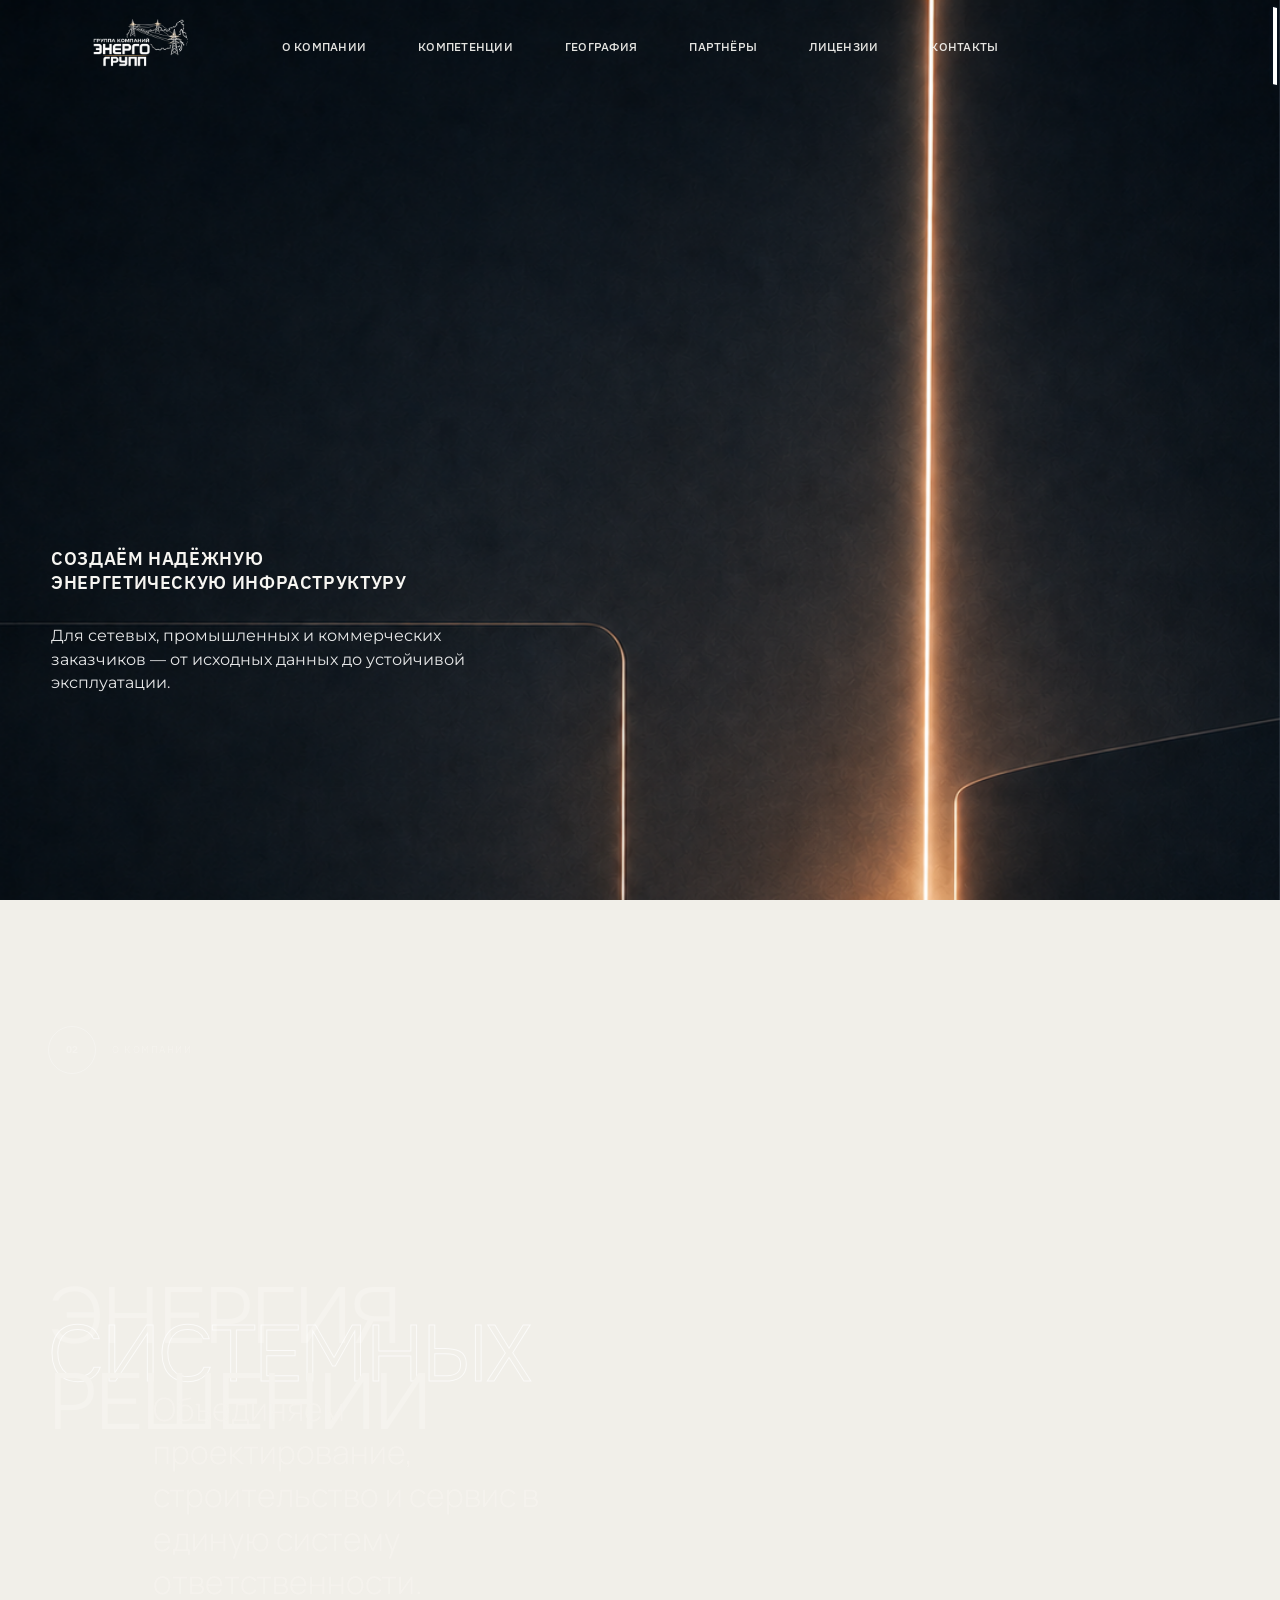
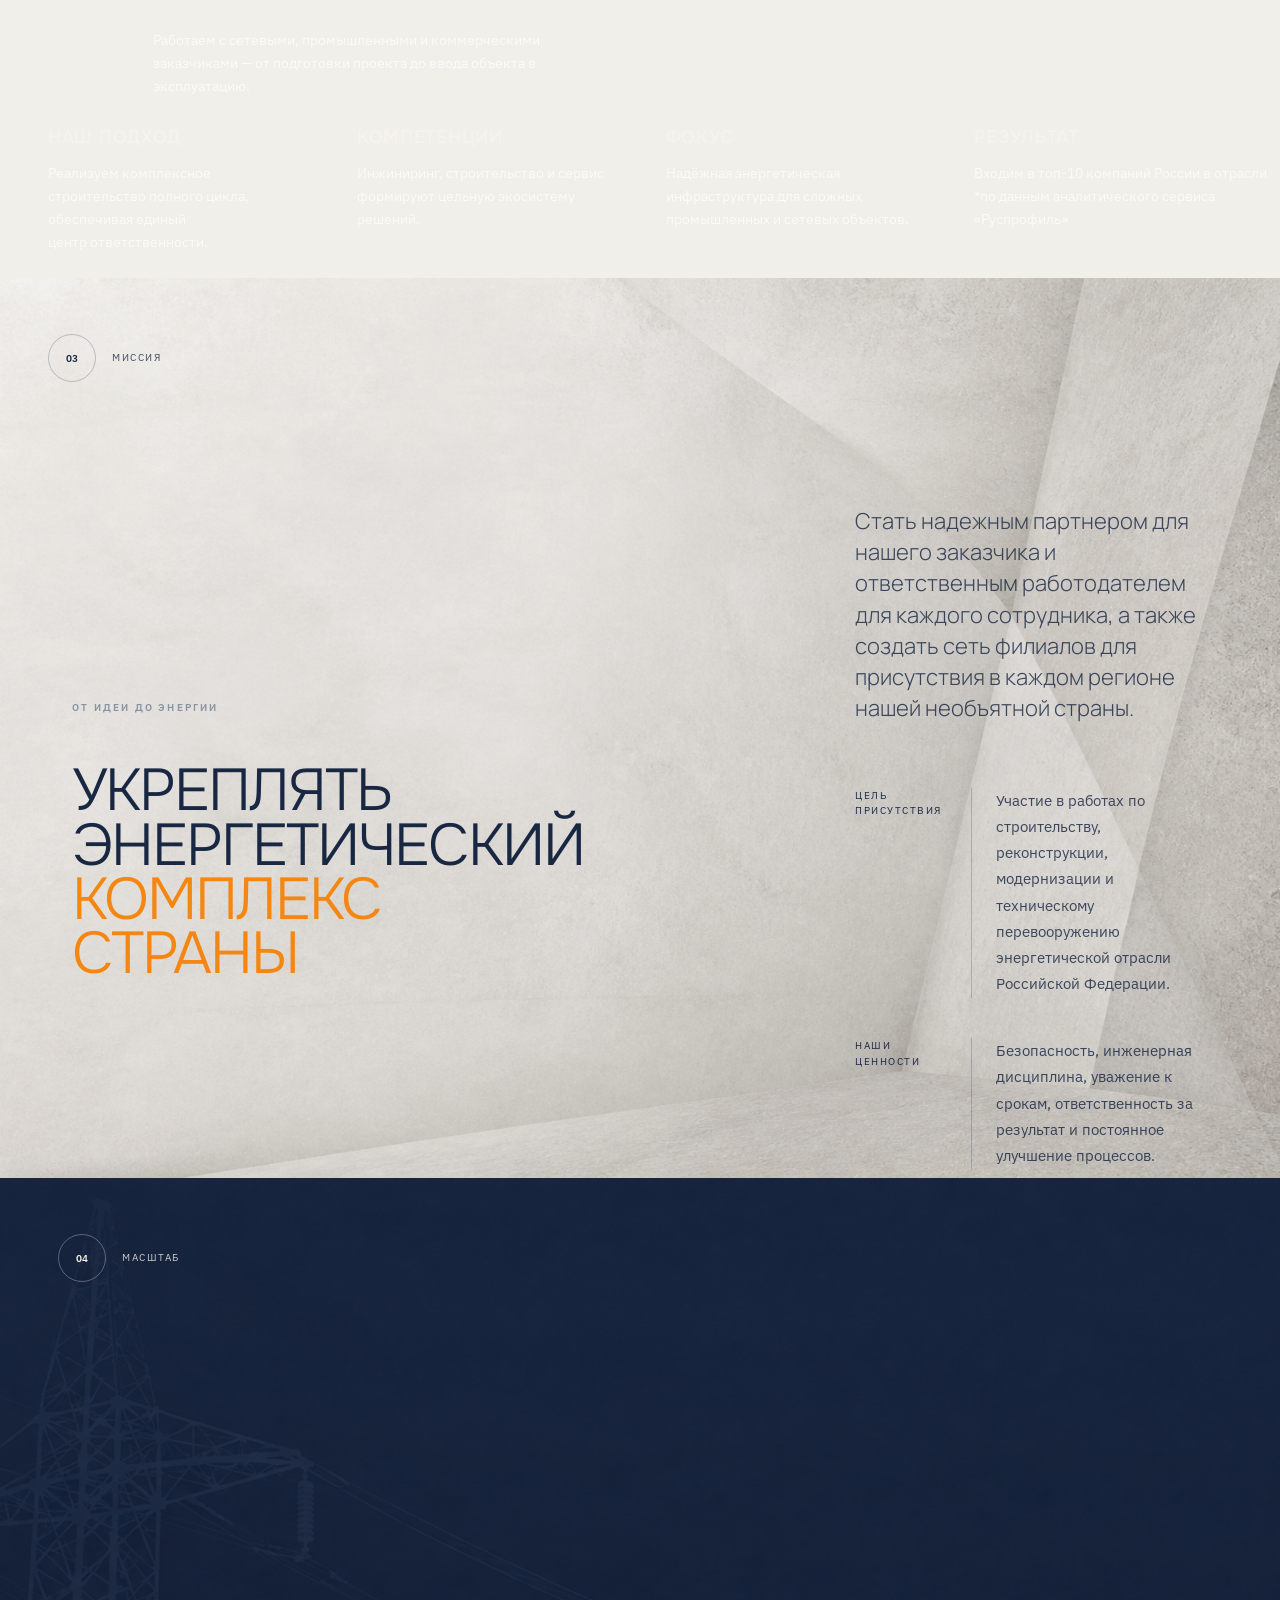
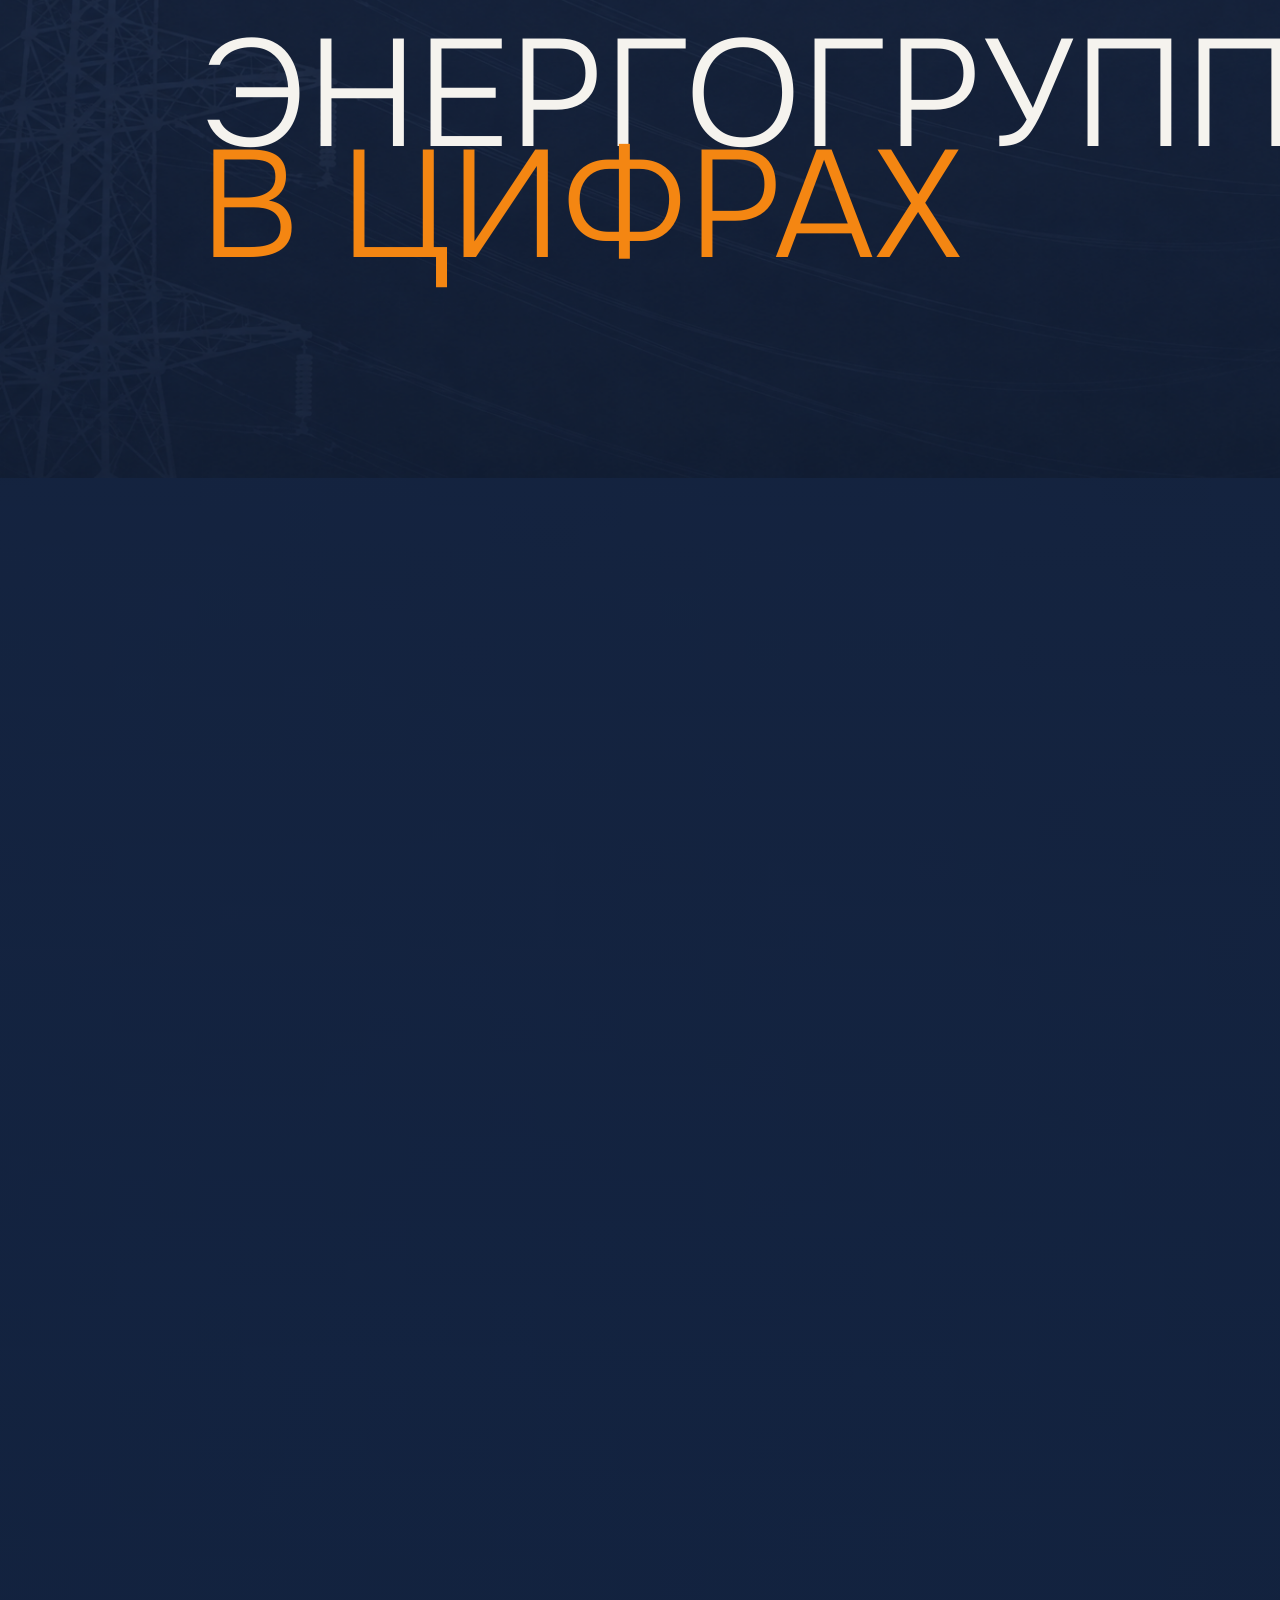
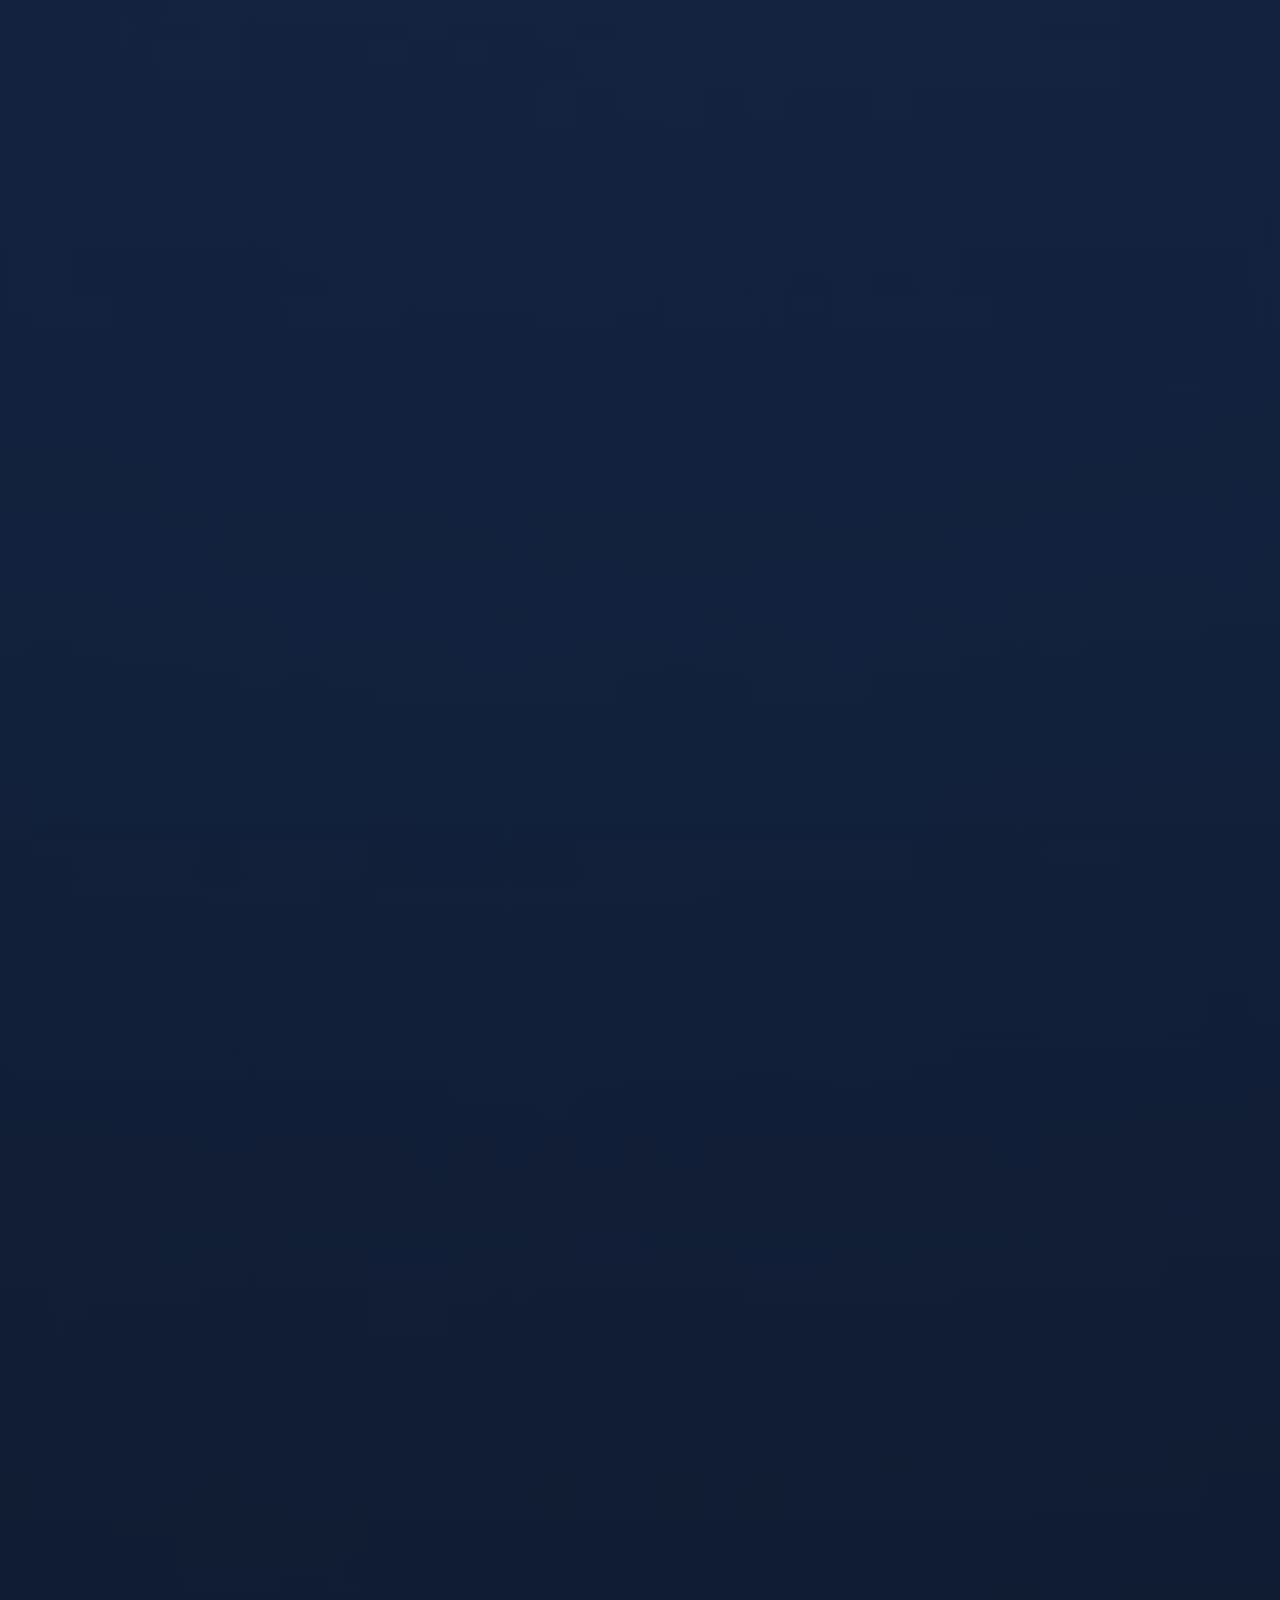
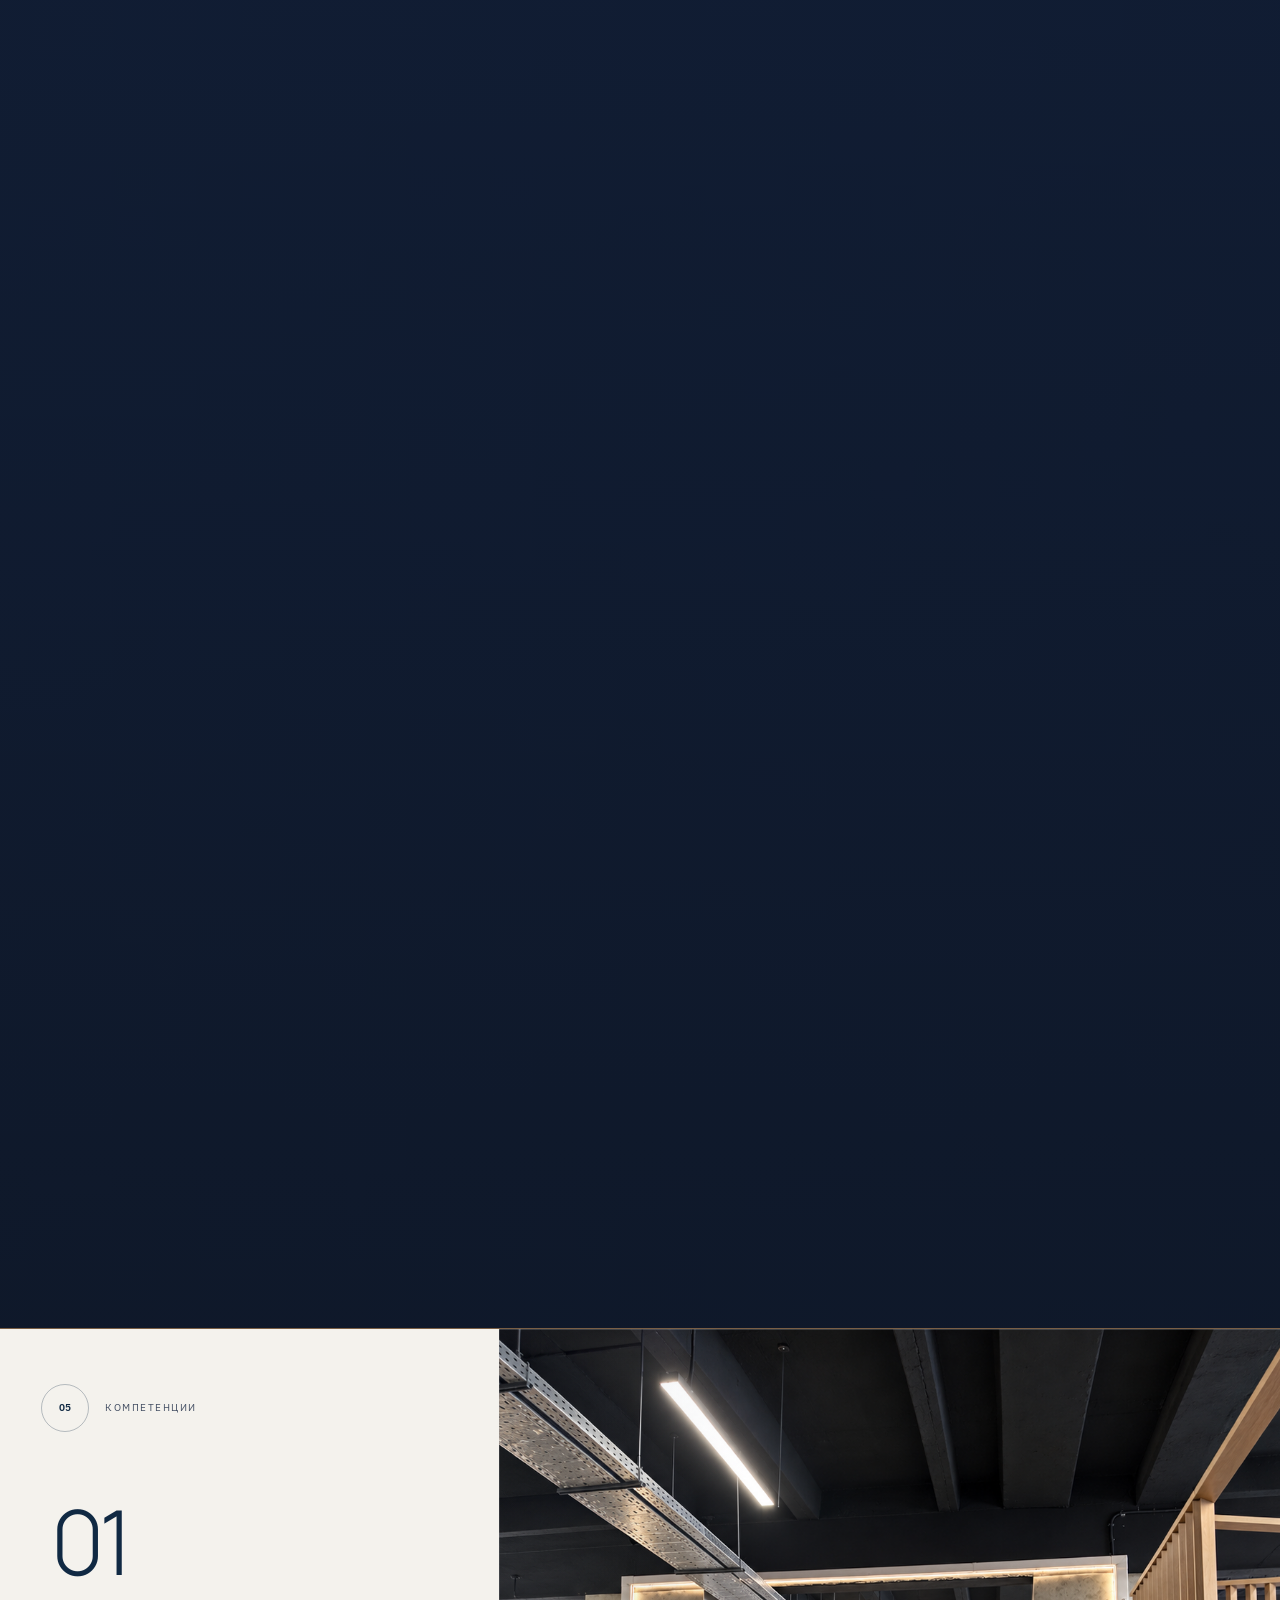
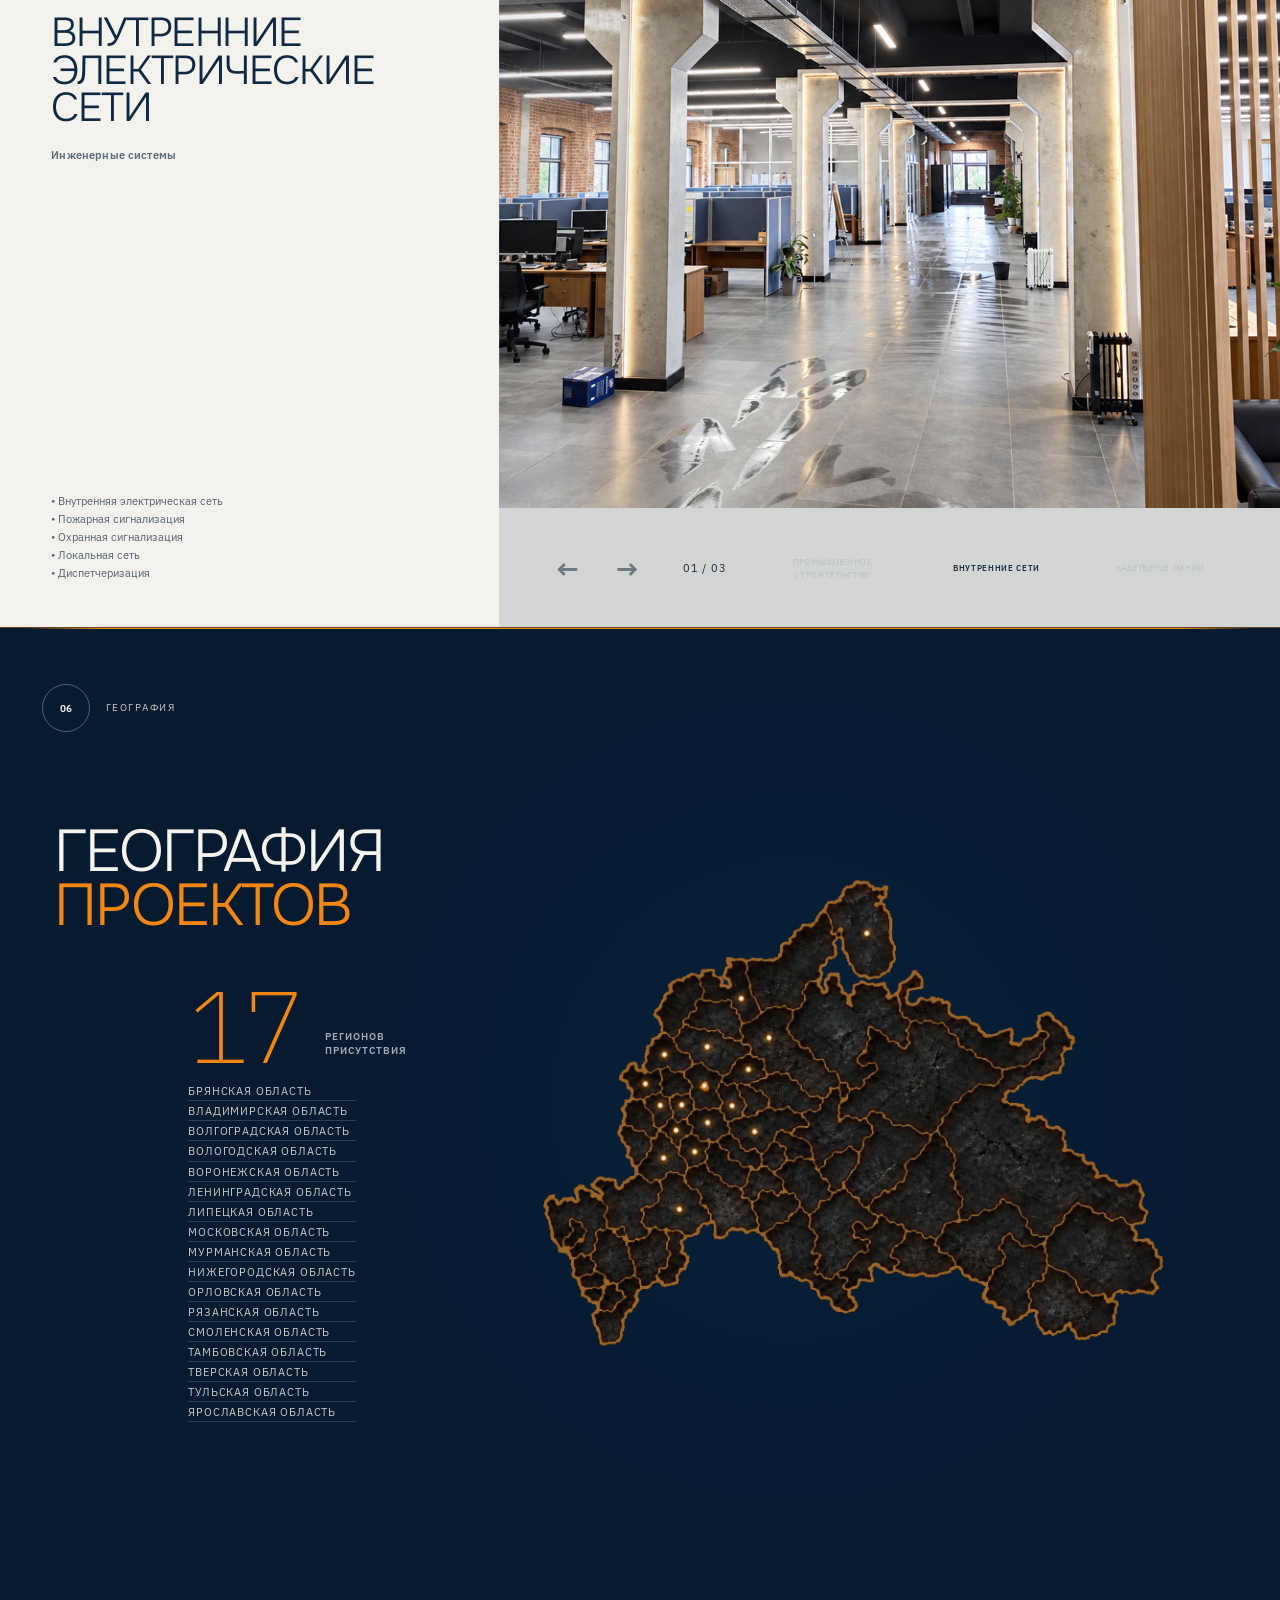
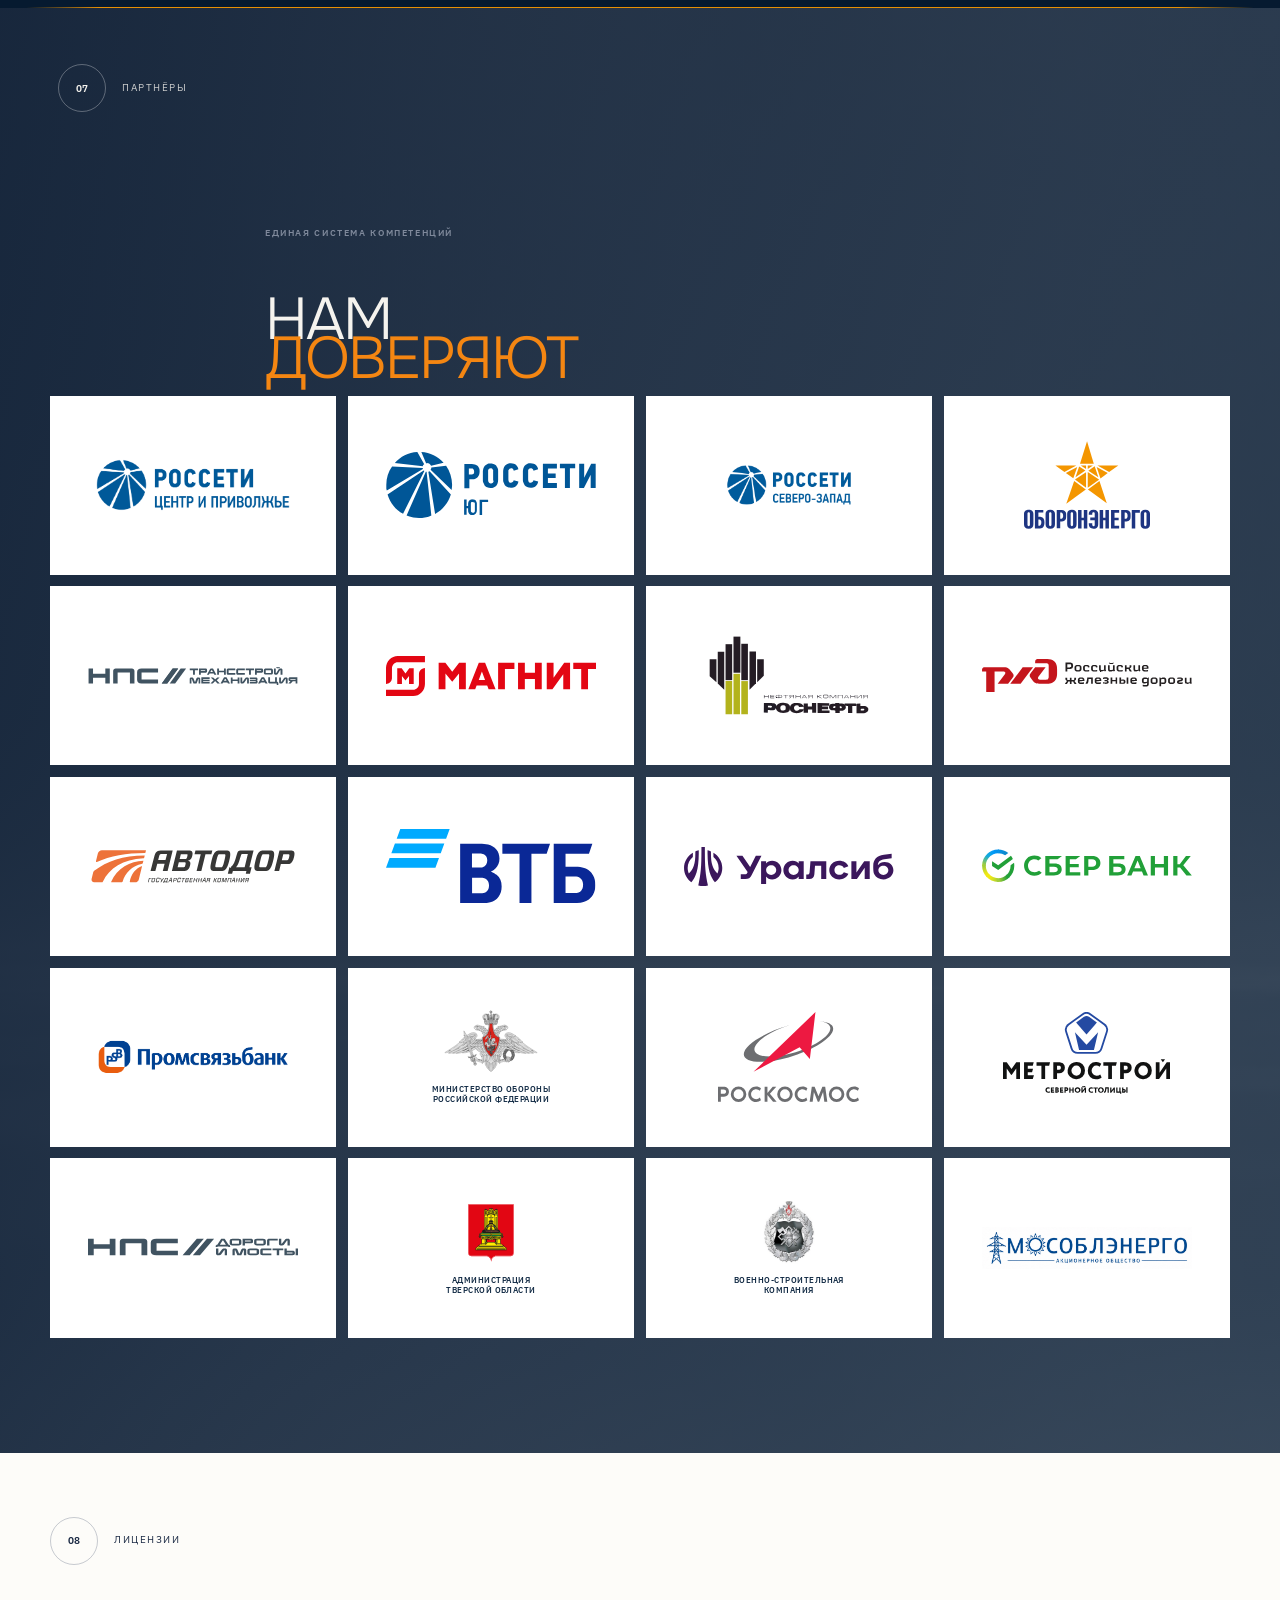
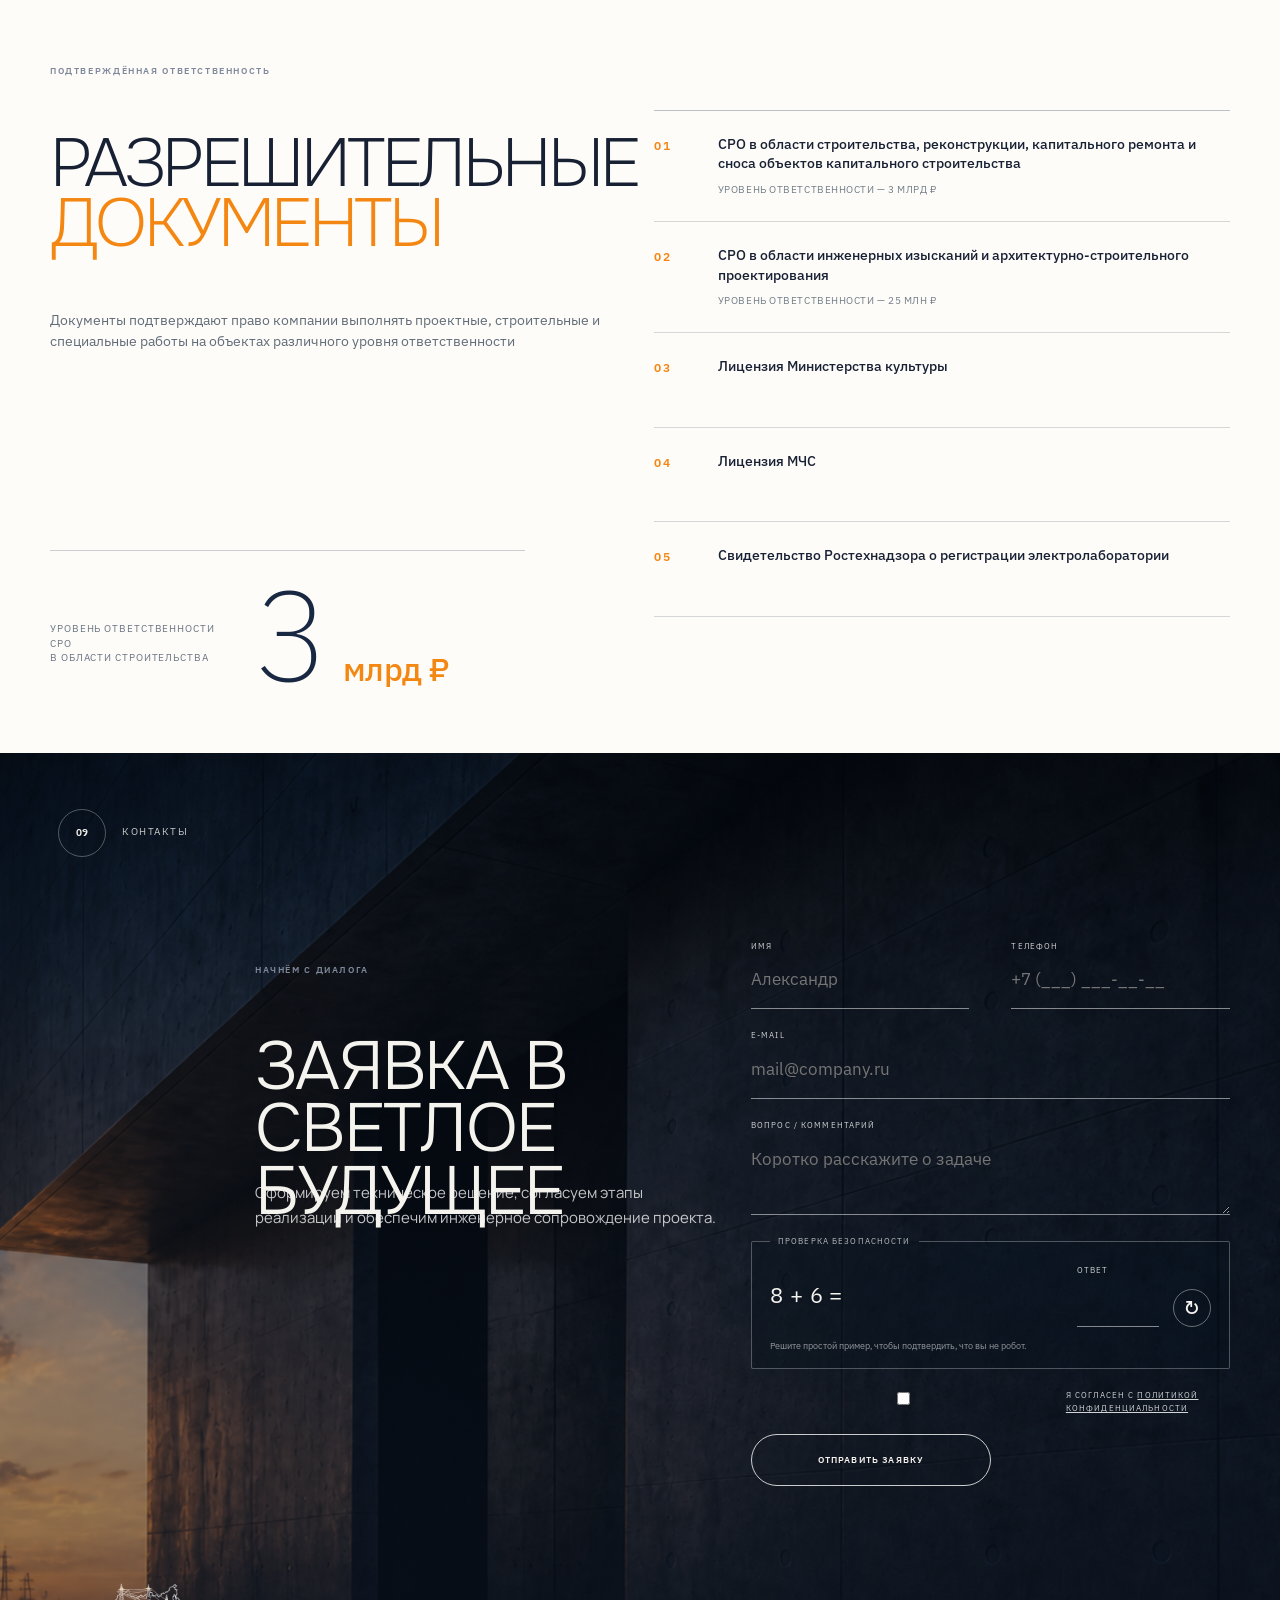
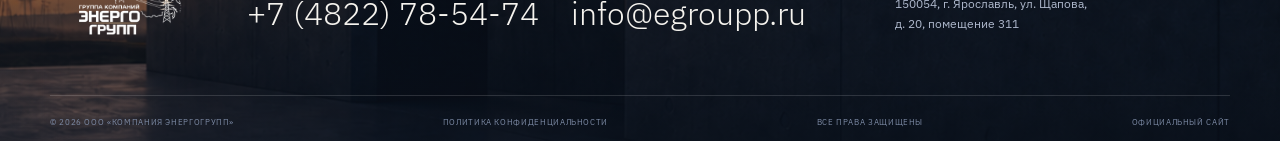
<file: index.html>
<!doctype html> 
<html lang="ru"> 
    <head> 
        <meta charset="utf-8"> 
        <meta name="viewport" content="width=device-width, initial-scale=1, viewport-fit=cover">
        <meta name="description" content="ЭнергоГрупп — полный цикл работ в электроэнергетике: проектирование, строительство, электромонтаж и пусконаладка объектов до 110 кВ.">
        <meta name="keywords" content="ЭнергоГрупп, энергетическая инфраструктура, проектирование, строительство, электромонтаж, пусконаладка, подстанции 110 кВ">
        <meta name="robots" content="index,follow"> 
        <meta name="theme-color" content="#1B2A4E"> 
        <meta property="og:title" content="ЭнергоГрупп — строительство энергетической инфраструктуры">
        <meta property="og:description" content="Проектируем и строим объекты энергетики до 110 кВ. Выполняем электромонтажные и пусконаладочные работы.">
        <meta property="og:type" content="website"> 
        <meta property="og:locale" content="ru_RU">
        <meta property="og:site_name" content="ЭнергоГрупп">
        <meta property="og:image" content="assets/images/Закат среди лэп.webp">
        <meta property="og:image:type" content="image/webp">
        <meta property="og:image:width" content="1874">
        <meta property="og:image:height" content="839">
        <meta property="og:image:alt" content="Линии электропередачи на фоне закатного неба">
        <meta name="twitter:card" content="summary_large_image"> 
        <meta name="twitter:title" content="ЭнергоГрупп — строительство энергетической инфраструктуры">
        <meta name="twitter:description" content="Проектируем и строим объекты энергетики до 110 кВ.">
        <meta name="twitter:image" content="assets/images/Закат среди лэп.webp">
        <title>ЭнергоГрупп — строительство энергетической инфраструктуры</title>
        <link rel="icon" href="favicon.svg" type="image/svg+xml">
        <link rel="preconnect" href="https://fonts.googleapis.com"> 
        <link rel="preconnect" href="https://fonts.gstatic.com" crossorigin> 
        <link href="css/theme.css" rel="stylesheet" type="text/css"> 
        <link href="https://fonts.googleapis.com/css2?family=IBM+Plex+Sans:wght@400;500;600&family=Manrope:wght@300;400;500;600;700&family=Montserrat:wght@100;200;400;500;600&family=Onest:wght@300;400;500;600;700&display=swap" rel="stylesheet">
        <link rel="stylesheet" href="styles.css?v=80">
        <link rel="stylesheet" href="responsive.css?v=71">
        <script src="script.js?v=75" defer></script>
    </head>     
    <body> 
        <a class="skip-link" href="#main">К содержанию</a> 
        <div class="scroll-progress" aria-hidden="true"> 
            <span data-scroll-progress></span> 
        </div>         
        <div class="site-scrollbar" role="scrollbar" aria-label="Прокрутка страницы" aria-controls="main" aria-valuemin="0" aria-valuemax="100" aria-valuenow="0" tabindex="0">
            <i data-scroll-thumb></i>
        </div>
        <header class="site-header" data-header> 
            <div class="header-shell"> 
                <a class="brand" href="#top" aria-label="Энерго Групп — на главную"> <img src="assets/images/logo-energogrupp-384.png" width="384" height="256" decoding="async" alt=""> </a> 
                <nav class="desktop-nav" aria-label="Основная навигация"> 
                    <a href="#about">О компании</a> 
                    <a href="#services">Компетенции</a> 
                    <a href="#geography">География</a>
                    <a href="#partners">Партнёры</a>
                    <a href="#permits">Лицензии</a>
                    <a href="#contacts">Контакты</a> 
                </nav>                 
                <div class="header-actions"> 
                    <button class="menu-toggle" type="button" aria-label="Открыть меню" aria-expanded="false" data-menu-toggle> 
                        <span></span> 
                        <span></span> 
                    </button>                     
                </div>                 
            </div>             
        </header>         
        <div class="mobile-menu" data-menu aria-hidden="true"> 
            <a class="menu-brand" href="#top" aria-label="Энерго Групп — на главную"><img src="assets/images/logo-energogrupp-384.png" width="384" height="256" decoding="async" alt=""></a>
            <nav aria-label="Мобильная навигация"> 
                <a href="#about"><span>02</span>О компании</a> 
                <a href="#services"><span>05</span>Компетенции</a> 
                <a href="#geography"><span>06</span>География</a>
                <a href="#partners"><span>07</span>Партнёры</a>
                <a href="#permits"><span>08</span>Лицензии</a>
                <a href="#contacts"><span>09</span>Контакты</a>
            </nav>             
            <div class="mobile-contact"> 
                <a href="tel:+74822785474">+7 (4822) 78-54-74</a> 
                <a href="mailto:info@egroupp.ru">info@egroupp.ru</a> 
            </div>             
        </div>         
        <main id="main"> 
            <div class="hero-transition-image" aria-hidden="true"> 
                <img class="intro-shared-image" src="assets/images/intro-shared-lightline.webp" width="1373" height="1146" decoding="async" alt="">
            </div>             
            <section class="hero scene" id="top" data-section="01" aria-labelledby="hero-title"> 
                <div class="hero-media" aria-hidden="true"> 
                    <div class="hero-source-image"> 
                        <img class="hero-background" src="assets/images/hero_new.webp" width="1672" height="941" fetchpriority="high" decoding="async" alt="">
                    </div>                     
                    <div class="media-shade"></div>                     
                </div>                 
                <div class="hero-bottom shell"> 
                    <div class="hero-copy"> 
                        <p class="hero-caption"><span>Создаём надёжную</span><span>энергетическую инфраструктуру</span></p>
                        <div class="hero-intro"> 
                            <p style="left: 51px; top: 51px; bottom: 51px; right: 51px;">Для сетевых, промышленных и коммерческих заказчиков — от исходных данных до устойчивой эксплуатации.</p> 
                        </div>                         
                    </div>                     
                    <h1 id="hero-title" class="reveal" aria-label="ЭНЕРГО ГРУПП"> <span class="hero-word" aria-hidden="true"><i class="hero-letter" style="--letter-index: 0">Э</i><i class="hero-letter" style="--letter-index: 1">Н</i><i class="hero-letter" style="--letter-index: 2">Е</i><i class="hero-letter" style="--letter-index: 3">Р</i><i class="hero-letter" style="--letter-index: 4">Г</i><i class="hero-letter" style="--letter-index: 5">О</i></span><span class="hero-word" aria-hidden="true"><i class="hero-letter" style="--letter-index: 6">Г</i><i class="hero-letter" style="--letter-index: 7">Р</i><i class="hero-letter" style="--letter-index: 8">У</i><i class="hero-letter" style="--letter-index: 9">П</i><i class="hero-letter" style="--letter-index: 10">П</i></span> </h1> 
                </div>                 
            </section>             
            <div class="about-story" data-about-story> 
                <section class="manifesto scene scene-dark" id="about" data-section="02" aria-labelledby="about-title"> 
                    <div class="manifesto-grid shell"> 
                        <div class="section-mark manifesto-mark"> 
                            <span>02</span> 
                            <p>О компании</p> 
                        </div>                         
                        <h2 class="manifesto-title" id="about-title"> <span class="manifesto-title-line"><span>ЭНЕРГИЯ</span></span> <span class="manifesto-title-line"><span class="outline">СИСТЕМНЫХ</span></span> <span class="manifesto-title-line"><span>РЕШЕНИЙ</span></span> </h2> 
                        <div class="manifesto-copy"> 
                            <p class="lead">Объединяем проектирование, строительство и сервис в единую систему ответственности.</p>
                            <p>Работаем с сетевыми, промышленными и коммерческими заказчиками — от подготовки проекта до ввода объекта в эксплуатацию.</p> 
                        </div>                         
                        <div class="manifesto-principles"> 
                            <article class="manifesto-principle"> 
                                <h3>Наш подход</h3> 
                                <p>Реализуем комплексное строительство полного цикла, обеспечивая единый <span class="manifesto-keep-together">центр ответственности.</span></p>
                            </article>                             
                            <article class="manifesto-principle"> 
                                <h3>Компетенции</h3> 
                                <p>Инжиниринг, строительство и сервис формируют цельную экосистему решений.</p>
                            </article>                             
                            <article class="manifesto-principle"> 
                                <h3>Фокус</h3> 
                                <p>Надёжная энергетическая инфраструктура для сложных промышленных и <span class="manifesto-keep-together">сетевых объектов.</span></p>
                            </article>                             
                            <article class="manifesto-principle"> 
                                <h3>Результат</h3> 
                                <p><span class="manifesto-result-line">Входим в топ-10 компаний России в отрасли</span><br><span class="manifesto-source">*по данным аналитического сервиса «Руспрофиль»</span></p>
                            </article>                             
                        </div>                         
                    </div>                     
                </section>                 
                <section class="mission scene" id="mission" data-section="03"> 
                    <div class="mission-layout shell"> 
                        <div class="section-mark"> 
                            <span>03</span> 
                            <p>Миссия</p> 
                        </div>                         
                        <div class="mission-heading"> 
                            <p class="kicker">От идеи до энергии</p> 
                            <h2><span class="scroll-heading-line">Укреплять</span><span class="scroll-heading-line">энергетический</span><em class="scroll-heading-line">комплекс</em><em class="scroll-heading-line">страны</em></h2> 
                        </div>                         
                        <div class="mission-text"> 
                            <p>Стать надежным партнером для нашего заказчика и ответственным работодателем для каждого
сотрудника, а также создать сеть филиалов для присутствия в каждом регионе нашей необъятной
страны.</p> 
                            <div class="mission-focus"> 
                                <span>Цель присутствия</span> 
                                <p>Участие в работах по строительству, реконструкции, модернизации и техническому перевооружению энергетической отрасли Российской Федерации.</p> 
                            </div>                             
                            <div class="mission-focus"> 
                                <span>Наши<br>ценности</span>
                                <p>Безопасность, инженерная дисциплина, уважение к срокам, ответственность за результат и постоянное улучшение процессов.</p> 
                            </div>                             
                        </div>                         
                    </div>                     
                </section>                 
            </div>             
            <section class="numbers horizontal-numbers scene scene-blue" data-section="04" aria-labelledby="numbers-title"> 
                <div class="horizontal-numbers__sticky"> 
                    <div class="horizontal-numbers__track" data-horizontal-numbers-track> 
                        <article class="horizontal-numbers__panel horizontal-numbers__panel--intro"> 
                            <div class="horizontal-numbers__panel-inner"> 
                                <div class="numbers-head reveal"> 
                                    <div class="section-mark light"> 
                                        <span>04</span> 
                                        <p>МАСШТАБ</p>
                                    </div>                                     
                                    <h2 id="numbers-title"><span class="scroll-heading-line">ЭнергоГрупп</span><em class="scroll-heading-line">в цифрах</em></h2>
                                </div>                                 
                            </div>                             
                        </article>                         
                        <article class="horizontal-numbers__panel horizontal-numbers__panel--people" aria-label="Команда и энергетическая инфраструктура">
                            <div class="horizontal-numbers__panel-inner">
                                <div class="horizontal-numbers__metrics horizontal-numbers__metrics--three">
                                    <p class="number-context">Команда и энергетическая инфраструктура</p>
                                    <div class="number-card number-card--employees reveal">
                                        <strong>317</strong>
                                        <p>сотрудников</p>
                                    </div>
                                    <div class="number-card number-card--powerlines reveal">
                                        <strong>25 800 <small>км</small></strong>
                                        <p>проводов протянуто на воздушных&nbsp;ЛЭП</p>
                                    </div>
                                    <div class="number-card number-card--connected reveal">
                                        <strong>502 000</strong>
                                        <p>объектов подключено к электросетям</p>
                                    </div>
                                </div>
                            </div>
                        </article>
                        <article class="horizontal-numbers__panel horizontal-numbers__panel--works" aria-label="Масштаб выполненных работ">
                            <div class="horizontal-numbers__panel-inner"> 
                                <div class="horizontal-numbers__metrics horizontal-numbers__metrics--three"> 
                                    <p class="number-context">Масштаб выполненных работ</p>
                                    <div class="number-card number-card--substations reveal"> 
                                        <strong>1 224</strong> 
                                        <p>объекта ПС, ТП и РП построено</p>                                         
                                    </div>                                     
                                    <div class="number-card number-card--hdd reveal"> 
                                        <strong>339 <small>км</small></strong> 
                                        <p>протяжённость выполненных проколов методом ГНБ</p>                                         
                                    </div>                                     
                                    <div class="number-card number-card--supports reveal">
                                        <strong>413 278</strong>
                                        <p>опор использовано при строительстве</p>
                                    </div>
                                </div>                                 
                            </div>                             
                        </article>                         
                        <article class="horizontal-numbers__panel" aria-label="Производственные мощности"> 
                            <div class="horizontal-numbers__panel-inner"> 
                                <div class="horizontal-numbers__metrics horizontal-numbers__metrics--three"> 
                                    <p class="number-context">Производственные мощности</p>
                                    <div class="number-card number-card--facilities reveal"> 
                                        <strong>71 560 <small>м²</small></strong> 
                                        <p>собственных производственных площадей</p>
                                    </div>                                     
                                    <div class="number-card number-card--built reveal"> 
                                        <strong>16 298 <small>м²</small></strong> 
                                        <p>промышленных и гражданских площадей построено и введено в эксплуатацию</p>                                         
                                    </div>                                     
                                    <div class="number-card number-card--equipment reveal"> 
                                        <strong>141</strong> 
                                        <p>единица спецтехники</p> 
                                    </div>                                     
                                </div>                                 
                            </div>                             
                        </article>                         
                    </div>
                    <nav class="horizontal-numbers__swipe-nav" data-numbers-swipe-nav aria-label="Экраны показателей ЭнергоГрупп">
                        <button type="button" aria-label="Вступление" aria-current="true">01</button>
                        <button type="button" aria-label="Команда и инфраструктура" aria-current="false">02</button>
                        <button type="button" aria-label="Масштаб выполненных работ" aria-current="false">03</button>
                        <button type="button" aria-label="Производственные мощности" aria-current="false">04</button>
                    </nav>
                </div>                 
            </section>             
            <section class="services scene" id="services" data-section="05" aria-labelledby="competencies-title" data-competencies> 
                <div class="competencies-shell"> 
                    <div class="competencies-copy"> 
                        <div class="section-mark competencies-mark"> 
                            <span>05</span> 
                            <p>Компетенции</p> 
                        </div> 
                        <div class="competencies-heading" id="competencies-content"> 
                            <div class="competency-number-clip" aria-hidden="true"><span data-competency-number>01</span></div> 
                            <h2 id="competencies-title" data-competency-title>Внутренние электрические сети</h2>
                            <p class="competency-subtitle" data-competency-subtitle>Инженерные системы</p>
                        </div> 
                        <div class="competencies-body"> 
                            <p data-competency-description>• Внутренняя электрическая сеть<br>• Пожарная сигнализация<br>• Охранная сигнализация<br>• Локальная сеть<br>• Диспетчеризация</p>
                        </div> 
                    </div> 
                    <div class="competencies-media"> 
                        <div class="competency-main-media"> 
                            <img src="assets/images/competencies/internal-01-enhanced.webp" srcset="assets/images/competencies/internal-01-enhanced.webp 1448w" sizes="(max-width: 767px) 100vw, 62vw" width="1448" height="1086" loading="lazy" decoding="async" alt="Внутренние электрические сети в офисном помещении" data-competency-main>
                            <span class="competency-media-mask" aria-hidden="true"></span> 
                        </div> 
                        <figure class="competency-detail-media"> 
                            <img src="assets/images/competencies/internal-02-enhanced.webp" srcset="assets/images/competencies/internal-02-enhanced.webp 1448w" sizes="(max-width: 767px) 38vw, 15vw" width="1448" height="1086" loading="lazy" decoding="async" alt="Монтаж внутренних электрических сетей" data-competency-detail>
                        </figure> 
                        <div class="competencies-navigation" aria-label="Переключение компетенций"> 
                            <div class="competency-arrows"> 
                                <button type="button" aria-label="Предыдущая фотография или компетенция" data-competency-prev>←</button>
                                <button type="button" aria-label="Следующая фотография или компетенция" data-competency-next>→</button>
                            </div> 
                            <p class="competency-counter" aria-live="polite"><span data-competency-counter>01</span> / <span data-competency-counter-total>08</span></p>
                            <div class="competency-tabs-viewport">
                                <div class="competency-tabs" aria-label="Соседние компетенции">
                                    <button type="button" aria-current="false" data-competency-label>Промышленное строительство</button>
                                    <button type="button" aria-current="true" data-competency-label>Внутренние сети</button>
                                    <button type="button" aria-current="false" data-competency-label>Кабельные линии</button>
                                </div>
                            </div> 
                        </div> 
                    </div> 
                </div> 
            </section>             
            <section class="geography scene" id="geography" data-section="06"> 
                <div class="geography-shell"> 
                    <div class="geography-layout" data-geography> 
                        <div class="geography-copy reveal"> 
                            <div class="section-mark light"><span>06</span><p>География</p></div> 
                            <div class="geography-title"> 
                                <h2>География <em>проектов</em></h2> 
                                <p class="geography-total"><strong data-geography-count></strong><span>регионов<br>присутствия</span></p>
                            </div> 
                        </div> 
                        <div class="geography-map">
                            <svg class="geography-map-svg" viewBox="0 0 1536 1024" preserveAspectRatio="xMidYMid meet" role="img" aria-label="Интерактивная карта регионов присутствия ЭнергоГрупп">
                                <defs> 
                                    <filter id="geography-glow" x="-200%" y="-200%" width="400%" height="400%"><feGaussianBlur stdDeviation="5" result="blur"/><feMerge><feMergeNode in="blur"/><feMergeNode in="SourceGraphic"/></feMerge></filter> 
                                </defs> 
                                <image class="geography-map-art" href="assets/images/geography-russia-west-subtle.png?v=1" x="0" y="0" width="1536" height="1024" preserveAspectRatio="xMidYMid meet"/>
                                <g class="geography-points" aria-label="Регионы присутствия ЭнергоГрупп"></g>
                            </svg> 
                        </div> 
                        <ul class="geography-region-list" aria-label="Регионы присутствия">
                            <li>Брянская область</li>
                            <li>Владимирская область</li>
                            <li>Волгоградская область</li>
                            <li>Вологодская область</li>
                            <li>Воронежская область</li>
                            <li>Ленинградская область</li>
                            <li>Липецкая область</li>
                            <li>Московская область</li>
                            <li>Мурманская область</li>
                            <li>Нижегородская область</li>
                            <li>Орловская область</li>
                            <li>Рязанская область</li>
                            <li>Смоленская область</li>
                            <li>Тамбовская область</li>
                            <li>Тверская область</li>
                            <li>Тульская область</li>
                            <li>Ярославская область</li>
                        </ul>
                    </div> 
                </div> 
            </section>             
            <section class="partners scene scene-blue" id="partners" data-section="07"> 
                <div class="shell partners-layout"> 
                    <div class="section-mark light reveal"> 
                        <span>07</span> 
                        <p>Партнёры</p>
                    </div>                     
                    <div class="partners-title reveal"> 
                        <p class="kicker">Единая система компетенций</p> 
                        <h2><span class="scroll-heading-line">Нам</span><em class="scroll-heading-line">доверяют</em></h2> 
                    </div>                     
                    <div class="partners-grid reveal" role="region" aria-label="Партнёры ЭнергоГрупп">
                        <div class="partners-grid__list">
                                <div class="partner-card" role="group" aria-label="1 из 20: Россети Центр и Приволжье"><img src="assets/images/partners/rosseti-center-volga.png" width="507" height="163" loading="lazy" decoding="async" alt="Россети Центр и Приволжье"></div>
                                <div class="partner-card" role="group" aria-label="2 из 20: Россети Юг"><img src="assets/images/partners/rosseti-south.svg" width="433" height="165" loading="lazy" decoding="async" alt="Россети Юг"></div>
                                <div class="partner-card" role="group" aria-label="3 из 20: Россети Северо-Запад"><img src="assets/images/partners/rosseti-northwest.png" width="534" height="288" loading="lazy" decoding="async" alt="Россети Северо-Запад"></div>
                                <div class="partner-card" role="group" aria-label="4 из 20: Оборонэнерго"><img src="assets/images/partners/oboronenergo.svg" width="499" height="332" loading="lazy" decoding="async" alt="Оборонэнерго"></div>
                                <div class="partner-card" role="group" aria-label="5 из 20: Трансстроймеханизация"><img src="assets/images/partners/transstroymekhanizatsiya.svg" width="491" height="272" loading="lazy" decoding="async" alt="Трансстроймеханизация"></div>
                                <div class="partner-card" role="group" aria-label="6 из 20: Магнит"><img src="assets/images/partners/magnit.svg" width="539" height="329" loading="lazy" decoding="async" alt="Магнит"></div>
                                <div class="partner-card" role="group" aria-label="7 из 20: Роснефть"><img src="assets/images/partners/rosneft.svg" width="552" height="293" loading="lazy" decoding="async" alt="Роснефть"></div>
                                <div class="partner-card" role="group" aria-label="8 из 20: Российские железные дороги"><img src="assets/images/partners/rzd.svg" width="576" height="131" loading="lazy" decoding="async" alt="Российские железные дороги"></div>
                                <div class="partner-card" role="group" aria-label="9 из 20: Автодор"><img src="assets/images/partners/avtodor.svg" width="515" height="120" loading="lazy" decoding="async" alt="Автодор"></div>
                                <div class="partner-card" role="group" aria-label="10 из 20: ВТБ"><img src="assets/images/partners/vtb-blue.svg" width="219" height="79" loading="lazy" decoding="async" alt="ВТБ"></div>
                                <div class="partner-card" role="group" aria-label="11 из 20: Уралсиб"><img src="assets/images/partners/uralsib.svg" width="583" height="148" loading="lazy" decoding="async" alt="Уралсиб"></div>
                                <div class="partner-card" role="group" aria-label="12 из 20: Сбербанк"><img src="assets/images/partners/sberbank.svg" width="576" height="181" loading="lazy" decoding="async" alt="Сбербанк"></div>
                                <div class="partner-card" role="group" aria-label="13 из 20: ПСБ"><img src="assets/images/partners/psb.png" width="561" height="204" loading="lazy" decoding="async" alt="ПСБ"></div>
                                <div class="partner-card" role="group" aria-label="14 из 20: Министерство обороны Российской Федерации"><div class="partner-lockup"><img src="assets/images/partners/ministry-defense.svg" width="620" height="420" loading="lazy" decoding="async" alt=""><span>Министерство обороны<br>Российской Федерации</span></div></div>
                                <div class="partner-card" role="group" aria-label="15 из 20: Роскосмос"><img src="assets/images/partners/roscosmos.svg" width="537" height="117" loading="lazy" decoding="async" alt="Роскосмос"></div>
                                <div class="partner-card" role="group" aria-label="16 из 20: Метрострой Северной столицы"><img src="assets/images/partners/metrostroy.svg" width="547" height="140" loading="lazy" decoding="async" alt="Метрострой Северной столицы"></div>
                                <div class="partner-card" role="group" aria-label="17 из 20: Дороги и Мосты"><img src="assets/images/partners/nps-roads-bridges.svg" width="533" height="85" loading="lazy" decoding="async" alt="НПС Дороги и Мосты"></div>
                                <div class="partner-card" role="group" aria-label="18 из 20: Администрация Тверской области"><div class="partner-lockup"><img src="assets/images/partners/tver-administration.svg" width="1000" height="1000" loading="lazy" decoding="async" alt=""><span>Администрация<br>Тверской области</span></div></div>
                                <div class="partner-card" role="group" aria-label="19 из 20: Военно-строительная компания"><div class="partner-lockup"><img src="assets/images/partners/vsk-emblem.webp" width="900" height="771" loading="lazy" decoding="async" alt=""><span>Военно-строительная<br>компания</span></div></div>
                                <div class="partner-card" role="group" aria-label="20 из 20: Мособлэнерго"><img src="assets/images/partners/mosoblenergo-upscaled.webp" width="1483" height="292" loading="lazy" decoding="async" alt="Мособлэнерго"></div>
                        </div> 
                    </div>
                </div>                 
            </section>
            <section class="permits scene" id="permits" data-section="08" aria-labelledby="permits-title">
                <div class="shell permits-layout">
                    <div class="section-mark permits-mark reveal">
                        <span>08</span>
                        <p>Лицензии</p>
                    </div>
                    <header class="permits-title reveal">
                        <p class="kicker">Подтверждённая ответственность</p>
                        <h2 id="permits-title"><span class="scroll-heading-line">Разрешительные</span><em class="scroll-heading-line">документы</em></h2>
                        <p>Документы подтверждают право компании выполнять проектные, строительные и специальные работы на объектах различного уровня ответственности</p>
                    </header>
                    <div class="permits-metric reveal" aria-label="Уровень ответственности СРО в области строительства — 3 миллиарда рублей">
                        <p>Уровень ответственности СРО<br>в области строительства</p>
                        <strong>3 <span>млрд ₽</span></strong>
                    </div>
                    <ol class="permits-register reveal" aria-label="Перечень разрешительных документов">
                        <li>
                            <span>01</span>
                            <div><strong>СРО в области строительства, реконструкции, капитального ремонта и сноса объектов капитального строительства</strong><small>Уровень ответственности — 3 млрд ₽</small></div>
                        </li>
                        <li>
                            <span>02</span>
                            <div><strong>СРО в области инженерных изысканий и архитектурно-строительного проектирования</strong><small>Уровень ответственности — 25 млн ₽</small></div>
                        </li>
                        <li>
                            <span>03</span>
                            <div><strong>Лицензия Министерства культуры</strong></div>
                        </li>
                        <li>
                            <span>04</span>
                            <div><strong>Лицензия МЧС</strong></div>
                        </li>
                        <li>
                            <span>05</span>
                            <div><strong>Свидетельство Ростехнадзора о регистрации электролаборатории</strong></div>
                        </li>
                    </ol>
                </div>
            </section>
        </main>
        <div class="contact-media-layer">
            <section class="contact scene scene-dark" id="contacts" data-section="09">
                <div class="shell contact-layout"> 
                    <div class="section-mark light reveal"> 
                        <span>09</span>
                        <p>Контакты</p> 
                    </div>                     
                    <div class="contact-title reveal"> 
                        <p class="kicker">Начнём с диалога</p> 
                        <h2><span class="scroll-heading-line">Заявка в</span><em class="scroll-heading-line">светлое</em><em class="scroll-heading-line">будущее</em></h2> 
                        <p>Сформируем техническое решение, согласуем этапы реализации и обеспечим инженерное сопровождение проекта.</p> 
                    </div>                     
                    <form class="contact-form reveal" data-form novalidate> 
                        <div class="form-row"> 
                            <label> 
                                <span>Имя</span> 
                                <input type="text" name="name" autocomplete="name" required placeholder="Александр"> 
                            </label>                             
                            <label> 
                                <span>Телефон</span> 
                                <input type="tel" name="phone" autocomplete="tel" required placeholder="+7 (___) ___-__-__"> 
                            </label>                             
                        </div>                         
                        <label> 
                            <span>E-mail</span> 
                            <input type="email" name="email" autocomplete="email" required placeholder="mail@company.ru"> 
                        </label>                         
                        <label> 
                            <span>Вопрос / комментарий</span> 
                            <textarea name="message" rows="2" placeholder="Коротко расскажите о задаче"></textarea> 
                        </label>
                        <fieldset class="human-check" data-captcha>
                            <legend>Проверка безопасности</legend>
                            <div class="human-check__row">
                                <strong data-captcha-question aria-live="polite"></strong>
                                <label>
                                    <span>Ответ</span>
                                    <input type="text" name="captcha" inputmode="numeric" autocomplete="off" required data-captcha-answer aria-label="Ответ на проверочный пример">
                                </label>
                                <button type="button" data-captcha-refresh aria-label="Обновить проверочный пример">↻</button>
                            </div>
                            <p>Решите простой пример, чтобы подтвердить, что вы не робот.</p>
                            <label class="human-check__trap" aria-hidden="true">Не заполняйте это поле<input type="text" name="website" tabindex="-1" autocomplete="off" data-captcha-trap></label>
                        </fieldset>
                        <label class="consent"> 
                            <input type="checkbox" name="consent" required> 
                            <span>Я согласен с <a href="#privacy">политикой конфиденциальности</a></span> 
                        </label>                         
                        <button class="fill-button" type="submit"> 
                            <span>Отправить заявку</span> 
                        </button>                         
                        <p class="form-status" aria-live="polite"></p> 
                    </form>                     
                    <div class="contact-details reveal"> 
                        <a class="brand brand-footer" href="#top" aria-label="Энерго Групп — на главную"><img src="assets/images/logo-energogrupp-384.png" width="384" height="256" decoding="async" alt=""></a> 
                        <a href="tel:+74822785474">+7 (4822) 78-54-74</a> 
                        <a href="mailto:info@egroupp.ru">info@egroupp.ru</a> 
                        <p>150054, г. Ярославль, ул. Щапова,<br>д. 20, помещение 311</p> 
                    </div>                     
                </div>                 
            </section>             
        <footer class="footer" id="privacy"> 
            <div class="shell footer-bottom"> 
                <span>© 2026 ООО «Компания ЭнергоГрупп»</span>
                <a href="#privacy">Политика конфиденциальности</a> 
                <span>Все права защищены</span> 
                <span>Официальный сайт</span>
            </div>             
        </footer>         
        </div>
    </body>     
</html>
</file>
<file: styles.css>
:root {
    --accent: #f48612;
    --accent-rgb: 244, 134, 18;
    --navy: #182742;
    --navy-deep: #101a2b;
    --blue: #7f899b;
    --yellow: var(--accent);
    --peach: var(--accent);
    --copper: var(--accent);
    --paper: #f1efe9;
    --surface: #e5e2db;
    --mission-grey: #5f6b78;
    --line: #c9c6bf;
    --text: #182033;
    --white: #f5f3ee;
    --shell: min(1760px, calc(100% - 80px));
    --header-h: 86px;
    --ease: cubic-bezier(.22, .75, .22, 1);
    --intro-grey: #687481;
}

/* 04 — свободная композиция показателей без карточной сетки */
@media (min-width: 768px) {
    .horizontal-numbers__metrics {
        position: relative;
        display: block;
        min-height: min(66svh, 620px);
        border: 0;
    }

    .horizontal-numbers__metrics .number-card {
        position: absolute;
        display: block;
        min-height: 0;
        padding: 0;
        border: 0;
        background: none;
    }

    .horizontal-numbers__metrics .number-card > strong {
        display: block;
        color: var(--white);
        font-size: clamp(52px, 7.8vw, 138px);
        font-weight: 300;
        line-height: .82;
        transform: scale(var(--number-focus-scale, .92));
        transform-origin: left center;
        will-change: transform;
    }

    .horizontal-numbers__metrics .number-card > strong small {
        display: inline-block;
        font-size: .42em;
        font-weight: inherit;
        line-height: 1;
        vertical-align: .12em;
    }

    .horizontal-numbers__metrics .number-card > p {
        width: min(19vw, 230px);
        margin-top: clamp(30px, 4vh, 46px);
        color: rgba(232,238,247,.78);
        font-size: 10px;
        line-height: 1.45;
        letter-spacing: .1em;
    }

    .horizontal-numbers__metrics .number-card > p + p {
        display: none;
    }

    .horizontal-numbers__metrics .number-card.reveal {
        transform: translate3d(72px, 0, 0);
    }

    .horizontal-numbers__metrics .number-card.reveal.is-visible {
        transform: none;
    }

    .horizontal-numbers__metrics .number-card--substations {
        top: 44%;
        right: auto;
        left: 8%;
    }

    .horizontal-numbers__metrics .number-card--hdd {
        right: 17%;
        bottom: 9%;
        left: auto;
    }

    .horizontal-numbers__metrics .number-card--employees {
        top: 44%;
        left: 8%;
    }

    .horizontal-numbers__metrics .number-card--powerlines {
        top: 13%;
        right: auto;
        bottom: auto;
        left: 58%;
    }

    .horizontal-numbers__metrics .number-card--connected {
        top: auto;
        right: auto;
        bottom: 9%;
        left: 58%;
    }

    .horizontal-numbers__metrics .number-card--supports {
        top: 13%;
        right: 9%;
        bottom: auto;
        left: auto;
    }

    .horizontal-numbers__metrics .number-card--substations > strong {
        color: var(--accent);
        font-size: clamp(92px, 13vw, 220px);
    }

    .horizontal-numbers__metrics .number-card--employees > strong {
        color: var(--accent);
        font-size: clamp(104px, 14vw, 232px);
    }

    .horizontal-numbers__metrics .number-card--powerlines > strong,
    .horizontal-numbers__metrics .number-card--supports > strong {
        font-size: clamp(62px, 7.2vw, 124px);
    }

    .horizontal-numbers__metrics .number-card--connected > strong {
        font-size: clamp(58px, 6.6vw, 112px);
    }

    .horizontal-numbers__metrics .number-card--built {
        top: 13%;
        right: auto;
        left: 58%;
    }

    .horizontal-numbers__metrics .number-card--facilities {
        top: 35%;
        left: 8%;
    }

    .horizontal-numbers__metrics .number-card--facilities > strong {
        color: var(--accent);
        font-size: clamp(84px, 11vw, 188px);
    }

    .horizontal-numbers__metrics .number-card--built > strong {
        font-size: clamp(62px, 7.2vw, 124px);
    }

    .horizontal-numbers__metrics .number-card--equipment {
        right: auto;
        bottom: 9%;
        left: 58%;
    }

    .horizontal-numbers__metrics .number-card--equipment > strong {
        font-size: clamp(52px, 5.6vw, 96px);
    }

    .horizontal-numbers__metrics .number-context {
        position: absolute;
        top: 7%;
        max-width: 430px;
        margin: 0;
        color: rgba(232,238,247,.22);
        font-size: clamp(30px, 3.2vw, 54px);
        font-weight: 300;
        line-height: 1.02;
        letter-spacing: .04em;
        text-transform: uppercase;
    }

    .horizontal-numbers__panel:nth-child(2) .number-context {
        top: 7%;
        right: auto;
        left: 8%;
        max-width: 430px;
        text-align: left;
        transform: none;
    }

    .horizontal-numbers__panel:nth-child(3) .number-context {
        top: 7%;
        right: auto;
        left: 8%;
        max-width: 430px;
        text-align: left;
    }

    .horizontal-numbers__panel:nth-child(4) .number-context {
        left: 8%;
    }
}

/* Desktop-композиция привязана к роли показателя в экране, а не к его названию. */
@media (min-width: 1200px) {
    .horizontal-numbers__panel .horizontal-numbers__metrics > .number-context {
        top: 7%;
        right: auto;
        left: 8%;
        width: 42%;
        max-width: none;
    }

    .horizontal-numbers__metrics > .number-card:first-of-type {
        top: 35%;
        right: auto;
        bottom: auto;
        left: 8%;
        width: 42%;
    }

    .horizontal-numbers__metrics > .number-card:nth-of-type(2),
    .horizontal-numbers__metrics > .number-card:nth-of-type(3) {
        right: auto;
        bottom: auto;
        left: 58%;
        width: 34%;
    }

    .horizontal-numbers__metrics > .number-card:nth-of-type(2) {
        top: 13%;
        right: auto;
        bottom: auto;
        left: 58%;
    }

    .horizontal-numbers__metrics > .number-card:nth-of-type(3) {
        top: 65%;
    }

    .horizontal-numbers__metrics > .number-card > strong {
        width: max-content;
    }

    .horizontal-numbers__metrics > .number-card:first-of-type > strong {
        color: var(--accent);
        height: clamp(84px, 11vw, 188px);
        font-size: clamp(84px, 11vw, 188px);
        line-height: 1;
        white-space: nowrap;
    }

    .horizontal-numbers__metrics > .number-card--powerlines:first-of-type > strong {
        font-size: clamp(92px, 8.8vw, 154px);
        font-weight: 400;
    }

    .horizontal-numbers__metrics > .number-card--powerlines:first-of-type > strong small {
        font-size: .34em;
        font-weight: 300;
    }

    .horizontal-numbers__metrics > .number-card:nth-of-type(2) > strong,
    .horizontal-numbers__metrics > .number-card:nth-of-type(3) > strong {
        color: var(--white);
        height: clamp(62px, 7.2vw, 124px);
        font-size: clamp(52px, 5.6vw, 96px);
        line-height: 1;
        white-space: nowrap;
    }

    .horizontal-numbers__metrics > .number-card > p {
        margin-top: clamp(30px, 4vh, 46px);
    }
}

@media (max-width: 767px) {
    .horizontal-numbers__metrics {
        width: 100%;
        min-width: 0;
        display: grid;
        gap: 44px;
        border: 0;
    }

    .horizontal-numbers__metrics .number-card {
        min-width: 0;
        min-height: 0;
        padding: 0;
        border: 0;
        background: none;
    }

    .horizontal-numbers__metrics .number-card > strong {
        transform: scale(var(--number-focus-scale, .92));
        transform-origin: left center;
        will-change: transform;
    }

    .horizontal-numbers__metrics .number-card > strong small {
        font-size: .46em;
        vertical-align: .1em;
    }

    .horizontal-numbers__metrics .number-card > p + p {
        display: none;
    }

    .horizontal-numbers__metrics .number-context {
        max-width: 180px;
        margin: 0 0 8px;
        color: rgba(232,238,247,.58);
        font-size: 9px;
        line-height: 1.45;
        letter-spacing: .12em;
        text-transform: uppercase;
    }

    .horizontal-numbers__metrics .number-card--employees > strong,
    .horizontal-numbers__metrics .number-card--substations > strong,
    .horizontal-numbers__metrics .number-card--facilities > strong {
        color: var(--accent);
        font-size: clamp(72px, 20vw, 96px);
        white-space: normal;
    }

    .horizontal-numbers__metrics .number-card--hdd,
    .horizontal-numbers__metrics .number-card--built,
    .horizontal-numbers__metrics .number-card--powerlines,
    .horizontal-numbers__metrics .number-card--supports {
        margin-left: 12%;
    }

    .horizontal-numbers__metrics .number-card--equipment,
    .horizontal-numbers__metrics .number-card--connected {
        margin-left: 4%;
    }
}

* {
    box-sizing: border-box;
}

html {
    scroll-behavior: smooth;
}

section[id],
#projects {
    scroll-margin-top: var(--header-h);
}

#geography {
    scroll-margin-top: 0;
}

body {
    margin: 0;
    overflow-x: hidden;
    background: var(--paper);
    color: var(--text);
    font-family: Onest, Arial, sans-serif;
    font-size: 16px;
    line-height: 1.55;
    -webkit-font-smoothing: antialiased;
}

.contact-media-layer {
    background: linear-gradient(rgba(16,26,43,.18), rgba(16,26,43,.5)), url("assets/images/contact-shared-background-v2.webp") center / cover no-repeat var(--navy-deep);
}

@media (max-width: 1023px) {
    body.menu-open {
        overflow: hidden;
    }
}

body.is-scrollbar-dragging {
    cursor: grabbing;
    user-select: none;
}

a {
    color: inherit;
    text-decoration: none;
}

button,
input,
textarea {
    font: inherit;
}

h1,
h2,
h3,
h4,
h5,
h6 {
    font-family: Manrope, Arial, sans-serif;
}

button {
    cursor: pointer;
}

img {
    display: block;
    width: 100%;
}

em {
    font-style: normal;
}

.shell {
    width: var(--shell);
    margin-inline: auto;
}

.scene {
    position: relative;
    overflow: clip;
}

.scene-dark {
    background: var(--navy-deep);
    color: var(--white);
}

.scene-blue {
    background: var(--navy);
    color: var(--white);
}

.skip-link {
    position: fixed;
    z-index: 120;
    top: -60px;
    left: 16px;
    padding: 12px 18px;
    background: var(--yellow);
    color: var(--navy);
}

.skip-link:focus {
    top: 12px;
}

::-webkit-scrollbar {
    width: 0;
    height: 0;
}

* {
    scrollbar-width: none;
}

@property --scroll-thumb-rotation {
    syntax: "<angle>";
    inherits: false;
    initial-value: 78deg;
}

.site-scrollbar {
    position: fixed;
    z-index: 140;
    top: 8px;
    right: 3px;
    bottom: 8px;
    width: 18px;
    perspective: 180px;
    perspective-origin: right center;
    pointer-events: none;
}

.site-scrollbar i {
    --scroll-thumb-rotation: 6deg;
    position: absolute;
    top: 0;
    right: 0;
    width: 4px;
    min-height: 55px;
    border: 0;
    background: #fff;
    filter: drop-shadow(0 0 2px rgba(7, 24, 54, .72));
    border-radius: 0;
    pointer-events: auto;
    cursor: grab;
    touch-action: none;
    transform: translate3d(0, var(--scroll-thumb-y, 0px), 0) rotateY(var(--scroll-thumb-rotation));
    transform-origin: right center;
    transform-style: preserve-3d;
    backface-visibility: visible;
    transition: width .46s cubic-bezier(.22,1,.36,1), --scroll-thumb-rotation .46s cubic-bezier(.22,1,.36,1), border-radius .46s var(--ease), filter .46s var(--ease);
    will-change: transform;
}

.site-scrollbar i:hover,
.site-scrollbar i.is-dragging,
.site-scrollbar:focus-visible i {
    --scroll-thumb-rotation: 0deg;
    width: 16px;
    border-radius: 999px;
    filter: drop-shadow(-3px 0 6px rgba(7,24,54,.24));
}

.site-scrollbar i:active,
.site-scrollbar i.is-dragging {
    cursor: grabbing;
}

@media (prefers-reduced-motion: reduce) {
    .site-scrollbar i {
        --scroll-thumb-rotation: 0deg;
        transition: none;
    }
}

.scroll-progress {
    position: fixed;
    z-index: 130;
    top: 0;
    left: 0;
    width: 100%;
    height: 2px;
    background: transparent;
}

.scroll-progress span {
    display: block;
    width: 0;
    height: 100%;
    background: var(--yellow);
    transition: width .1s linear;
}

.site-header {
    position: fixed;
    z-index: 100;
    top: 0;
    left: 0;
    width: 100%;
    height: var(--header-h);
    color: var(--white);
    background: transparent;
    transition: background .45s, transform .45s var(--ease), backdrop-filter .45s;
}

.site-header.is-scrolled {
    background: rgba(15,26,46,.78);
    backdrop-filter: blur(18px);
}

.site-header.is-hidden {
    transform: translateY(-100%);
}

.header-shell {
    width: 100%;
    height: 100%;
    padding: 0 40px;
    display: grid;
    grid-template-columns: 150px minmax(0, 1fr);
    align-items: center;
    gap: 42px;
}

.brand {
    display: inline-flex;
    align-items: center;
    gap: 10px;
    width: max-content;
}

.brand img {
    display: block;
    width: 123px;
    height: 76px;
    object-fit: contain;
    mix-blend-mode: screen;
}

.desktop-nav {
    display: flex;
    justify-content: space-between;
    gap: 28px;
    min-width: 0;
}

.desktop-nav a {
    position: relative;
    font-size: 9px;
    font-weight: 500;
    letter-spacing: .12em;
    white-space: nowrap;
}

.desktop-nav a::after {
    content: "";
    position: absolute;
    left: 0;
    bottom: -9px;
    width: 0;
    height: 1px;
    background: var(--yellow);
    transition: width .3s var(--ease);
}

.desktop-nav a:hover::after {
    width: 100%;
}

.header-actions {
    display: flex;
    align-items: center;
    justify-content: flex-end;
}

@media (min-width: 1024px) {
    .header-shell {
        grid-template-columns: 150px minmax(0, 1fr);
    }

    .brand {
        grid-column: 1;
        justify-self: start;
    }

    .brand img {
        width: 104px;
        height: 64px;
    }

    .desktop-nav {
        grid-column: 2;
        grid-row: 1;
    }

    .header-actions {
        display: none;
    }
}

.menu-toggle {
    display: none;
    width: 44px;
    height: 44px;
    padding: 13px 10px;
    border: 0;
    background: transparent;
    align-content: center;
    gap: 5px;
}

.menu-toggle span {
    display: block;
    width: 100%;
    height: 1px;
    margin: 0;
    background: var(--white);
    transition: transform .3s var(--ease), opacity .3s var(--ease);
}

.mobile-menu {
    position: fixed;
    z-index: 90;
    inset: 0;
    display: flex;
    flex-direction: column;
    justify-content: space-between;
    padding: 130px 32px 34px;
    visibility: hidden;
    clip-path: inset(0 0 0 100%);
    transform-origin: right center;
    background: var(--navy-deep);
    color: var(--white);
    transition: clip-path .55s var(--ease), visibility 0s linear .55s;
}

.mobile-menu.is-open {
    visibility: visible;
    clip-path: inset(0);
    transition-delay: 0s;
}

.menu-brand {
    position: absolute;
    top: 22px;
    left: 32px;
}

.menu-brand img {
    display: block;
    width: 132px;
    height: 78px;
    object-fit: contain;
}

.mobile-menu nav {
    display: grid;
}

.mobile-menu nav a {
    display: grid;
    grid-template-columns: 42px 1fr;
    align-items: center;
    padding: 13px 0;
    border-bottom: 1px solid rgba(255,255,255,.14);
    font-size: clamp(21px, 2.25rem, 38px);
    font-weight: 300;
}

.mobile-menu nav span {
    color: var(--blue);
    font-size: 9px;
    letter-spacing: .1em;
}

.mobile-contact {
    display: flex;
    gap: 22px;
    color: var(--yellow);
    font-size: 12px;
}

.context-rail {
    position: fixed;
    z-index: 70;
    top: 50%;
    right: 22px;
    display: flex;
    flex-direction: column;
    align-items: center;
    gap: 12px;
    color: var(--white);
    transform: translateY(-50%);
}

.rail-index,
.rail-total {
    font-size: 10px;
    letter-spacing: .14em;
}

.rail-segment {
    position: relative;
    width: 1px;
    height: 76px;
    overflow: hidden;
    background: rgba(255,255,255,.58);
    transition: background .3s var(--ease);
}

.rail-segment i {
    display: block;
    width: 100%;
    height: 0;
    background: var(--white);
    transition: height .25s var(--ease), background .3s var(--ease);
}

.context-rail a {
    display: block;
    padding: 0;
    color: inherit;
    font-size: 9px;
    letter-spacing: .15em;
    text-transform: uppercase;
    writing-mode: vertical-rl;
    cursor: pointer;
    transition: color .3s var(--ease);
}

.context-rail:hover a,
.context-rail:focus-within a {
    color: var(--copper);
}

.context-rail:hover .rail-segment,
.context-rail:focus-within .rail-segment {
    background: rgba(232,168,124,.7);
}

.context-rail:hover .rail-segment i,
.context-rail:focus-within .rail-segment i {
    background: var(--copper);
}

.context-rail a:focus-visible {
    outline: 1px solid currentColor;
    outline-offset: 4px;
}

.context-rail-mobile {
    display: none;
}

.hero {
    --hero-side-padding: clamp(48px, 2.65vw, 72px);
    min-height: max(100vh, 700px);
    min-height: max(100svh, 700px);
    background: var(--intro-grey);
    color: var(--white);
}

.hero-media {
    position: absolute;
    z-index: 1;
    inset: 0;
    width: 100%;
    height: 100%;
    overflow: hidden;
    isolation: isolate;
    opacity: calc(1 - var(--hero-image-progress, 0));
}

.hero-source-image {
    position: absolute;
    inset: 0;
}

@property --hero-breathe-progress {
    syntax: "<number>";
    inherits: false;
    initial-value: 0;
}

@property --hero-breathe-weight {
    syntax: "<number>";
    inherits: false;
    initial-value: 1;
}

.hero-background {
    --hero-breathe-progress: 0;
    --hero-breathe-weight: 1;
    position: absolute;
    inset: 0;
    width: 100%;
    height: 100%;
    object-fit: cover;
    object-position: center 55%;
    transform: scale(calc(1 + var(--hero-breathe-progress) * var(--hero-breathe-weight)));
    animation: hero-breathe 12s ease-in-out infinite;
    transition: --hero-breathe-weight .8s cubic-bezier(.22, 1, .36, 1);
}

@keyframes hero-breathe {
    50% {
        --hero-breathe-progress: .04;
    }
}

.hero.is-letters-active .hero-background {
    --hero-breathe-weight: 0;
    animation-play-state: paused;
}

.hero-transition-image {
    position: fixed;
    z-index: 2;
    inset: 0;
    width: 100%;
    height: 100vh;
    height: 100svh;
    overflow: hidden;
    opacity: var(--hero-image-progress, 0);
    pointer-events: none;
}

.intro-shared-image {
    position: absolute;
    top: 0;
    left: 0;
    width: 100%;
    height: 150%;
    object-fit: cover;
    object-position: center;
    transform: translate3d(0, var(--intro-media-y, 0%), 0);
    will-change: transform;
}

.hero-transition-image::after {
    position: absolute;
    inset: 0;
    content: "";
    background: transparent;
    opacity: 0;
    pointer-events: none;
}

.media-shade {
    position: absolute;
    z-index: 1;
    right: 0;
    bottom: 0;
    left: 0;
    height: 52%;
    background: radial-gradient(ellipse 82% 82% at 34% 100%, rgba(15,26,46,.82) 0%, rgba(15,26,46,.48) 42%, rgba(15,26,46,0) 78%);
    pointer-events: none;
}

.hero-caption {
    max-width: 820px;
    margin: 0;
    font-size: clamp(26px, 2.5rem, 42px);
    font-weight: 500;
    line-height: 1.12;
    text-transform: uppercase;
}

.play-icon {
    display: inline-flex;
    width: 38px;
    height: 38px;
    align-items: center;
    justify-content: center;
    border: 1px solid rgba(255,255,255,.5);
    border-radius: 50%;
    font-size: 9px;
    transition: .35s;
}

.media-slot-label,
.image-label {
    display: inline-flex;
    align-items: center;
    gap: 9px;
    padding: 8px 10px;
    background: rgba(15,26,46,.7);
    color: var(--white);
    font-size: 8px;
    letter-spacing: .12em;
    text-transform: uppercase;
    backdrop-filter: blur(10px);
}

.hero-bottom {
    position: relative;
    z-index: 5;
    min-height: inherit;
    display: flex;
    flex-direction: column;
    justify-content: flex-end;
    padding-top: 42vh;
    padding-bottom: clamp(42px, 5vh, 64px);
}

.hero-copy {
    width: min(820px, 72%);
    translate: 0 20px;
}

.hero-intro {
    display: flex;
    align-items: flex-end;
    gap: 38px;
    min-width: 0;
    margin-top: 14px;
}

.hero-intro p {
    max-width: 520px;
    margin: 0;
    color: rgba(255,255,255,.8);
    font-size: 15px;
    font-weight: 400;
    line-height: 1.55;
}

.hero-intro .line-link {
    width: 188px;
    flex: 0 0 auto;
    color: var(--white);
}

/* EG*037 START: типографика и буквенная анимация главного заголовка */
.hero h1 {
    position: relative;
    z-index: 2;
    display: flex;
    align-items: baseline;
    justify-content: space-between;
    column-gap: clamp(20px, 2vw, 40px);
    width: calc(100vw - (var(--hero-side-padding) * 2));
    max-width: none;
    margin-block: clamp(30px, 4vh, 48px) clamp(26px, 3vh, 40px);
    margin-inline: calc((100vw - 100%) / -2 + var(--hero-side-padding));
    font-size: clamp(80px, 10rem, 186px);
    font-weight: 300;
    line-height: .82;
    letter-spacing: clamp(.12em, 1.22vw, .29em);
    white-space: nowrap;
}

.hero h1::before {
    position: absolute;
    z-index: -1;
    inset: -22% -4%;
    content: "";
    background: radial-gradient(ellipse at center, rgba(244, 183, 90, .24) 0%, rgba(244, 183, 90, .08) 44%, transparent 74%);
    filter: blur(20px);
    pointer-events: none;
}

.hero h1 .hero-word {
    position: relative;
    z-index: 1;
    display: inline-flex;
    min-width: 0;
}

.hero-letter {
    display: inline-block;
    font-style: normal;
    transform-style: preserve-3d;
    backface-visibility: hidden;
    transform-origin: 50% 50%;
    will-change: transform, opacity, filter;
    transform: translateX(20px) perspective(700px) rotateY(var(--hero-letter-rotate, 0deg)) translateY(calc(var(--hero-letter-y, 0px) + 16px));
    opacity: calc(var(--hero-letter-opacity, 1) * .96);
    filter: blur(var(--hero-letter-blur, 0px));
    transition: transform 1.2s cubic-bezier(.22, 1, .36, 1), opacity 1.2s cubic-bezier(.22, 1, .36, 1), filter 1.2s cubic-bezier(.22, 1, .36, 1);
    transition-delay: calc((10 - var(--letter-index)) * .1s);
}

.hero.is-letters-active .hero-letter {
    --hero-letter-rotate: 45deg;
    --hero-letter-y: 0px;
    --hero-letter-opacity: 0;
    --hero-letter-blur: 1.5px;
    transition-delay: calc(var(--letter-index) * .1s);
}

.hero-word:first-child .hero-letter {
    color: transparent;
    -webkit-text-fill-color: transparent;
    background: linear-gradient(90deg, #ffffff 0%, #ffe9a5 52%, #eeb15a 100%);
    -webkit-background-clip: text;
    background-clip: text;
}

.hero-word:first-child .hero-letter:last-child {
    background: linear-gradient(90deg, #fff8d6 0%, #f0b65f 100%);
    -webkit-background-clip: text;
    background-clip: text;
}

.hero-word:last-child .hero-letter {
    color: transparent;
    -webkit-text-fill-color: transparent;
    background: linear-gradient(90deg, #fff6d7 0%, #ffd577 48%, #e59a43 100%);
    -webkit-background-clip: text;
    background-clip: text;
}

/* EG*037 END */
.hero .reveal {
    opacity: 1;
    transform: none;
    transition: none;
}

@media (min-width: 1024px) and (prefers-reduced-motion: no-preference) {
    .hero {
        min-height: 200svh;
    }

    .hero-media {
        position: sticky;
        inset: auto;
        top: 0;
        width: 100%;
        height: 100svh;
        margin-bottom: -100svh;
    }

    .hero-bottom {
        position: sticky;
        top: 0;
        min-height: 100svh;
    }
}

.line-link {
    display: flex;
    width: 100%;
    align-items: center;
    justify-content: space-between;
    padding: 13px 0;
    border-top: 1px solid currentColor;
    font-size: 9px;
    text-transform: uppercase;
    letter-spacing: .12em;
}

.line-link span {
    font-size: 15px;
    color: var(--yellow);
    transition: transform .3s;
}

.line-link:hover span {
    transform: translate(3px,-3px);
}

.line-link.light {
    color: var(--white);
    border-color: rgba(255,255,255,.3);
}

.section-mark {
    display: flex;
    align-items: center;
    gap: 13px;
    align-self: start;
    color: var(--navy);
}

.section-mark > span {
    display: inline-flex;
    width: 42px;
    height: 42px;
    align-items: center;
    justify-content: center;
    border: 1px solid rgba(27,42,78,.24);
    border-radius: 50%;
    font-size: 9px;
}

.section-mark p {
    margin: 0;
    font-size: 9px;
    text-transform: uppercase;
    letter-spacing: .13em;
}

.section-mark.light {
    color: var(--white);
}

.section-mark.light > span {
    border-color: rgba(255,255,255,.3);
}

.scene-dark .section-mark {
    color: var(--white);
}

.scene-dark .section-mark > span {
    border-color: rgba(255,255,255,.3);
}

.kicker {
    margin: 0 0 22px;
    color: var(--blue);
    font-size: 9px;
    text-transform: uppercase;
    letter-spacing: .18em;
}

.manifesto {
    --hero-side-padding: clamp(48px, 2.65vw, 72px);
    min-height: 100vh;
    min-height: 100svh;
    padding: 0;
    background: var(--navy-deep);
}

.manifesto-grid {
    width: 100%;
    min-height: 100vh;
    min-height: 100svh;
    margin: 0;
    display: grid;
    grid-template-columns: minmax(0, 1.35fr) minmax(320px, .65fr);
    grid-template-rows: auto 1fr auto;
    column-gap: clamp(48px, 6vw, 120px);
    padding: clamp(100px, 12vh, 150px) var(--hero-side-padding) clamp(54px, 7vh, 90px);
}

.manifesto .section-mark {
    grid-column: 1;
    grid-row: 1;
}

.manifesto-title {
    grid-column: 1;
    grid-row: 2;
    align-self: center;
    max-width: 100%;
    margin: 0;
    color: var(--white);
    font-size: clamp(58px, 8rem, 138px);
    font-weight: 300;
    line-height: .88;
    letter-spacing: 0;
    text-transform: uppercase;
}

.manifesto-title.reveal {
    opacity: 1;
    transform: none;
    transition: none;
}

.manifesto-title-line {
    display: block;
    overflow: hidden;
}

.manifesto-title-line > span {
    display: block;
    transform: translateY(105%);
    transition: transform 820ms cubic-bezier(.22, 1, .36, 1);
}

.manifesto-title-line:nth-child(2) > span {
    transition-delay: 100ms;
}

.manifesto-title-line:nth-child(3) > span {
    transition-delay: 200ms;
}

.manifesto-title.reveal.is-visible .manifesto-title-line > span {
    transform: none;
}

.manifesto-title .outline {
    color: transparent;
    -webkit-text-stroke: 1px rgba(255,255,255,.7);
}

.manifesto-media {
    grid-column: 2;
    grid-row: 1 / 4;
    align-self: center;
    width: 100%;
    height: clamp(520px, 70svh, 760px);
    margin: 0;
    overflow: hidden;
    border-radius: 3px;
}

.manifesto-media img {
    width: 100%;
    height: 100%;
    object-fit: cover;
}

.manifesto-media.reveal {
    opacity: 0;
    transform: scale(1.06);
    transition: opacity 1.1s cubic-bezier(.22, 1, .36, 1), transform 1.1s cubic-bezier(.22, 1, .36, 1);
    transition-delay: 0ms !important;
}

.manifesto-media.reveal.is-visible {
    opacity: 1;
    transform: scale(1);
}

.manifesto-copy {
    grid-column: 1;
    grid-row: 3;
    align-self: end;
    max-width: 610px;
    padding: 0;
    border: 0;
}

.manifesto-copy.reveal {
    opacity: 0;
    transform: translateY(20px);
    transition: opacity 700ms cubic-bezier(.22, 1, .36, 1), transform 700ms cubic-bezier(.22, 1, .36, 1);
    transition-delay: 340ms !important;
}

.manifesto-copy.reveal.is-visible {
    opacity: 1;
    transform: none;
}

.manifesto-copy .lead {
    max-width: 580px;
    margin: 0 0 25px;
    font-size: clamp(20px, 2rem, 34px);
    font-weight: 300;
    line-height: 1.35;
}

.manifesto-copy > p:not(.lead) {
    max-width: 510px;
    margin: 0;
    color: rgba(255,255,255,.7);
    font-size: 14px;
    line-height: 1.65;
}

.mission {
    padding: 150px 0 170px;
    background: var(--paper);
}

.mission-layout {
    display: grid;
    grid-template-columns: repeat(12, 1fr);
    gap: 28px;
    align-items: start;
}

.mission-layout > .section-mark {
    grid-column: 1 / 3;
}

.mission-heading {
    grid-column: 3 / 12;
}

.mission-heading h2,
.section-top h2,
.partners-title h2,
.contact-title h2 {
    margin: 0;
    color: var(--navy);
    font-size: clamp(52px, 8rem, 140px);
    font-weight: 300;
    line-height: .92;
    letter-spacing: 0;
    text-transform: uppercase;
}

.mission-heading h2 em,
.section-top h2 em,
.partners-title h2 em,
.contact-title h2 em {
    color: var(--blue);
}

.mission-image {
    grid-column: 2 / 7;
    position: relative;
    min-height: 690px;
    margin-top: 120px;
    background: url("assets/images/mission-bg.webp") center / cover no-repeat;
}

.mission-text {
    grid-column: 8 / 12;
    align-self: end;
    margin-top: 260px;
}

.mission-text > p {
    margin: 0 0 70px;
    font-size: clamp(23px, calc(2.25rem + 2px), 40px);
    font-weight: 300;
    line-height: 1.45;
}

.mission-text > div {
    display: grid;
    grid-template-columns: 80px 1fr;
    gap: 25px;
    padding-top: 22px;
    border-top: 1px solid rgba(27,42,78,.25);
}

.mission-focus + .mission-focus {
    margin-top: 28px;
}

.mission-text span {
    font-size: 10px;
    text-transform: uppercase;
    letter-spacing: .15em;
}

.mission-text div p {
    margin: 0;
    font-size: 15px;
    line-height: 1.75;
}

.about-story {
    position: relative;
    z-index: 3;
    background: transparent;
}

.about-story > section {
    position: relative;
    min-height: 110vh;
    min-height: 110svh;
    overflow: visible;
}

.about-story .manifesto {
    min-height: 125vh;
    min-height: 125svh;
    padding: 0;
    background: transparent;
    color: var(--white);
}

.about-story .manifesto-grid {
    grid-template-columns: repeat(12, minmax(0, 1fr));
    grid-template-rows: auto auto auto auto;
    min-height: 125vh;
    min-height: 125svh;
    padding: clamp(110px, 13vh, 155px) var(--hero-side-padding, clamp(48px, 2.65vw, 72px)) clamp(100px, 13vh, 160px);
}

.about-story .manifesto .section-mark {
    grid-column: 1 / 3;
    grid-row: 1;
}

.about-story .manifesto-title {
    grid-column: 1 / 9;
    grid-row: 2;
    align-self: start;
    max-width: 980px;
    margin-top: clamp(75px, 10vh, 110px);
    color: var(--white);
}

.about-story .manifesto-title .outline {
    -webkit-text-stroke-color: rgba(255,255,255,.7);
}

.about-story .manifesto-title .manifesto-title-line > span {
    transform: none;
    transition: none;
}

.about-story .manifesto-copy {
    grid-column: 2 / 7;
    grid-row: 3;
    align-self: start;
    margin-top: clamp(40px, 5vh, 60px);
    color: var(--white);
}

.about-story .manifesto-copy > p:not(.lead) {
    color: rgba(255,255,255,.72);
}

.about-story .manifesto-principles {
    display: grid;
    grid-column: 1 / 13;
    grid-row: 4;
    grid-template-columns: repeat(4, minmax(0, 1fr));
    gap: clamp(28px, 4vw, 72px);
    margin-top: clamp(65px, 8vh, 90px);
}

.about-story .manifesto-principle h3 {
    margin: 0 0 14px;
    color: var(--white);
    font-size: 15px;
    font-weight: 500;
    line-height: 1.25;
    text-transform: uppercase;
}

.about-story .manifesto-principle p {
    max-width: 360px;
    margin: 0;
    color: rgba(255,255,255,.72);
    font-size: 14px;
    line-height: 1.65;
}

.about-story .manifesto-result-line {
    white-space: nowrap;
}

.about-story .manifesto-source {
    white-space: normal;
}

@media (min-width: 1200px) {
    .about-story .manifesto-keep-together {
        white-space: nowrap;
    }
}

.about-story .manifesto-media {
    display: block;
    grid-column: 9 / 13;
    grid-row: 2;
    align-self: end;
    width: 100%;
    max-width: 460px;
    height: auto;
    aspect-ratio: 4 / 3;
    margin: clamp(210px, 28vh, 310px) 0 0 auto;
    border-radius: 0;
}

.about-story .mission {
    position: relative;
    inset: auto;
    min-height: 100vh;
    min-height: 100svh;
    padding: 0;
    background: #ecebe7 url("assets/images/mission-offwhite-texture.webp") center / cover no-repeat;
    color: var(--navy);
}

.about-story .mission-layout {
    grid-template-columns: repeat(12, 1fr);
    grid-template-rows: auto auto auto;
    min-height: 100vh;
    min-height: 100svh;
    padding: clamp(110px, 13vh, 155px) var(--hero-side-padding, clamp(48px, 2.65vw, 72px)) clamp(100px, 13vh, 160px);
}

.about-story .mission-layout > .section-mark {
    grid-column: 1 / 3;
    grid-row: 1;
}

.about-story .mission-heading {
    grid-column: 3 / 12;
    grid-row: 2;
    align-self: start;
    margin-top: clamp(110px, 15vh, 180px);
}

.about-story .mission-heading h2 {
    color: var(--navy);
    font-size: clamp(88px, 8.6vw, 128px);
}

.about-story .mission-heading h2 em {
    color: var(--yellow);
}

.about-story .mission-text {
    grid-column: 8 / 12;
    grid-row: 3;
    align-self: start;
    margin: clamp(130px, 18vh, 210px) 0 0;
    padding: 0;
    color: var(--navy);
}

.about-story .mission-text > div {
    border-color: rgba(255,255,255,.28);
}

.about-story .mission-image {
    display: block;
    grid-column: 1 / 5;
    grid-row: 3;
    align-self: start;
    width: 100%;
    max-width: 500px;
    min-height: 0;
    aspect-ratio: 4 / 3;
    margin: clamp(90px, 13vh, 150px) 0 0;
    overflow: hidden;
    background: none;
}

.about-story .mission-image::before {
    position: absolute;
    inset: -24px 0;
    content: "";
    background: url("assets/images/photo_5452023398578985538_y.jpg") center / cover no-repeat;
    transform: translate3d(0, var(--scroll-drift-y, 0px), 0) scale(1.025);
    will-change: transform;
}

.scroll-heading-line,
.about-story .manifesto-title-line,
.about-story .manifesto-copy,
.about-story .manifesto-principles,
.about-story .mission-heading .kicker,
.about-story .mission-text,
.services-intro__title > p,
.projects .project-intro .kicker,
.rental-content .kicker,
.team .section-top .kicker,
.partners-title .kicker,
.news .section-top .kicker,
.contact-title .kicker {
    transform: translate3d(0, var(--scroll-drift-y, 0px), 0);
    will-change: transform;
    width: -1px;
}

.scroll-heading-line {
    display: block;
}

.about-story .manifesto-media img {
    height: calc(100% + 48px);
    margin-top: -24px;
    transform: translate3d(0, var(--scroll-drift-y, 0px), 0) scale(1.025);
    will-change: transform;
}

.numbers {
    padding: 150px 0;
    background: linear-gradient(rgba(24,39,66,.88), rgba(16,26,43,.92)), url("assets/images/numbers-bg.webp") center / cover no-repeat;
}

.horizontal-numbers {
    position: relative;
    height: 550vh;
    height: 550svh;
    margin-top: 0;
    padding: 0;
    overflow: visible;
    clip-path: none;
}

.horizontal-numbers__sticky {
    position: sticky;
    background: #142137 url("assets/images/numbers-powerline-muted.webp") center / cover no-repeat;
    top: 0;
    width: 100%;
    height: 100vh;
    height: 100svh;
    overflow: hidden;
}

.horizontal-numbers__track {
    display: flex;
    width: max-content;
    height: 100%;
    will-change: transform;
    transform: translate3d(0, 0, 0);
}

.horizontal-numbers__panel {
    flex: 0 0 100vw;
    width: 100vw;
    min-width: 100vw;
    height: 100vh;
    height: 100svh;
    padding: clamp(100px, 12vh, 150px) 0 clamp(54px, 7vh, 90px);
}

.horizontal-numbers__panel-inner {
    width: var(--shell);
    height: 100%;
    margin-inline: auto;
}

.horizontal-numbers__panel--intro .horizontal-numbers__panel-inner,
.horizontal-numbers__panel:not(.horizontal-numbers__panel--intro) .horizontal-numbers__panel-inner {
    display: grid;
    align-items: center;
}

.numbers-head {
    display: grid;
    grid-template-columns: 2fr 10fr;
    gap: 28px;
    align-items: start;
    margin: 0;
}

.numbers-head h2 {
    margin: 0;
    font-size: clamp(55px, 9.5rem, 164px);
    font-weight: 300;
    line-height: .87;
    letter-spacing: 0;
    text-transform: uppercase;
}

.numbers-head h2 em {
    color: var(--accent);
}

.horizontal-numbers__metrics {
    display: grid;
    width: 100%;
    min-height: clamp(320px, 52svh, 580px);
    border-top: 1px solid rgba(255,255,255,.16);
    border-left: 1px solid rgba(255,255,255,.16);
}

.horizontal-numbers__metrics--three {
    grid-template-columns: repeat(3, 1fr);
}

.number-card {
    position: relative;
    min-height: 270px;
    padding: 27px;
    border-right: 1px solid rgba(255,255,255,.16);
    border-bottom: 1px solid rgba(255,255,255,.16);
    display: flex;
    flex-direction: column;
    justify-content: space-between;
}

.number-card > strong {
    font-size: clamp(36px, 4.5rem, 76px);
    font-weight: 300;
    letter-spacing: 0;
    white-space: nowrap;
    color: var(--accent);
}

.number-card sup {
    color: var(--yellow);
    font-size: .35em;
    vertical-align: top;
}

.number-card > p {
    width: 170px;
    margin: 0;
    color: #bdc7db;
    font-size: 9px;
    text-transform: uppercase;
    letter-spacing: .12em;
}

.number-card > span {
    position: absolute;
    top: 27px;
    right: 27px;
    color: var(--blue);
    font-size: 8px;
}

.number-photo {
    background: linear-gradient(180deg, rgba(27,42,78,.12), rgba(15,26,46,.7)), url("assets/images/photo_5452023398578985536_y.jpg") center / cover;
}

.number-photo .image-label {
    align-self: start;
}

.growth {
    display: grid;
    grid-template-columns: 1fr auto 1fr;
    align-items: center;
    gap: 30px;
}

.horizontal-numbers__panel--growth .growth {
    width: min(1080px, 100%);
    min-height: clamp(320px, 50svh, 540px);
    margin-inline: auto;
    padding: clamp(26px, 4vw, 56px);
    border: 1px solid rgba(255,255,255,.16);
}

.growth div {
    display: grid;
}

.growth small {
    margin-bottom: 8px;
    color: var(--yellow);
    font-size: 9px;
}

.growth strong {
    font-size: clamp(27px, 3rem, 52px);
    font-weight: 300;
}

.growth i {
    color: var(--yellow);
    font-style: normal;
    font-size: 30px;
}

.growth > p {
    grid-column: 1 / -1;
}

.services,
.team,
.news {
    padding: 160px 0;
}

.services {
    --architectural-depth: 0px;
    --architectural-step-x: 45.8%;
    --architectural-step-y: var(--architectural-depth);
    position: relative;
    isolation: isolate;
    padding: 104px 0;
    overflow: clip;
    margin-top: calc(var(--architectural-depth) * -1);
    padding: calc(70px + var(--architectural-depth)) 0 120px;
    background: #aaa9a4;
    clip-path: polygon(0 0, var(--architectural-step-x) 0, var(--architectural-step-x) var(--architectural-step-y), 100% var(--architectural-step-y), 100% 100%, 0 100%);
}

.section-top {
    display: grid;
    grid-template-columns: 2fr 7fr 3fr;
    gap: 28px;
    align-items: start;
    margin-bottom: 90px;
}

.section-top h2 {
    font-size: clamp(52px, 7rem, 122px);
}

.section-summary {
    align-self: end;
    max-width: 390px;
    margin: 0;
    color: #69748b;
    font-size: 13px;
    line-height: 1.75;
}

.section-top.light h2 {
    color: var(--white);
}

.section-top.light h2 em {
    color: var(--yellow);
}

.section-top.light .section-summary {
    color: #b8c2d5;
}

.services-intro > .section-mark {
    position: absolute;
    top: 32px;
    left: 32px;
    z-index: 1;
}

.services-intro__title {
    position: absolute;
    inset: 50% auto auto 50%;
    color: var(--white);
    text-align: center;
    text-transform: uppercase;
    transform: translate(-50%, -50%);
}

.services-intro__title h2 {
    margin: 0;
    font-size: clamp(34px, 4.35rem, 74px);
    font-weight: 300;
    line-height: 1;
    white-space: nowrap;
}

.services-intro__title p {
    margin: 14px 0 0;
    font-size: 11px;
    letter-spacing: .08em;
}

.service-accordion {
    display: grid;
    color: var(--white);
}

.service-item {
    background: #919caa;
    border-bottom: 1px solid rgba(255,255,255,.18);
    transition: background-color .55s var(--ease);
}

.service-item:last-child {
    border-bottom: 0;
}

.service-item.is-active {
    background: #8793a2;
}

.service-trigger {
    display: grid;
    grid-template-columns: clamp(92px, 12vw, 188px) minmax(0, 1fr) 34px;
    align-items: center;
    width: 100%;
    min-height: 88px;
    padding: 20px clamp(22px, 3vw, 48px);
    background: transparent;
    border: 0;
    color: inherit;
    text-align: left;
}

.service-index {
    font-family: Manrope, Arial, sans-serif;
    font-size: 26px;
    font-weight: 300;
    line-height: 1;
    transition: font-size .55s var(--ease);
}

.service-name {
    font-size: clamp(16px, 1.18rem, 21px);
    font-weight: 400;
}

.service-toggle {
    position: relative;
    display: block;
    width: 18px;
    height: 18px;
    justify-self: end;
}

.service-toggle::before,
.service-toggle::after {
    position: absolute;
    top: 50%;
    left: 0;
    width: 18px;
    height: 1px;
    content: "";
    background: currentColor;
    transition: transform .45s var(--ease);
}

.service-toggle::after {
    transform: rotate(90deg);
}

.service-item.is-active .service-toggle::before {
    transform: rotate(45deg);
}

.service-item.is-active .service-toggle::after {
    transform: rotate(-45deg);
}

.service-item.is-active .service-trigger {
    align-items: start;
    padding-top: 34px;
    padding-bottom: 22px;
}

.service-item.is-active .service-index {
    font-size: clamp(68px, 7.8vw, 120px);
}

.service-item.is-active .service-name {
    padding-top: 5px;
}

.service-panel {
    display: grid;
    grid-template-rows: 0fr;
    opacity: 0;
    visibility: hidden;
    transition: grid-template-rows .72s var(--ease), opacity .35s ease, visibility 0s linear .72s;
}

.service-item.is-active .service-panel {
    grid-template-rows: 1fr;
    opacity: 1;
    visibility: visible;
    transition: grid-template-rows .72s var(--ease), opacity .45s ease .12s, visibility 0s;
}

.service-panel-clip {
    min-height: 0;
    overflow: hidden;
}

.service-panel-inner {
    position: relative;
    display: grid;
    grid-template-columns: repeat(12, minmax(0, 1fr));
    min-height: clamp(286px, 27.3vw, 397px);
}

.service-panel-copy {
    z-index: 2;
    grid-column: 3 / 6;
    align-self: end;
    padding: 0 28px 46px 0;
}

.service-panel-copy p {
    margin: 0;
    font-size: 12px;
    line-height: 1.55;
}

.service-panel-copy a {
    display: flex;
    gap: 18px;
    align-items: center;
    width: fit-content;
    margin-top: 28px;
    padding-bottom: 6px;
    border-bottom: 1px solid rgba(255,255,255,.55);
    font-size: 10px;
    text-transform: uppercase;
}

.service-panel-main {
    position: relative;
    grid-column: 7 / -1;
    height: 100%;
    margin: 0;
    overflow: hidden;
}

.service-panel-main::after {
    position: absolute;
    inset: 0;
    content: "";
    background: linear-gradient(90deg, rgba(15,26,46,.16), transparent 34%);
    pointer-events: none;
}

.service-panel-main img,
.service-panel-detail img {
    height: 100%;
    object-fit: cover;
}

.service-panel-main img {
    transform: scale(1.035);
    transition: transform 1.05s var(--ease);
}

.service-item.is-active .service-panel-main img {
    transform: scale(1);
}

.service-panel-main figcaption {
    position: absolute;
    top: 28px;
    left: 32px;
    z-index: 1;
    max-width: 130px;
    font-size: 9px;
    line-height: 1.35;
    text-transform: uppercase;
}

.service-panel-detail {
    position: absolute;
    top: 31%;
    left: 40.5%;
    z-index: 3;
    width: 15%;
    height: 47%;
    margin: 0;
    overflow: hidden;
    box-shadow: 0 18px 50px rgba(15,26,46,.2);
}

.service-panel-copy a:hover,
.service-panel-copy a:focus-visible {
    color: var(--yellow);
}

.service-trigger:focus-visible {
    outline: 2px solid var(--yellow);
    outline-offset: -2px;
}

.projects {
    --architectural-depth: 70px;
    --architectural-step-x: 45.8%;
    --architectural-step-y: var(--architectural-depth);
    position: relative;
    isolation: isolate;
    display: flex;
    min-height: calc(115svh + var(--architectural-depth));
    overflow: clip;
    margin-top: calc(var(--architectural-depth) * -1);
    padding: calc(64px + var(--architectural-depth)) 0 58px;
    background: radial-gradient(circle at 77% 48%, rgba(18,91,147,.34), transparent 34%),
        radial-gradient(circle at 42% 63%, rgba(5,77,130,.24), transparent 32%),
        linear-gradient(115deg, #03162f 0%, #052447 48%, #062d55 72%, #031a35 100%);
    clip-path: polygon(var(--architectural-step-x) 0, 100% 0, 100% 100%, 0 100%, 0 var(--architectural-step-y), var(--architectural-step-x) var(--architectural-step-y));
}

.projects::after {
    content: "";
    position: absolute;
    z-index: 0;
    inset: 0;
    pointer-events: none;
    opacity: .08;
    background-image: linear-gradient(rgba(139,157,195,.18) 1px, transparent 1px), linear-gradient(90deg, rgba(139,157,195,.18) 1px, transparent 1px);
    background-size: 96px 96px;
    mask-image: radial-gradient(circle at 58% 50%, #000 0, transparent 63%);
}

.project-orbits {
    --project-orbit-angle: 180deg;
    position: absolute;
    z-index: 1;
    top: 48%;
    left: 43.5%;
    width: 240px;
    height: 240px;
    pointer-events: none;
    transform: translate(-50%, -50%);
}

.project-orbits span {
    position: absolute;
    top: 50%;
    left: 50%;
    border: 1px solid rgba(139,157,195,.35);
    border-radius: 50%;
    transform: translate(-50%, -50%);
}

.project-orbits span:nth-child(1) {
    width: 100%;
    height: 100%;
}

.project-orbits span:nth-child(2) {
    width: 62%;
    height: 62%;
}

.project-orbits span:nth-child(3) {
    width: 14%;
    height: 14%;
}

.project-orbits i {
    position: absolute;
    top: calc(50% - 4px);
    left: calc(50% - 4px);
    width: 8px;
    height: 8px;
    border-radius: 50%;
    background: var(--yellow);
    box-shadow: 0 0 8px 3px rgba(244,237,128,.58);
    transform: rotate(var(--project-orbit-angle)) translateX(-120px);
    transition: transform .8s cubic-bezier(.22, 1, .36, 1), box-shadow .4s;
}

.projects-layout {
    position: relative;
    z-index: 2;
    display: grid;
    min-height: calc(115svh - 122px);
    grid-template-columns: minmax(0, 49fr) minmax(0, 51fr);
    gap: clamp(34px, 3vw, 58px);
    align-items: start;
}

.project-intro,
.project-showcase {
    min-width: 0;
}

.project-intro {
    position: relative;
    align-self: start;
    padding: 0 0 0 clamp(10px, 3vw, 50px);
}

.project-intro .section-mark {
    display: block;
}

.project-intro .section-mark > span {
    display: inline;
    width: auto;
    height: auto;
    border: 0;
    color: rgba(255,255,255,.72);
    font-size: 12px;
    letter-spacing: .08em;
}

.project-intro .section-mark > span b {
    color: var(--yellow);
    font-weight: 500;
}

.project-intro .section-mark p {
    display: none;
}

.project-intro h2 {
    margin: clamp(28px, 4vh, 42px) 0 0;
    color: var(--white);
    font-size: clamp(70px, 6.9vw, 116px);
    font-weight: 300;
    line-height: .92;
    letter-spacing: -.025em;
    text-transform: uppercase;
}

.project-intro h2 > span {
    display: block;
    overflow: hidden;
}

.project-intro h2 b {
    display: block;
    font-weight: inherit;
    transform: translateY(110%);
    transition: transform .9s cubic-bezier(.22, 1, .36, 1);
}

.project-intro h2 span:nth-child(2) b {
    transition-delay: 100ms;
}

.project-intro.is-visible h2 b {
    transform: none;
}

.project-intro h2 em {
    color: var(--yellow);
}

.project-intro .kicker {
    position: relative;
    margin: clamp(28px, 4vh, 40px) 0 0 60px;
    color: var(--white);
    font-size: 10px;
    letter-spacing: .21em;
}

.project-intro .kicker::after {
    content: "";
    display: block;
    width: 31px;
    height: 2px;
    margin-top: 11px;
    background: var(--yellow);
}

.project-intro .project-summary {
    max-width: 390px;
    margin: clamp(72px, 10vh, 104px) 0 0 60px;
}

.project-showcase {
    align-self: start;
    padding-top: 0;
}

.project-controls {
    position: absolute;
    left: 50%;
    bottom: 72px;
    display: flex;
    align-items: center;
    justify-content: center;
    gap: 30px;
    margin: 0;
    color: var(--white);
    transform: translateX(-50%);
}

.project-controls button {
    display: inline-flex;
    width: 34px;
    height: 34px;
    align-items: center;
    justify-content: center;
    border: 0;
    border-radius: 0;
    background: transparent;
    color: inherit;
    font-size: 16px;
    transition: background .3s, border-color .3s, color .3s, transform .3s, box-shadow .3s;
}

.project-controls [data-project-next] {
    color: var(--yellow);
}

.project-controls button:hover,
.project-controls button:focus-visible {
    background: transparent;
    color: var(--yellow);
    transform: translateX(3px);
    box-shadow: none;
    outline: 0;
}

.project-controls [data-project-prev]:hover,
.project-controls [data-project-prev]:focus-visible {
    transform: translateX(-3px);
}

.project-controls span {
    min-width: 72px;
    color: rgba(255,255,255,.76);
    font-size: 11px;
    letter-spacing: .14em;
    text-align: center;
}

.project-gallery {
    position: relative;
    width: min(100%, 760px);
    height: auto;
    aspect-ratio: 1.2 / 1;
    border: 1px solid rgba(139,157,195,.34);
    border-radius: 12px;
    overflow: hidden;
    background: rgba(4,19,40,.72);
    box-shadow: 0 26px 80px rgba(0,9,24,.2);
    clip-path: inset(0 0 0 100%);
    transition: clip-path 1s cubic-bezier(.22, 1, .36, 1);
}

.project-showcase.is-visible .project-gallery {
    clip-path: inset(0);
}

.project {
    position: absolute;
    inset: 0;
    display: grid;
    grid-template-columns: 1fr;
    grid-template-rows: minmax(0, 1fr) auto;
    gap: 0;
    align-items: end;
    min-width: 0;
    visibility: hidden;
    pointer-events: none;
    opacity: 0;
    transform: translate3d(0, 16%, 0);
    will-change: transform, opacity;
}

.project.is-active {
    z-index: 2;
    visibility: visible;
    pointer-events: auto;
    opacity: 1;
    transform: translate3d(0, 0, 0);
}

.project.is-entering,
.project.is-leaving {
    visibility: visible;
}

.project.is-entering {
    z-index: 3;
    pointer-events: auto;
    opacity: 1;
}

.project.is-entering.from-next {
    animation: project-enter-next .85s cubic-bezier(.76, 0, .24, 1) both;
}

.project.is-entering.from-prev {
    animation: project-enter-prev .85s cubic-bezier(.76, 0, .24, 1) both;
}

.project.is-leaving.to-next {
    z-index: 2;
    animation: project-leave-next .85s cubic-bezier(.76, 0, .24, 1) both;
}

.project.is-leaving.to-prev {
    z-index: 2;
    animation: project-leave-prev .85s cubic-bezier(.76, 0, .24, 1) both;
}

@keyframes project-enter-next {
    from {
        clip-path: inset(100% 0 0);
        transform: translate3d(0, 16%, 0);
    }

    to {
        clip-path: inset(0);
        transform: translate3d(0, 0, 0);
    }
}

@keyframes project-enter-prev {
    from {
        clip-path: inset(0 0 100%);
        transform: translate3d(0, -16%, 0);
    }

    to {
        clip-path: inset(0);
        transform: translate3d(0, 0, 0);
    }
}

@keyframes project-leave-next {
    from {
        opacity: 1;
        transform: translate3d(0, 0, 0);
    }

    to {
        opacity: 0;
        transform: translate3d(0, -12%, 0) scale(1.025);
    }
}

@keyframes project-leave-prev {
    from {
        opacity: 1;
        transform: translate3d(0, 0, 0);
    }

    to {
        opacity: 0;
        transform: translate3d(0, 12%, 0) scale(1.025);
    }
}

.project-photo {
    position: relative;
    display: block;
    grid-column: 1;
    grid-row: 1;
    width: 100%;
    height: 100%;
    overflow: hidden;
    background-size: cover;
    background-position: center;
    transform: translate3d(var(--project-parallax-x, 0), var(--project-parallax-y, 0), 0) scale(1.02);
    transition: transform 1.2s var(--ease), filter .8s;
}

.project-photo::after {
    content: "";
    position: absolute;
    inset: 0;
    background: linear-gradient(180deg, rgba(15,26,46,.05), rgba(15,26,46,.52));
}

.project-photo:hover {
    transform: translate3d(var(--project-parallax-x, 0), var(--project-parallax-y, 0), 0) scale(1.045);
    filter: saturate(1.1);
}

.project.is-active .project-photo {
    filter: saturate(1.08);
}

.photo-four {
    background-image: url("assets/images/photo_5452023398578985536_y.jpg");
}

.project-meta {
    position: relative;
    z-index: 4;
    display: flex;
    grid-column: 1;
    grid-row: 2;
    width: 100%;
    min-height: 160px;
    align-self: end;
    flex-direction: column;
    justify-content: flex-end;
    gap: 9px;
    padding: 25px 40px;
    border-top: 1px solid rgba(255,255,255,.22);
    background: linear-gradient(110deg, rgba(7,27,55,.98), rgba(10,31,59,.93));
    color: var(--white);
}

.project-meta p {
    margin: 0;
    color: var(--blue);
    font-size: 10px;
    text-transform: uppercase;
    letter-spacing: .12em;
}

.project-meta h3 {
    width: min(100%, 480px);
    margin: 0;
    font-size: clamp(19px, 1.45vw, 26px);
    font-weight: 300;
    line-height: 1.35;
}

.project-meta .project-desc {
    display: block;
    max-width: 72%;
    color: #c6cede;
    font-size: 15px;
    line-height: 1.45;
    text-transform: none;
    letter-spacing: 0;
}

.rental {
    --architectural-depth: 0px;
    --architectural-step-x: 45.8%;
    --architectural-step-y: var(--architectural-depth);
    min-height: calc(100svh + var(--architectural-depth));
    display: grid;
    align-items: center;
    margin-top: calc(var(--architectural-depth) * -1);
    background: var(--navy);
    color: var(--white);
    isolation: isolate;
    overflow: clip;
    clip-path: none;
}

.project-tag {
    position: absolute;
    right: 38px;
    bottom: 31px;
    color: var(--yellow);
    font-size: 10px;
    font-weight: 500;
    letter-spacing: .15em;
    text-transform: uppercase;
}

.project-tag b {
    margin-left: 13px;
    font-size: 20px;
    font-weight: 400;
}

.project-summary {
    max-width: 410px;
    margin: 34px 0 0;
    color: #c1cadb;
    font-size: 13px;
    line-height: 1.75;
}

.rental-media {
    position: relative;
    grid-column: 2;
    grid-row: 2;
    width: min(32vw, 520px);
    height: clamp(160px, 21vh, 230px);
    margin: 42px 0 0;
    overflow: clip;
    pointer-events: none;
}

.rental-media .image-label {
    position: absolute;
    right: auto;
    bottom: 18px;
    left: 18px;
}

.rental-content {
    position: relative;
    z-index: 2;
    display: grid;
    grid-template-columns: 2fr 7fr 3fr;
    grid-template-rows: auto auto;
    gap: 28px;
    align-items: center;
    padding: calc(150px + var(--architectural-depth)) 0 80px;
}

.rental-content > .section-mark {
    grid-column: 1;
    grid-row: 1;
}

.rental-content > div:nth-child(2) {
    grid-column: 2;
    grid-row: 1;
}

.rental-content h2 {
    margin: 0;
    font-size: clamp(62px, 8.5rem, 150px);
    font-weight: 300;
    line-height: .88;
    letter-spacing: 0;
    text-transform: uppercase;
}

.rental-content h2 em {
    color: var(--yellow);
}

.rental-note {
    grid-column: 3;
    grid-row: 2;
    max-width: none;
    margin-top: 0;
}

.rental-note p {
    margin: 0 0 35px;
    font-size: 13px;
    line-height: 1.75;
}

.geography {
    position: relative;
    overflow: clip;
    padding: clamp(96px, 11vh, 132px) 0 clamp(78px, 9vh, 108px);
    background: #07111d;
    color: var(--white);
}

.geography-shell {
    width: min(1680px, calc(100% - 96px));
    margin-inline: auto;
}

.geography-head {
    display: grid;
    grid-template-columns: repeat(12, minmax(0, 1fr));
    gap: 28px;
    align-items: start;
}

.geography-head > .section-mark { grid-column: 1 / 3; }
.geography-title { grid-column: 3 / 9; }

.geography-title .kicker {
    margin: 0 0 24px;
    color: rgba(255,255,255,.48);
    font-size: 9px;
    letter-spacing: .22em;
    text-transform: uppercase;
}

.geography-title h2 {
    margin: 0;
    font-size: clamp(58px, 5.5vw, 104px);
    font-weight: 300;
    line-height: .9;
    letter-spacing: -.04em;
    text-transform: uppercase;
}

.geography-title h2 em {
    display: block;
    color: var(--yellow);
}

.geography-title > p:last-child {
    max-width: 470px;
    margin: 34px 0 0;
    color: rgba(255,255,255,.68);
    font-size: 14px;
    line-height: 1.65;
}

.geography-total {
    grid-column: 10 / 13;
    display: flex;
    align-items: flex-end;
    gap: 22px;
    justify-self: end;
}

.geography-total strong {
    color: var(--yellow);
    font-size: clamp(88px, 8vw, 150px);
    font-weight: 200;
    line-height: .72;
}

.geography-total span {
    color: rgba(255,255,255,.66);
    font-size: 10px;
    line-height: 1.5;
    letter-spacing: .17em;
    text-transform: uppercase;
}

.geography-map {
    position: relative;
    width: min(1600px, 100%);
    aspect-ratio: 3 / 2;
    margin: clamp(62px, 8vh, 92px) auto 0;
    isolation: isolate;
}

.geography-map > img {
    display: block;
    width: 100%;
    height: 100%;
    object-fit: cover;
}

.geography-points {
    position: absolute;
    z-index: 2;
    inset: 0;
    pointer-events: none;
}

.geography-point {
    position: absolute;
    top: var(--point-y);
    left: var(--point-x);
    width: 44px;
    min-height: 44px;
    padding: 0;
    border: 0;
    border-radius: 50%;
    background: transparent;
    color: var(--white);
    opacity: 0;
    pointer-events: auto;
    transform: translate(-50%, -50%) scale(.72);
    transition: opacity .24s ease, transform .24s var(--ease);
}

.geography-map.is-visible .geography-point {
    opacity: 1;
    transform: translate(-50%, -50%) scale(1);
    transition-delay: calc(var(--point-order) * 55ms);
}

.geography-point::before {
    position: absolute;
    top: 50%;
    left: 50%;
    width: 7px;
    height: 7px;
    border-radius: 50%;
    content: "";
    background: var(--accent);
    box-shadow: 0 0 7px 2px rgba(var(--accent-rgb),.9), 0 0 20px 7px rgba(var(--accent-rgb),.28);
    transform: translate(-50%, -50%);
    transition: transform .24s var(--ease), box-shadow .24s ease;
}

.geography-point::after {
    position: absolute;
    top: 50%;
    left: 50%;
    width: 15px;
    height: 15px;
    border: 1px solid rgba(255,181,60,.7);
    border-radius: 50%;
    content: "";
    opacity: 0;
    transform: translate(-50%, -50%) scale(.5);
}

.geography-point:hover::before,
.geography-point:focus-visible::before,
.geography-point.is-preview::before,
.geography-point.is-active::before {
    box-shadow: 0 0 10px 3px rgba(var(--accent-rgb),1), 0 0 28px 10px rgba(var(--accent-rgb),.4);
    transform: translate(-50%, -50%) scale(1.3);
}

.geography-point:hover::after,
.geography-point:focus-visible::after,
.geography-point.is-preview::after { animation: geography-pulse .65s ease-out 1; }

.geography-point > span {
    position: absolute;
    bottom: calc(100% + 2px);
    left: 50%;
    width: max-content;
    max-width: 180px;
    padding: 7px 9px;
    background: rgba(7,17,29,.9);
    color: var(--white);
    font-size: 9px;
    line-height: 1.3;
    letter-spacing: .1em;
    opacity: 0;
    pointer-events: none;
    text-transform: uppercase;
    transform: translate(-50%, 5px);
    transition: opacity .2s ease, transform .2s ease;
}

.geography-point:hover > span,
.geography-point:focus-visible > span,
.geography-point.is-preview > span { opacity: 1; transform: translate(-50%, 0); }
.geography-map.has-preview .geography-point:not(.is-preview):not(.is-active) { opacity: .34; }
.geography-point:focus-visible { outline: 1px solid rgba(255,255,255,.8); outline-offset: -4px; }

.geography-region {
    position: absolute;
    z-index: 3;
    top: 19%;
    right: 2.5%;
    width: clamp(190px, 15vw, 250px);
    padding-left: 22px;
    border-left: 1px solid rgba(255,174,32,.62);
    pointer-events: none;
}

.geography-region > span { color: var(--yellow); font-size: 9px; letter-spacing: .18em; }
.geography-region h3 { margin: 20px 0 22px; font-size: clamp(25px, 2.25vw, 42px); font-weight: 300; line-height: .95; text-transform: uppercase; }
.geography-region p { margin: 0; color: rgba(255,255,255,.57); font-size: 10px; line-height: 1.55; letter-spacing: .1em; text-transform: uppercase; }

.geography-list {
    display: grid;
    grid-template-columns: repeat(4, minmax(0, 1fr));
    column-gap: clamp(24px, 4vw, 68px);
    margin-top: clamp(50px, 7vh, 76px);
    padding-top: 28px;
    border-top: 1px solid rgba(255,255,255,.16);
}

.geography-list button {
    display: grid;
    grid-template-columns: 34px 1fr;
    width: 100%;
    min-height: 39px;
    align-items: center;
    padding: 0;
    border: 0;
    background: transparent;
    color: rgba(255,255,255,.52);
    font-size: 9px;
    letter-spacing: .09em;
    text-align: left;
    text-transform: uppercase;
    transition: color .2s ease;
}

.geography-list button span { color: rgba(var(--accent-rgb),.62); }
.geography-list button:hover,
.geography-list button:focus-visible,
.geography-list button.is-preview,
.geography-list button.is-active { color: var(--white); }
.geography-list button:focus-visible { outline: 1px solid var(--yellow); outline-offset: 3px; }

@keyframes geography-pulse {
    from { opacity: .8; transform: translate(-50%, -50%) scale(.5); }
    to { opacity: 0; transform: translate(-50%, -50%) scale(2.5); }
}

.outline-button {
    position: relative;
    display: flex;
    height: 56px;
    align-items: center;
    justify-content: space-between;
    padding: 0 18px;
    overflow: hidden;
    border: 1px solid rgba(255,255,255,.4);
    border-radius: 2px;
    font-size: 9px;
    text-transform: uppercase;
    letter-spacing: .1em;
    transition: color .35s, transform .35s;
}

.outline-button::before {
    content: "";
    position: absolute;
    z-index: -1;
    inset: 0;
    background: var(--yellow);
    transform: translateX(-102%);
    transition: transform .4s var(--ease);
}

.outline-button:hover {
    color: var(--navy);
    transform: scale(1.02);
}

.outline-button:hover::before {
    transform: none;
}

.team {
    --architectural-depth: 126px;
    --architectural-step-x: 45.8%;
    --architectural-step-y: var(--architectural-depth);
    position: relative;
    isolation: isolate;
    overflow: clip;
    margin-top: calc(var(--architectural-depth) * -1);
    padding: calc(160px + var(--architectural-depth)) 0 160px;
    background: var(--paper);
    color: var(--text);
    clip-path: polygon(0 0, var(--architectural-step-x) 0, var(--architectural-step-x) var(--architectural-step-y), 100% var(--architectural-step-y), 100% 100%, 0 100%);
}

.team-grid {
    display: grid;
    grid-template-columns: minmax(220px, 20vw) minmax(0, 1fr);
    gap: clamp(48px, 7vw, 120px);
    align-items: start;
}

.team-media {
    position: relative;
    height: clamp(360px, 42vh, 520px);
    margin: 0;
    overflow: hidden;
}

.team-media img {
    width: 100%;
    height: calc(100% + 36px);
    object-fit: cover;
    transform: translate3d(0, var(--scroll-drift-y, 0px), 0);
    will-change: transform;
}

.team-media figcaption {
    position: absolute;
    right: 14px;
    bottom: 14px;
    left: 14px;
    color: var(--white);
    font-size: 10px;
    letter-spacing: .14em;
    text-transform: uppercase;
}

.team-roles {
    display: grid;
    grid-template-columns: repeat(2, minmax(0, 1fr));
    border-top: 1px solid var(--line);
    border-left: 1px solid var(--line);
}

.person {
    min-width: 0;
    padding: 26px;
    border-right: 1px solid var(--line);
    border-bottom: 1px solid var(--line);
}

.person h3 {
    margin: 0 0 5px;
    color: var(--navy);
    font-size: 16px;
    font-weight: 400;
}

.person p {
    margin: 0;
    color: #6b758a;
    font-size: 10px;
}

.person blockquote {
    margin: 18px 0 0;
    color: #4e5a70;
    font-size: 12px;
    line-height: 1.65;
}

.partners {
    --architectural-depth: 79px;
    --architectural-step-x: 45.8%;
    --architectural-step-y: var(--architectural-depth);
    position: relative;
    isolation: isolate;
    min-height: 100svh;
    overflow: clip;
    margin-top: calc(var(--architectural-depth) * -1);
    padding: calc(92px + var(--architectural-depth)) 0 40px;
    background: var(--navy);
    clip-path: polygon(0 0, var(--architectural-step-x) 0, var(--architectural-step-x) var(--architectural-step-y), 100% var(--architectural-step-y), 100% 100%, 0 100%);
}

.partners-layout {
    display: grid;
    grid-template-columns: 2fr 5fr 5fr;
    column-gap: 28px;
}

.partners-title {
    grid-column: 2;
}

.partners-title h2 {
    color: var(--white);
    font-size: clamp(48px, 6rem, 108px);
}

.partners-title h2 em {
    color: var(--yellow);
}

.partners-slider {
    --partners-gap: clamp(24px, 1.7vw, 32px);
    grid-column: 1 / -1;
    min-width: 0;
    margin-top: clamp(64px, 8vh, 96px);
    touch-action: pan-y;
}

.partners-slider__viewport {
    overflow: hidden;
}

.partners-slider__track {
    display: flex;
    gap: var(--partners-gap);
    transform: translate3d(var(--partners-x, 0px), 0, 0);
    transition: transform 620ms cubic-bezier(.22,1,.36,1);
    will-change: transform;
}

.partner-card {
    display: grid;
    height: clamp(260px, 20vw, 340px);
    flex: 0 0 calc((100% - var(--partners-gap) - var(--partners-gap)) / 3);
    place-items: center;
    padding: clamp(48px, 4vw, 64px);
    background: #fff;
}

.partner-card img {
    display: block;
    width: min(100%, 380px);
    height: clamp(100px, 9vw, 150px);
    object-fit: contain;
}

.partners-slider__controls {
    display: flex;
    justify-content: space-between;
    align-items: center;
    gap: 20px;
    margin-top: 28px;
    color: rgba(245,243,238,.76);
}

.partners-slider__navigation {
    display: flex;
    align-items: center;
    gap: 12px;
}

.partners-slider__navigation button {
    display: grid;
    width: 48px;
    height: 36px;
    padding: 0;
    border: 0;
    place-items: center;
    background: transparent;
    color: var(--white);
    font-size: 25px;
    line-height: 1;
    cursor: pointer;
    transition: opacity .28s ease, transform .28s ease;
}

.partners-slider__navigation button:first-child:hover:not(:disabled) {
    opacity: .7;
    transform: translateX(-4px);
}

.partners-slider__navigation button:last-child:hover:not(:disabled) {
    opacity: .7;
    transform: translateX(4px);
}

.partners-slider__navigation button:focus-visible {
    outline: 1px solid var(--yellow);
    outline-offset: 2px;
}

.partners-slider__navigation button:disabled {
    opacity: .24;
    cursor: default;
}

.partners-slider__navigation p {
    width: 76px;
    margin: 0;
    color: rgba(245,243,238,.58);
    font-size: 10px;
    text-align: center;
    letter-spacing: .12em;
}

@media (min-width: 768px) and (max-width: 1100px) {
    .partner-card {
        height: clamp(250px, 34vw, 320px);
        flex-basis: calc((100% - var(--partners-gap)) / 2);
    }
}

@media (max-width: 767px) {
    .partners-slider {
        --partners-gap: 16px;
        margin-top: 48px;
    }

    .partner-card {
        height: clamp(220px, 72vw, 280px);
        flex-basis: 100%;
        padding: 32px;
    }

    .partner-card img {
        height: clamp(92px, 30vw, 132px);
    }

    .partners-slider__controls {
        gap: 12px;
        margin-top: 20px;
    }

    .partners-slider__navigation {
        gap: 4px;
    }
}

@media (prefers-reduced-motion: reduce) {
    .partners-slider__track {
        transition: none;
    }
}

.news .section-top {
    grid-template-columns: 2fr 10fr;
}

.news {
    background: var(--paper);
}

.news-list {
    border-top: 1px solid rgba(27,42,78,.3);
}

.news-item {
    display: grid;
    grid-template-columns: 2fr 7fr 2fr 1fr;
    gap: 25px;
    align-items: center;
    min-height: 140px;
    border-bottom: 1px solid rgba(27,42,78,.16);
    transition: padding .35s, background .35s;
}

.news-item time,
.news-item > span {
    font-size: 8px;
    text-transform: uppercase;
    letter-spacing: .12em;
}

.news-item > span {
    color: var(--blue);
}

.news-item h3 {
    margin: 0;
    color: var(--navy);
    font-size: clamp(18px, 1.9rem, 32px);
    font-weight: 300;
}

.news-item i {
    display: flex;
    width: 44px;
    height: 44px;
    align-items: center;
    justify-content: center;
    border: 1px solid var(--line);
    border-radius: 50%;
    font-style: normal;
    transition: .3s;
}

.news-item:hover {
    padding-inline: 16px;
    background: var(--surface);
}

.news-item:hover i {
    background: var(--yellow);
    border-color: var(--yellow);
    transform: rotate(45deg);
}

.contact {
    padding: 150px 0 80px;
    background: transparent;
}

.contact-layout {
    display: grid;
    grid-template-columns: 2fr 5fr 5fr;
    gap: 28px;
}

.contact-title h2 {
    color: var(--white);
    font-size: clamp(52px, 7rem, 125px);
}

.contact-title h2 em {
    color: var(--yellow);
}

.contact-title > p:last-child {
    max-width: 470px;
    margin: 45px 0 0;
    color: #b5bfd2;
    font-size: 14px;
    line-height: 1.75;
}

.contact-form {
    display: grid;
    gap: 24px;
    align-content: start;
}

.form-row {
    display: grid;
    grid-template-columns: 1fr 1fr;
    gap: 24px;
}

.contact-form label:not(.consent) {
    display: grid;
    gap: 8px;
}

.contact-form label > span {
    color: var(--blue);
    font-size: 8px;
    text-transform: uppercase;
    letter-spacing: .14em;
}

.contact-form input,
.contact-form textarea {
    width: 100%;
    padding: 6px 0 14px;
    border: 0;
    border-bottom: 1px solid rgba(255,255,255,.25);
    border-radius: 0;
    outline: 0;
    background: transparent;
    color: var(--white);
    resize: vertical;
}

.contact-form input:focus,
.contact-form textarea:focus {
    border-color: var(--yellow);
}

.consent {
    display: flex !important;
    align-items: flex-start;
    gap: 10px;
    color: #9ca8bf;
    font-size: 9px;
}

.consent input {
    margin-top: 3px;
    accent-color: var(--yellow);
}

.consent a {
    text-decoration: underline;
}

.human-check {
    display: grid;
    gap: 12px;
    margin: 0;
    padding: 16px 18px;
    border: 1px solid rgba(255,255,255,.28);
    border-radius: 2px;
    background: rgba(6,18,31,.34);
}

.human-check legend {
    padding: 0 8px;
    color: rgba(255,255,255,.72);
    font-size: 8px;
    letter-spacing: .14em;
    text-transform: uppercase;
}

.human-check__row {
    display: grid;
    grid-template-columns: auto 82px 38px;
    gap: 14px;
    align-items: end;
}

.human-check__row strong {
    align-self: center;
    color: var(--white);
    font-size: 22px;
    font-weight: 400;
    letter-spacing: .04em;
}

.contact-form .human-check__row label {
    gap: 4px;
}

.contact-form .human-check__row input {
    min-height: 36px;
    padding: 4px 0 7px;
    font-size: 17px;
    text-align: center;
}

.human-check__row button {
    width: 38px;
    min-height: 38px;
    padding: 0;
    border: 1px solid rgba(255,255,255,.38);
    border-radius: 50%;
    background: transparent;
    color: var(--white);
    font-size: 18px;
    cursor: pointer;
    transition: border-color .25s ease, transform .35s var(--ease);
}

.human-check__row button:hover,
.human-check__row button:focus-visible {
    border-color: var(--white);
    transform: rotate(90deg);
}

.human-check__row button:focus-visible {
    outline: 1px solid var(--yellow);
    outline-offset: 3px;
}

.human-check > p {
    margin: 0;
    color: rgba(255,255,255,.56);
    font-size: 9px;
    line-height: 1.45;
}

.human-check__trap {
    position: absolute !important;
    width: 1px;
    height: 1px;
    overflow: hidden;
    clip-path: inset(50%);
    white-space: nowrap;
}

@media (max-width: 480px) {
    .human-check {
        padding: 14px;
    }

    .human-check__row {
        grid-template-columns: 1fr 72px 38px;
        gap: 10px;
    }
}

.fill-button {
    position: relative;
    display: flex;
    min-height: 58px;
    align-items: center;
    justify-content: space-between;
    overflow: hidden;
    padding: 0 20px;
    border: 0;
    border-radius: 2px;
    background: var(--yellow);
    color: var(--navy);
    font-size: 9px;
    text-transform: uppercase;
    letter-spacing: .13em;
    transition: transform .3s, box-shadow .3s;
}

.fill-button::after {
    content: "";
    position: absolute;
    inset: 0;
    background: var(--white);
    transform: translateX(-102%);
    transition: transform .4s var(--ease);
}

.fill-button > * {
    position: relative;
    z-index: 2;
}

.fill-button i {
    font-style: normal;
}

.fill-button:hover {
    transform: scale(1.015);
    box-shadow: 0 10px 30px rgba(244,237,128,.15);
}

.fill-button:hover::after {
    transform: none;
}

.form-status {
    min-height: 18px;
    margin: 0;
    color: var(--yellow);
    font-size: 10px;
}

.is-invalid {
    border-color: #ef8e79 !important;
}

.contact-details {
    grid-column: 2 / -1;
    display: grid;
    grid-template-columns: 1fr 1fr 1fr;
    gap: 28px;
    margin-top: 100px;
    padding-top: 25px;
}

.contact-details > a:not(.brand-footer):not(.to-top) {
    font-size: clamp(18px, 2rem, 34px);
    font-weight: 300;
}

.contact-details > a[href^="tel:"] {
    font-size: clamp(17px, calc(2rem - 1px), 33px);
    white-space: nowrap;
}

.contact-details p {
    margin: 0;
    color: #aeb8cc;
    font-size: 12px;
    line-height: 1.7;
}

.footer {
    padding: 60px 0 24px;
    background: transparent;
    color: var(--white);
}

.footer-main {
    display: grid;
    grid-template-columns: 3fr 3fr 1fr;
    gap: 28px;
    align-items: start;
}

.brand.brand-footer {
    width: clamp(150px, 11.5vw, 190px);
}

.brand.brand-footer img {
    width: 100%;
    max-width: 100%;
    height: auto;
}

.footer-main > p {
    margin: 0;
    color: var(--blue);
    font-size: 12px;
    line-height: 1.5;
}

.footer-main > div {
    display: grid;
    gap: 9px;
    font-size: 11px;
}

.to-top {
    justify-self: end;
    color: var(--white);
    font-size: 10px;
}

.contact-media-layer .contact-title h2 em,
.contact-media-layer .form-status {
    color: var(--white);
}

.contact-media-layer .contact-form input:focus,
.contact-media-layer .contact-form textarea:focus {
    border-color: var(--white);
}

.contact-media-layer .consent input {
    accent-color: var(--white);
}

.contact-media-layer .fill-button {
    width: min(100%, 240px);
    min-height: 52px;
    justify-content: center;
    gap: 22px;
    border: 1px solid rgba(255,255,255,.78);
    border-radius: 999px;
    background: transparent;
    color: var(--white);
    transition: color .35s var(--ease), border-color .35s var(--ease), transform .3s, box-shadow .3s;
}

.contact-media-layer .fill-button:hover,
.contact-media-layer .fill-button:focus-visible {
    border-color: var(--white);
    color: var(--navy-deep);
}

@media (min-width: 1024px) {
    .contact {
        min-height: 720px;
        padding: 50px 0 31px;
    }

    .contact-layout {
        grid-template-columns: 2fr 5.4fr 5.6fr;
        gap: 34px;
    }

    .contact-title {
        position: relative;
        top: 60px;
        padding-top: 61px;
    }

    .contact-title h2 {
        font-family: var(--font-heading);
        font-size: clamp(68px, 5.2vw, 88px);
        font-weight: 300;
        line-height: .92;
        letter-spacing: -.025em;
    }

    .contact-title > p:last-child {
        max-width: 480px;
        margin-top: 34px;
        color: rgba(255,255,255,.76);
        font-size: 15px;
        line-height: 1.65;
    }

    .contact-form {
        position: relative;
        top: 60px;
        gap: 20px;
        padding-top: 77px;
    }

    .contact-form .form-row {
        gap: 42px;
    }

    .contact-media-layer .contact-form label > span {
        color: rgba(255,255,255,.82);
    }

    .contact-media-layer .contact-form input,
    .contact-media-layer .contact-form textarea {
        padding-bottom: 16px;
        border-bottom-color: rgba(255,255,255,.5);
        font-size: 17px;
    }

    .contact-details {
        grid-column: 1 / -1;
        grid-template-columns: 1.6fr 2.8fr 2.8fr 2.2fr .7fr;
        align-items: center;
        margin-top: 41px;
    }

    .contact-details .to-top {
        justify-self: end;
        font-size: 10px;
        font-weight: 400;
    }

    .footer {
        padding: 0 0 12px;
    }

}

.footer-bottom {
    display: flex;
    justify-content: space-between;
    gap: 24px;
    margin-top: 64px;
    padding-top: 20px;
    border-top: 1px solid rgba(255,255,255,.14);
    color: #7f8da8;
    font-size: 8px;
    text-transform: uppercase;
    letter-spacing: .08em;
}

@media (min-width: 1024px) {
    .footer-bottom {
        margin-top: 0;
    }
}

.reveal {
    opacity: 0;
    transform: translateY(55px);
    transition: opacity 1s var(--ease), transform 1s var(--ease);
}

.reveal.is-visible {
    opacity: 1;
    transform: none;
}

.reveal.from-left {
    transform: translateX(-70px);
}

.reveal.from-right {
    transform: translateX(70px);
}

.reveal.from-left.is-visible,
.reveal.from-right.is-visible {
    transform: none;
}

.services .reveal,
.projects .reveal,
.rental .reveal,
.team .reveal,
.partners .reveal,
.news .reveal,
.contact .reveal {
    opacity: 0;
    transform: translate3d(0, 10px, 0);
    filter: none;
    transition: opacity 550ms var(--ease), transform 550ms var(--ease);
    transition-delay: 0ms !important;
}

.services .reveal.is-visible,
.projects .reveal.is-visible,
.rental .reveal.is-visible,
.team .reveal.is-visible,
.partners .reveal.is-visible,
.news .reveal.is-visible,
.contact .reveal.is-visible {
    opacity: 1;
    transform: none;
}

.services .reveal.from-left,
.services .reveal.from-right,
.projects .reveal.from-left,
.projects .reveal.from-right,
.rental .reveal.from-left,
.rental .reveal.from-right,
.team .reveal.from-left,
.team .reveal.from-right,
.partners .reveal.from-left,
.partners .reveal.from-right,
.news .reveal.from-left,
.news .reveal.from-right,
.contact .reveal.from-left,
.contact .reveal.from-right {
    transform: translate3d(0, 10px, 0);
}

.projects .project-intro h2 b {
    transform: none;
    transition: none;
}

.projects .project-gallery {
    clip-path: none;
    transition: none;
}

@media (max-width: 1280px) {
    :root {
        --shell: min(1180px, calc(100% - 48px));
    }

    .header-shell {
        padding: 0 24px;
        grid-template-columns: 126px minmax(0, 1fr);
        gap: 28px;
    }

    .brand img {
        width: 150px;
        height: 100px;
        font-size: 18px;
        bottom: 10px;
    }

    .desktop-nav {
        gap: 18px;
    }

    .desktop-nav a {
        font-size: 9px;
    }

    .hero-copy {
        width: 78%;
    }

    /* EG*037 */
    .hero h1 {
        font-size: 140px;
    }

}

@media (min-width: 1024px) and (max-width: 1280px) {
    .manifesto-title {
        font-size: 80px;
    }
}

@media (min-width: 1024px) and (max-width: 1100px) {
    .desktop-nav {
        gap: 14px;
    }

    /* EG*037 */
    .hero h1 {
        font-size: 104px;
    }
}

@media (max-width: 1024px) {
    .hero {
        --hero-side-padding: clamp(24px, 4vw, 40px);
    }

    .manifesto {
        --hero-side-padding: clamp(24px, 4vw, 40px);
    }
}

@media (max-width: 1023px) {
    :root {
        --header-h: 76px;
    }

    .desktop-nav {
        display: none;
    }

    .header-shell {
        padding: 0 24px;
        grid-template-columns: 1fr auto;
    }

    .menu-toggle {
        display: grid;
    }

    .context-rail {
        display: none;
    }

    .context-rail-mobile {
        position: fixed;
        z-index: 75;
        top: calc(var(--header-h) + 16px);
        right: 18px;
        display: block;
        padding: 13px 16px;
        border: 1px solid rgba(255,255,255,.46);
        border-radius: 3px;
        background: rgba(15,26,46,.82);
        color: var(--white);
        box-shadow: 0 10px 28px rgba(15,26,46,.22);
        font-size: 9px;
        letter-spacing: .1em;
        text-transform: uppercase;
        backdrop-filter: blur(12px);
        transition: background .3s var(--ease), color .3s var(--ease), border-color .3s var(--ease);
    }

    .context-rail-mobile:hover,
        .context-rail-mobile:focus-visible {
        border-color: var(--copper);
        background: var(--copper);
        color: var(--navy-deep);
    }

    .context-rail-mobile:focus-visible {
        outline: 2px solid var(--white);
        outline-offset: 3px;
    }

    .hero {
        min-height: max(100svh, 740px);
    }

    .hero-bottom {
        padding-top: 36vh;
    }

    .hero-copy {
        width: min(760px, 100%);
    }

    /* EG*037 */
    .hero h1 {
        font-size: 96px;
    }


    .manifesto {
        min-height: 100svh;
    }

    .manifesto-grid {
        grid-template-columns: minmax(0, 1fr) minmax(260px, .58fr);
        column-gap: clamp(32px, 5vw, 56px);
        padding-top: clamp(92px, 11vh, 120px);
    }

    .manifesto-title {
        grid-column: 1;
        grid-row: 2;
        font-size: 76px;
    }

    .manifesto-media {
        grid-column: 2;
        grid-row: 1 / 4;
        height: clamp(500px, 66svh, 640px);
    }

    .manifesto-copy {
        grid-column: 1;
        grid-row: 3;
    }

    .mission-image {
        grid-column: 1 / 7;
    }

    .mission-text {
        grid-column: 7 / 13;
        padding-left: 28px;
    }

    .numbers-grid {
        grid-template-columns: repeat(2, 1fr);
    }

    .services-intro {
        height: auto;
        aspect-ratio: 16 / 9;
    }

    .service-panel-inner {
        min-height: 520px;
    }

    .service-panel-copy {
        grid-column: 2 / 6;
    }

    .service-panel-detail {
        left: 39%;
        width: 18%;
    }

    .project {
        grid-template-columns: 1fr;
    }

    .team-grid {
        grid-template-columns: minmax(180px, 28vw) minmax(0, 1fr);
        gap: 32px;
    }

    .team-media {
        height: 380px;
    }

    .team-roles {
        grid-template-columns: 1fr;
    }

    .partners-layout {
        grid-template-columns: 1fr 1fr;
    }

    .partners-layout > .section-mark {
        grid-column: 1 / -1;
    }

    .partners-title {
        grid-column: 1;
    }

    .partner-list {
        grid-column: 2;
    }

    .contact-layout {
        grid-template-columns: 1fr 1fr;
    }

    .contact-layout > .section-mark {
        grid-column: 1 / -1;
    }

    .contact-details {
        grid-column: 1 / -1;
    }
}

@media (max-width: 767px) {
    /* EG*037 START */
    .hero-letter {
        transform: translateY(var(--hero-letter-y, 0px));
    }

    /* EG*037 END */
}

@media (max-width: 720px) {
    :root {
        --shell: calc(100% - 32px);
    }

    .header-shell {
        width: 100%;
        padding: 0 16px;
    }

    .brand img {
        width: 102px;
        height: 68px;
    }

    .menu-toggle span {
        height: 2px;
    }

    .mobile-menu {
        padding: 110px 18px 28px;
    }

    .mobile-contact {
        display: grid;
        gap: 8px;
    }

    .hero {
        min-height: max(100svh, 820px);
    }

    .hero-bottom {
        min-height: inherit;
        padding-top: 300px;
        padding-bottom: 38px;
    }

    .hero-copy {
        width: 100%;
    }

    .hero-caption {
        max-width: 355px;
        font-size: clamp(22px, 1.75rem, 28px);
        line-height: 1.16;
    }

    .hero-intro {
        display: grid;
        gap: 14px;
        margin-top: 24px;
    }

    .hero-intro p {
        max-width: 355px;
        font-size: 13px;
        line-height: 1.5;
    }

    .hero-intro .line-link {
        width: 180px;
    }

    /* EG*037 START */
    .hero h1 {
        display: grid;
        justify-content: start;
        justify-items: start;
        gap: 0;
        margin-block: 30px 28px;
        font-size: clamp(54px, 4rem, 72px);
        line-height: .84;
        white-space: normal;
    }

    .hero h1 .hero-word:last-child {
        margin-left: 0;
    }

    /* EG*037 END */
    .context-rail-mobile {
        top: calc(var(--header-h) + 12px);
        right: 12px;
        padding: 12px 14px;
        font-size: 8px;
    }

    .manifesto,
        .mission,
        .numbers,
        .services,
        .projects,
        .team,
        .partners,
        .news,
        .contact {
        padding: 95px 0;
    }

    .manifesto {
        min-height: 100svh;
        padding: 0;
    }

    .manifesto-grid,
        .mission-layout {
        grid-template-columns: 1fr;
        gap: 0;
    }

    .manifesto-grid {
        grid-template-rows: auto auto auto auto;
        min-height: 100svh;
        padding: 98px var(--hero-side-padding) 56px;
    }

    .manifesto .section-mark,
        .manifesto-title,
        .manifesto-media,
        .manifesto-copy,
        .mission-layout > .section-mark,
        .mission-heading,
        .mission-image,
        .mission-text {
        grid-column: 1;
    }

    .manifesto .section-mark {
        grid-row: 1;
    }

    .manifesto-title {
        grid-row: 2;
        align-self: start;
        margin-top: 54px;
        font-size: clamp(48px, 4rem, 68px);
        line-height: .9;
    }

    .manifesto-title-line:nth-child(2) {
        align-self: auto;
        margin-left: 0;
    }

    .manifesto-media {
        grid-row: 3;
        height: clamp(360px, 48svh, 500px);
        min-height: 0;
        margin-top: 46px;
    }

    .manifesto-copy {
        grid-row: 4;
        margin-top: 38px;
        padding: 0;
        border: 0;
    }

    .manifesto-copy .lead {
        font-size: 21px;
    }

    .horizontal-numbers {
        height: 550svh;
        padding: 0;
    }

    .horizontal-numbers__panel {
        padding: 96px 0 36px;
    }

    .horizontal-numbers__panel-inner {
        width: var(--shell);
    }

    .horizontal-numbers__metrics--three {
        grid-template-columns: 1fr;
        height: 100%;
        min-height: 0;
    }

    .horizontal-numbers .number-card {
        min-height: 0;
        padding: 20px;
    }

    .horizontal-numbers .number-card > span {
        top: 20px;
        right: 20px;
    }

    .horizontal-numbers__panel--growth .growth {
        min-height: 0;
    }

    .mission-heading {
        margin-top: 65px;
    }

    .mission-heading h2,
        .section-top h2,
        .partners-title h2,
        .contact-title h2 {
        font-size: clamp(39px, 3.5rem, 62px);
        overflow-wrap: anywhere;
    }

    .mission-image {
        min-height: 520px;
        margin-top: 60px;
    }

    .mission-text {
        margin-top: 45px;
        padding: 0;
    }

    .mission-text > p {
        margin-bottom: 45px;
        font-size: 23px;
    }

    .numbers-head,
        .section-top {
        grid-template-columns: 1fr;
        gap: 0;
    }

    .numbers-head h2 {
        margin-top: 60px;
        font-size: clamp(48px, 4rem, 72px);
    }

    .numbers-grid {
        grid-template-columns: 1fr;
    }

    .number-card,
        .number-card-wide {
        grid-column: auto;
        min-height: 190px;
    }

    .number-photo {
        min-height: 360px;
    }

    .growth {
        grid-template-columns: 1fr;
    }

    .growth i {
        transform: rotate(90deg);
    }

    .section-top > div:nth-child(2) {
        margin-top: 60px;
    }

    .section-summary {
        margin-top: 35px;
    }

    .services-intro {
        height: auto;
        aspect-ratio: 16 / 9;
    }

    .services-intro > .section-mark {
        top: 18px;
        left: 18px;
    }

    .services-intro__title h2 {
        font-size: clamp(28px, 9vw, 40px);
    }

    .services-intro__title p {
        margin-top: 10px;
        font-size: 9px;
    }

    .service-trigger {
        grid-template-columns: 58px minmax(0, 1fr) 24px;
        min-height: 76px;
        padding: 18px 16px;
    }

    .service-index {
        font-size: 22px;
    }

    .service-name {
        font-size: 16px;
        line-height: 1.25;
    }

    .service-item.is-active .service-trigger {
        padding: 24px 16px 18px;
    }

    .service-item.is-active .service-index {
        font-size: 54px;
    }

    .service-panel-inner {
        display: flex;
        min-height: 0;
        flex-direction: column;
    }

    .service-panel-main {
        order: 1;
        width: 100%;
        height: 300px;
    }

    .service-panel-copy {
        order: 2;
        padding: 78px 20px 38px;
    }

    .service-panel-copy p {
        font-size: 11px;
    }

    .service-panel-detail {
        top: 222px;
        left: 20px;
        width: 112px;
        height: 150px;
    }

    .service-panel-main figcaption {
        top: 18px;
        left: 18px;
    }

    .project-controls {
        justify-content: flex-start;
        margin: 0 0 34px;
    }

    .project {
        grid-template-columns: 1fr;
        grid-template-rows: 1fr;
        align-items: stretch;
    }

    .project::after {
        display: none;
    }

    .project-photo {
        grid-column: 1;
        grid-row: 1;
        height: 100%;
    }

    .project-meta {
        grid-column: 1;
        grid-row: 1;
        align-self: end;
        min-height: 0;
        gap: 10px;
        padding: 24px;
        background: linear-gradient(0deg, rgba(15,26,46,.94) 0, rgba(15,26,46,.72) 72%, rgba(15,26,46,0) 100%);
    }

    .project-meta h3 {
        width: 100%;
    }

    .project-meta .project-desc {
        max-width: 520px;
    }

    .rental {
        min-height: 800px;
    }

    .rental-media .image-label {
        top: auto;
        right: auto;
        bottom: 16px;
        left: 16px;
    }

    .rental-content {
        grid-template-columns: 1fr;
        grid-template-rows: auto;
        align-content: end;
        gap: 0;
    }

    .rental-content > .section-mark,
        .rental-content > div:nth-child(2),
        .rental-media,
        .rental-note {
        grid-column: 1;
        grid-row: auto;
    }

    .rental-media {
        width: 100%;
        height: 240px;
        margin-top: 34px;
    }

    .rental-content h2 {
        font-size: clamp(51px, 4rem, 72px);
    }

    .team-grid {
        grid-template-columns: 1fr;
    }

    .team-media {
        width: 74%;
        height: 300px;
    }

    .team-roles {
        grid-template-columns: 1fr;
    }

    .partners-layout {
        grid-template-columns: 1fr;
    }

    .contact-layout {
        grid-template-columns: 1fr;
    }

    .contact-layout > * {
        grid-column: 1 !important;
    }

    .partners-layout > .section-mark,
        .partners-title,
        .partner-list {
        grid-column: 1;
    }

    .partners-title,
        .contact-title {
        margin-top: 60px;
    }

    .partner-list,
        .contact-form {
        margin-top: 50px;
    }

    .partner-group {
        grid-template-columns: 1fr;
        gap: 5px;
    }

    .news .section-top {
        grid-template-columns: 1fr;
    }

    .news-item {
        grid-template-columns: 1fr auto;
        gap: 12px;
        padding: 24px 0;
    }

    .news-item time,
        .news-item h3,
        .news-item > span {
        grid-column: 1;
    }

    .news-item i {
        grid-column: 2;
        grid-row: 1 / 4;
    }

    .form-row {
        grid-template-columns: 1fr;
    }

    .contact-details {
        grid-template-columns: 1fr;
        gap: 18px;
        margin-top: 65px;
    }

    .footer-main {
        grid-template-columns: 1fr 1fr;
        gap: 40px 22px;
    }

    .footer-main .brand {
        grid-column: 1 / -1;
    }

    .to-top {
        justify-self: start;
    }

    .footer-bottom {
        display: grid;
        grid-template-columns: 1fr 1fr;
    }

}

@media (max-width: 430px) {
    .hero-statement span:nth-child(2) {
        display: none;
    }

    .hero-statement span:first-child::after {
        display: none;
    }

    .manifesto-media {
        height: 42svh;
        min-height: 0;
    }

    .number-card > strong {
        font-size: 35px;
    }

    .team-grid {
        grid-template-columns: 1fr;
    }

    .footer-main,
        .footer-bottom {
        grid-template-columns: 1fr;
    }
}

@media (min-width: 768px) and (max-width: 1023px) {
    .about-story .manifesto-grid {
        grid-template-columns: repeat(12, minmax(0, 1fr));
        grid-template-rows: auto auto auto auto;
    }

    .about-story .manifesto .section-mark {
        grid-column: 1 / 3;
    }

    .about-story .manifesto-title {
        grid-column: 1 / 11;
        grid-row: 2;
        margin-top: 130px;
    }

    .about-story .manifesto-media {
        grid-column: 8 / 13;
        grid-row: 3;
        margin-top: 90px;
    }

    .about-story .manifesto-copy {
        grid-column: 1 / 7;
        grid-row: 3;
        margin-top: 90px;
    }

    .about-story .manifesto-principles {
        grid-column: 1 / 13;
        grid-row: 4;
        grid-template-columns: repeat(2, minmax(0, 1fr));
        row-gap: 36px;
        margin-top: 70px;
    }

    .about-story .mission-layout {
        grid-template-columns: repeat(12, 1fr);
        grid-template-rows: auto 1fr auto;
    }

    .about-story .mission-layout > .section-mark {
        grid-column: 1 / 3;
        grid-row: 1;
    }

    .about-story .mission-heading {
        grid-column: 2 / 12;
        grid-row: 2;
    }

    .about-story .mission-heading h2 {
        font-size: clamp(72px, 7.82vw, 80px);
    }

    .about-story .mission-image {
        grid-column: 1 / 6;
        grid-row: 3;
        margin-top: 100px;
    }

    .about-story .mission-text {
        grid-column: 7 / 12;
        grid-row: 3;
        margin-top: 140px;
        padding: 0;
    }

    .rental-content {
        grid-template-columns: 96px minmax(0, 1fr);
        gap: 0 24px;
    }

    .rental-content h2 {
        font-size: clamp(64px, 8vw, 82px);
    }
}

@media (max-width: 767px) {
    .about-story > section {
        position: relative;
        inset: auto;
        min-height: auto;
    }

    .about-story .manifesto {
        min-height: auto;
        padding: 95px 0;
        background: transparent;
    }

    .about-story .manifesto-grid {
        position: relative;
        top: auto;
        grid-template-columns: 1fr;
        grid-template-rows: auto auto auto auto;
        width: var(--shell);
        min-height: 0;
        margin-inline: auto;
        padding: 0;
    }

    .about-story .manifesto .section-mark {
        grid-column: 1;
        grid-row: 1;
    }

    .about-story .manifesto-title {
        grid-column: 1;
        grid-row: 2;
        min-width: 0;
        max-width: 100%;
        margin-top: 54px;
        font-size: clamp(46px, 3.25rem, 56px);
    }

    .about-story .manifesto-title.reveal,
        .about-story .manifesto-copy.reveal {
        opacity: 1;
        transform: none;
    }

    .about-story .manifesto-title.reveal .manifesto-title-line > span,
        .about-story .manifesto-copy.reveal > p {
        opacity: 1;
        transform: none;
    }

    .about-story .manifesto-copy {
        grid-column: 1;
        grid-row: 3;
        margin-top: 38px;
    }

    .about-story .manifesto-principles {
        grid-column: 1;
        grid-row: 4;
        grid-template-columns: 1fr;
        gap: 30px;
        margin-top: 52px;
    }

    .about-story .mission {
        min-height: auto;
        padding: 95px 0;
        background: #ecebe7 url("assets/images/mission-offwhite-texture.webp") center / cover no-repeat;
        color: var(--white);
    }

    .about-story .mission-layout {
        position: relative;
        top: auto;
        grid-template-columns: 1fr;
        grid-template-rows: auto auto auto auto;
        width: var(--shell);
        min-height: 0;
        padding: 0;
    }

    .about-story .mission-layout > .section-mark {
        grid-column: 1;
        grid-row: 1;
        color: var(--white);
    }

    .about-story .mission-layout > .section-mark > span {
        border-color: rgba(255,255,255,.28);
    }

    .about-story .mission-heading {
        grid-column: 1;
        grid-row: 2;
        margin-top: 65px;
    }

    .about-story .mission-heading h2 {
        color: var(--white);
        font-size: clamp(39px, 3.5rem, 62px);
    }

    .about-story .mission-heading h2 em {
        color: var(--yellow);
    }

    .about-story .mission-image {
        display: block;
        grid-column: 1;
        grid-row: 3;
        width: 100%;
        max-width: none;
        min-height: 0;
        aspect-ratio: 4 / 3;
        margin-top: 60px;
        background: none;
    }

    .about-story .mission-text {
        grid-column: 1;
        grid-row: 4;
        margin-top: 45px;
        color: var(--white);
    }

    .about-story .mission-text > div {
        border-color: rgba(255,255,255,.28);
    }

    .about-story .mission-layout > .section-mark.reveal,
        .about-story .mission-heading.reveal,
        .about-story .mission-text.reveal {
        opacity: 1;
        transform: none;
        filter: none;
    }
}

@media (max-width: 767px) {
    .services {
        --architectural-depth: 0px;
        padding: calc(52px + var(--architectural-depth)) 0 72px;
    }

    .projects {
        --architectural-depth: 30px;
        padding: calc(95px + var(--architectural-depth)) 0 95px;
    }

    .rental {
        --architectural-depth: 0px;
        min-height: calc(800px + var(--architectural-depth));
    }

    .team {
        --architectural-depth: 55px;
        padding: calc(95px + var(--architectural-depth)) 0 95px;
    }

    .rental-content {
        padding: calc(95px + var(--architectural-depth)) 0 45px;
    }

    .partners {
        --architectural-depth: 37px;
        padding: calc(95px + var(--architectural-depth)) 0 95px;
    }
}

@media (min-width: 721px) and (max-width: 1100px) {
    .projects .section-top,
        .team .section-top {
        grid-template-columns: 108px minmax(0, 1fr);
    }

    .projects .section-top > div:nth-child(2),
        .projects .section-summary,
        .team .section-top > div:nth-child(2),
        .team .section-summary {
        grid-column: 2;
    }

    .projects .section-summary,
        .team .section-summary {
        width: min(100%, 340px);
        justify-self: end;
        margin-top: 30px;
    }

    .projects .section-top h2,
        .team .section-top h2 {
        font-size: clamp(56px, 8vw, 82px);
    }

    .rental-content {
        grid-template-columns: 108px minmax(0, 1fr);
        grid-template-rows: auto auto auto;
        align-items: start;
    }

    .rental-content > .section-mark {
        grid-column: 1;
        grid-row: 1;
    }

    .rental-content > div:nth-child(2) {
        grid-column: 2;
        grid-row: 1;
    }

    .rental-content h2 {
        font-size: clamp(58px, 8vw, 84px);
    }

    .rental-media {
        grid-column: 2;
        grid-row: 2;
        width: min(64vw, 460px);
    }

    .rental-note {
        grid-column: 2;
        grid-row: 3;
        width: min(100%, 360px);
        justify-self: end;
        margin-top: 32px;
    }

    .partners-layout {
        grid-template-columns: minmax(0, 1fr) minmax(0, 1fr);
    }

    .partners-title h2 {
        font-size: clamp(48px, 7vw, 68px);
    }
}

@media (min-width: 721px) and (max-width: 1100px) {
    .projects-layout {
        min-height: 0;
        grid-template-columns: 1fr;
        gap: 56px;
    }

    .project-intro {
        padding-left: 0;
    }

    .project-intro h2 {
        margin-top: 36px;
        font-size: clamp(58px, 8vw, 84px);
    }

    .project-intro .kicker {
        margin-top: 52px;
    }

    .project-showcase {
        padding-top: 0;
    }

    .project-gallery {
        width: 100%;
        height: auto;
        aspect-ratio: 1.2 / 1;
    }

    .project {
        grid-template-rows: minmax(0, 1fr) auto;
    }

    .project-photo {
        grid-row: 1;
    }

    .project-meta {
        grid-row: 2;
    }

    .project-controls {
        position: static;
        margin-top: 32px;
        transform: none;
    }

    .project-orbits {
        top: 38%;
        left: 82%;
    }
}

@media (max-width: 720px) {
    .projects {
        min-height: 0;
    }

    .project-orbits {
        display: none;
    }

    .projects-layout {
        min-height: 0;
        grid-template-columns: 1fr;
        gap: 0;
    }

    .project-intro {
        padding: 0;
    }

    .project-intro h2 {
        margin-top: 34px;
        font-size: clamp(48px, 14vw, 64px);
    }

    .project-intro .kicker {
        margin: 44px 0 0 34px;
    }

    .project-intro .project-summary {
        margin: 38px 0 0 34px;
    }

    .project-showcase {
        padding-top: 56px;
    }

    .project-gallery {
        width: 100%;
        height: auto;
        aspect-ratio: auto;
        min-height: 540px;
    }

    .project {
        grid-template-rows: minmax(300px, 64vw) auto;
    }

    .project-photo {
        grid-row: 1;
    }

    .project-meta {
        grid-row: 2;
        min-height: 180px;
        padding: 22px 20px;
        background: linear-gradient(110deg, rgba(7,27,55,.98), rgba(10,31,59,.93));
    }

    .project-meta h3 {
        font-size: 15px;
    }

    .project-summary {
        margin-top: 28px;
    }

    .project-controls {
        position: static;
        margin-top: 24px;
        transform: none;
    }

    .project-tag {
        position: static;
        margin-top: 8px;
    }

    .project-meta .project-desc {
        max-width: 100%;
    }
}

@media (prefers-reduced-motion: reduce) {
    html {
        scroll-behavior: auto;
    }

    .about-story .manifesto .section-mark.reveal,
        .about-story .manifesto-title.reveal,
        .about-story .manifesto-copy.reveal {
        opacity: 1;
        transform: none;
    }

    .about-story .manifesto-title.reveal .manifesto-title-line > span,
        .about-story .manifesto-copy.reveal > p {
        opacity: 1;
        transform: none;
    }

    .about-story .manifesto-title.reveal .manifesto-title-line > span,
        .about-story .manifesto-title.reveal .manifesto-title-line:nth-child(2) > span,
        .about-story .manifesto-title.reveal .manifesto-title-line:nth-child(3) > span {
        transform: none;
    }

    .about-story .manifesto {
        min-height: 100vh;
        min-height: 100svh;
    }

    .about-story .manifesto-grid,
        .about-story .mission-layout {
        position: relative;
        top: auto;
    }

    .about-story .mission {
        position: relative;
        inset: auto;
        min-height: 100vh;
        min-height: 100svh;
    }

    *,
        *::before,
        *::after {
        animation: none !important;
        transition: none !important;
    }

    .reveal {
        opacity: 1;
        transform: none;
    }

    /* EG*037 */
    .hero-letter,
        .manifesto-title span,
        .manifesto-media,
        .manifesto-copy {
        animation: none !important;
        transition: none !important;
        transform: none !important;
        filter: none !important;
    }

    .scroll-heading-line,
    .about-story .manifesto-title-line,
    .about-story .manifesto-copy,
    .about-story .manifesto-principles,
    .about-story .mission-heading .kicker,
    .about-story .mission-text,
    .about-story .mission-image::before,
    .services-intro__title > p,
    .projects .project-intro .kicker,
    .rental-content .kicker,
    .team .section-top .kicker,
    .team .team-media img,
    .partners-title .kicker,
    .news .section-top .kicker,
    .contact-title .kicker {
        transform: none !important;
    }

    .horizontal-numbers {
        height: auto;
        margin-top: 0;
        padding: 95px 0;
        overflow: hidden;
        clip-path: none;
    }

    .horizontal-numbers__sticky {
        position: relative;
        height: auto;
        overflow: clip;
    }
}

@media (max-width: 767px) {
    .horizontal-numbers {
        height: auto;
        min-height: 0;
        padding: 95px 0;
    }

}

/* Hero 01 — desktop composition from the supplied reference */
@media (min-width: 1024px) {
    :root {
        --desktop-header-height: clamp(88px, 10.5vh, 112px);
        --desktop-header-padding: 4vw;
        --desktop-logo-width: clamp(169px, 10.1vw, 198px);
        --desktop-logo-height: clamp(92px, 9.9vh, 110px);
    }

    .site-header {
        height: var(--desktop-header-height);
    }

    .site-header.is-post-hero {
        pointer-events: none;
        background: transparent;
        backdrop-filter: none;
    }

    .site-header.is-post-hero .brand,
    .site-header.is-post-hero .desktop-nav {
        visibility: hidden;
        opacity: 0;
    }

    .site-header.is-post-hero .header-actions {
        display: flex;
        position: fixed;
        top: calc((var(--desktop-header-height) - 68px) / 2);
        right: 22px;
        pointer-events: auto;
    }

    .site-header.is-post-hero .menu-toggle {
        display: grid;
        width: 68px;
        height: 68px;
        padding: 25px 18px;
        background: var(--navy);
    }

    .mobile-menu {
        inset: 0 22px auto auto;
        width: calc(100vw - 44px);
        max-width: none;
        height: var(--desktop-header-height);
        padding: 0 68px 0 calc(var(--desktop-header-padding) - 22px);
        display: grid;
        grid-template-columns: auto minmax(0, 1fr);
        align-items: center;
        background: var(--navy);
        transition: clip-path 1.15s var(--ease), visibility 0s linear 1.15s;
    }

    .mobile-menu .menu-brand {
        position: static;
        display: flex;
        align-items: center;
        margin-right: clamp(24px, 2.6vw, 44px);
    }

    .mobile-menu .menu-brand img {
        width: var(--desktop-logo-width);
        height: var(--desktop-logo-height);
    }

    .mobile-menu nav {
        position: absolute;
        left: 50%;
        display: flex;
        width: min(56vw, 1050px);
        justify-content: space-between;
        align-items: stretch;
        gap: clamp(18px, 2.2vw, 44px);
        transform: translateX(-50%);
    }

    .mobile-menu nav a {
        display: flex;
        align-items: center;
        grid-template-columns: none;
        padding: 0;
        border: 0;
        font-family: Montserrat, Arial, sans-serif;
        font-size: clamp(12px, .72vw, 14px);
        font-weight: 500;
        letter-spacing: .02em;
        text-transform: uppercase;
        white-space: nowrap;
    }

    .mobile-menu nav span,
    .mobile-menu .mobile-contact {
        display: none;
    }

    .header-shell {
        position: relative;
        grid-template-columns: clamp(160px, 12vw, 220px) minmax(0, 1fr);
        gap: clamp(40px, 5vw, 96px);
        padding-inline: 4vw;
    }

    .brand img {
        width: var(--desktop-logo-width);
        height: var(--desktop-logo-height);
    }

    .desktop-nav {
        grid-column: auto;
        grid-row: auto;
        position: absolute;
        left: 50%;
        width: min(56vw, 1050px);
        gap: clamp(18px, 2.2vw, 44px);
        transform: translateX(-50%);
    }

    .desktop-nav a {
        font-family: Montserrat, Arial, sans-serif;
        font-size: clamp(12px, .72vw, 14px);
        font-weight: 500;
        letter-spacing: .02em;
        text-transform: uppercase;
        color: rgba(247,246,242,.92);
    }

    .hero {
        --hero-side-padding: 4vw;
    }

    .about-story {
        z-index: 3;
        margin-top: 0;
        background: transparent;
    }

    .about-story .manifesto {
        padding-top: 0;
        background: transparent;
        -webkit-mask-image: none;
        mask-image: none;
    }

    .hero-background {
        object-position: center center;
    }

    .media-shade {
        inset: 0;
        width: 100%;
        height: 100%;
        background: linear-gradient(90deg, rgba(10,14,20,.16) 0%, rgba(10,14,20,.03) 47%, rgba(10,14,20,.08) 100%),
            linear-gradient(180deg, rgba(8,12,18,.03) 0%, transparent 58%, rgba(8,12,18,.58) 100%);
    }

    .hero-bottom {
        display: block;
        padding: 0;
    }

    .hero-bottom.shell {
        width: auto;
        margin-inline: 4vw;
    }

    .hero-copy {
        position: absolute;
        top: clamp(160px, 20.8vh, 176px);
        left: 0;
        width: min(620px, 39vw);
    }

    .hero-caption {
        max-width: none;
        font-family: Manrope, Arial, sans-serif;
        font-size: clamp(58px, 3.2vw, 62px);
        font-weight: 300;
        line-height: 1.07;
        letter-spacing: 0;
        text-transform: uppercase;
        color: #f7f6f2;
        transform: none;
    }

    .hero-caption span {
        display: block;
        white-space: nowrap;
    }

    .hero-intro {
        margin-top: clamp(8px, 1.2vh, 15px);
        top: 43px;
    }

    .hero-intro p {
        max-width: 570px;
        transform: translateY(4px);
        font-family: Montserrat, Arial, sans-serif;
        color: rgba(255,255,255,.9);
        font-size: clamp(19px, 1.04vw, 21px);
        font-weight: 400;
        line-height: 1.4;
        letter-spacing: 0;
        margin-bottom: 0px;
        top: 0px;
        bottom: 0px;
    }

    .hero h1 {
        position: absolute;
        right: 0;
        bottom: clamp(124px, 14.5vh, 158px);
        left: 0;
        justify-content: flex-start;
        column-gap: .18em;
        width: auto;
        margin: 0;
        font-family: Montserrat, Arial, sans-serif;
        font-size: clamp(177px, 9.75vw, 188px);
        font-weight: 100;
        line-height: .92;
        letter-spacing: .05em;
    }

    .hero h1::before {
        display: none;
    }

    .hero-letter {
        transform: perspective(700px) rotateY(var(--hero-letter-rotate, 0deg)) translateY(calc(var(--hero-letter-y, 0px) + 16px));
    }

    .hero-word:first-child .hero-letter,
    .hero-word:first-child .hero-letter:last-child,
    .hero-word:last-child .hero-letter {
        background: linear-gradient(90deg, rgba(255,255,255,.94) 0%, rgba(255,246,226,.88) 50%, rgba(255,218,168,.82) 100%);
        -webkit-background-clip: text;
        background-clip: text;
        color: transparent;
        -webkit-text-fill-color: transparent;
    }

}

@media (min-width: 1024px) and (max-height: 820px) {
    .hero-copy {
        top: 130px;
    }

    .hero-caption {
        font-size: clamp(52px, 3vw, 58px);
    }

    .hero-intro {
        margin-top: 16px;
    }

    .hero h1 {
        bottom: 116px;
        font-size: clamp(154px, 10.2vw, 170px);
    }

}

@media (max-width: 1023px) {
    .hero-background {
        object-position: 62% center;
    }

    .media-shade {
        inset: 0;
        width: 100%;
        height: 100%;
        background: linear-gradient(180deg, rgba(8,12,18,.4) 0%, rgba(8,12,18,.18) 40%, rgba(8,12,18,.72) 100%);
    }

    .hero-caption span {
        display: block;
    }

}

@media (prefers-reduced-motion: reduce) {
    .horizontal-numbers__track {
        display: grid;
        width: 100%;
        height: auto;
        transform: none !important;
    }

    .horizontal-numbers__panel {
        width: 100%;
        min-width: 0;
        height: auto;
        min-height: 0;
        padding: 0;
    }

    .horizontal-numbers__panel + .horizontal-numbers__panel {
        margin-top: 64px;
    }

    .horizontal-numbers__panel-inner {
        height: auto;
    }

    .horizontal-numbers__panel--intro .horizontal-numbers__panel-inner,
        .horizontal-numbers__panel:not(.horizontal-numbers__panel--intro) .horizontal-numbers__panel-inner {
        display: block;
    }

    .horizontal-numbers__metrics {
        min-height: 0;
    }

    .horizontal-numbers__panel--growth .growth {
        min-height: 320px;
    }

    .about-story .manifesto .section-mark.reveal,
        .about-story .manifesto-title.reveal,
        .about-story .manifesto-copy.reveal,
        .about-story .mission-layout > .section-mark.reveal,
        .about-story .mission-heading.reveal,
    .about-story .mission-text.reveal {
        opacity: 1;
        transform: none !important;
        filter: none !important;
    }
}

@media (min-width: 768px) {
    .horizontal-numbers__metrics {
        position: relative;
        display: block;
        min-height: min(66svh, 620px);
        border: 0;
    }
}

@media (max-width: 767px) {
    .horizontal-numbers__metrics {
        border: 0;
    }
}

@media (min-width: 1024px) {
    .about-story .mission,
    .about-story .mission-layout {
        min-height: 100vh;
        min-height: 100svh;
    }

    .about-story .mission {
        height: max(760px, 88svh);
        min-height: 0;
        background: #ecebe7 url("assets/images/mission-offwhite-texture.webp") center / cover no-repeat;
    }

    .about-story .mission-layout {
        position: relative;
        top: -54px;
        width: min(1680px, calc(100% - 144px));
        margin-inline: auto;
        padding: clamp(68px, 8vh, 88px) 0 clamp(72px, 9vh, 96px);
        grid-template-rows: auto minmax(0, 1fr);
        column-gap: clamp(32px, 3vw, 64px);
    }

    .about-story .mission-layout > .section-mark {
        position: static;
        grid-column: 1 / 4;
        grid-row: 1;
    }

    .about-story .mission-heading {
        grid-column: 1 / 8;
        grid-row: 2;
        align-self: center;
        margin-top: clamp(17px, calc(6vh - 25px), 43px);
        position: static;
    }

    .about-story .mission-heading h2 {
        font-size: clamp(72px, 5.4vw, 104px);
        font-weight: 300;
        line-height: .88;
        letter-spacing: -.045em;
    }

    .about-story .mission-heading .kicker {
        margin: 0 0 clamp(36px, 5vh, 54px);
        color: #8793a2;
        font-size: 10px;
        letter-spacing: .22em;
        text-transform: uppercase;
    }

    .about-story .mission-text {
        grid-column: 9 / 13;
        grid-row: 2;
        align-self: start;
        width: 100%;
        max-width: 470px;
        margin: clamp(106px, 13vh, 142px) 0 0 auto;
        position: static;
    }

    .about-story .mission-text > p {
        margin-bottom: clamp(54px, 7vh, 72px);
        font-size: clamp(22px, calc(1.35vw + 2px), 28px);
        line-height: 1.42;
    }

    .about-story .mission-text > div {
        grid-template-columns: 92px minmax(0, 1fr);
        gap: 24px;
        padding-top: 0;
        border-top: 0;
    }

    .about-story .mission-text > div + div {
        margin-top: clamp(34px, 4.5vh, 48px);
    }

    .about-story .mission-text > div > p {
        padding-left: 24px;
        border-left: 1px solid rgba(27,42,78,.22);
    }
}

@media (max-width: 767px) {
    .geography { padding: 82px 0 72px; }
    .geography-shell { width: calc(100% - 32px); }
    .geography-head { display: block; }
    .geography-title { margin-top: 62px; }
    .geography-title h2 { font-size: clamp(42px, 13vw, 58px); }
    .geography-title > p:last-child { margin-top: 26px; font-size: 13px; }
    .geography-total { justify-content: flex-start; margin-top: 44px; }
    .geography-total strong { font-size: 88px; }
    .geography-map { width: 100%; aspect-ratio: auto; margin-top: 42px; }
    .geography-map > img { height: auto; aspect-ratio: 3 / 2; }
    .geography-points { bottom: auto; width: 100%; aspect-ratio: 3 / 2; }
    .geography-point > span { display: none; }
    .geography-region { position: relative; top: auto; right: auto; width: 100%; margin-top: 28px; padding: 20px 0 2px 18px; }
    .geography-region h3 { margin: 14px 0 18px; font-size: 30px; }
    .geography-list { grid-template-columns: repeat(2, minmax(0, 1fr)); column-gap: 18px; margin-top: 48px; padding-top: 22px; }
    .geography-list button { grid-template-columns: 26px 1fr; min-height: 44px; font-size: 8px; line-height: 1.35; }
}

@media (prefers-reduced-motion: reduce) {
    .geography-point,
    .geography-map.is-visible .geography-point {
        opacity: 1;
        transform: translate(-50%, -50%);
        transition: none;
    }

    .geography-point::after { animation: none !important; }
}

/* Секция 06 — компактная география проектов */
.geography {
    min-height: 0;
    padding: 0;
    overflow: clip;
}

.geography-shell {
    width: 100%;
}

.geography-layout {
    display: grid;
    position: relative;
    width: min(1760px, calc(100% - 64px));
    height: clamp(560px, 43vw, 650px);
    margin-inline: auto;
    grid-template-columns: minmax(0, 38fr) minmax(0, 62fr);
    grid-template-rows: 1fr auto;
    gap: 0;
}

.geography-copy {
    display: grid;
    grid-column: 1;
    grid-row: 1 / 3;
    min-width: 0;
    grid-template-rows: auto auto 1fr;
    padding: clamp(42px, 4vw, 60px) clamp(32px, 4vw, 64px);
}

.geography-copy > .section-mark {
    grid-row: 1;
}

.geography-title {
    grid-column: 1;
    grid-row: 2;
    margin-top: clamp(52px, 7vh, 82px);
}

.geography-title h2 {
    font-size: clamp(40px, 3.4vw, 64px);
    line-height: .9;
    letter-spacing: -.035em;
}

.geography-title h2 em {
    display: block;
    color: var(--white);
}

.geography-title .geography-total {
    display: block;
    margin: 26px 0 0;
    color: rgba(215,220,225,.6);
    font-size: 10px;
    font-weight: 400;
    line-height: 1.45;
    letter-spacing: .19em;
    text-transform: uppercase;
}

.geography-all {
    z-index: 2;
    grid-column: 1;
    grid-row: 2;
    align-self: end;
    width: fit-content;
    min-height: 0;
    margin: 0 0 clamp(42px, 4vw, 60px) clamp(32px, 4vw, 64px);
    padding: 0;
    border: 0;
    border-radius: 0;
    background: transparent;
    color: var(--white);
    font-family: Onest, Arial, sans-serif;
    font-size: clamp(16px, 1.25vw, 22px);
    font-weight: 300;
    line-height: 1.16;
    letter-spacing: .04em;
    text-align: left;
    text-transform: uppercase;
    transition: opacity .25s ease;
}

.geography-all span {
    display: inline-block;
    margin-left: 4px;
    color: var(--yellow);
    transition: transform .25s var(--ease);
}

.geography-all:hover { opacity: .74; }
.geography-all:hover span { transform: translate(4px, -2px); }
.geography-all:focus-visible { outline: 1px solid rgba(255,255,255,.75); outline-offset: 8px; }

.geography-map {
    position: relative;
    isolation: isolate;
    grid-column: 2;
    grid-row: 1 / 3;
    width: 100%;
    height: 100%;
    aspect-ratio: auto;
    margin: 0;
    overflow: hidden;
    opacity: 1;
    transform: none;
}

.geography-map > img {
    width: 100%;
    height: 100%;
    object-fit: cover;
    object-position: 42% center;
    clip-path: inset(0 100% 0 0);
    transition: clip-path 680ms cubic-bezier(.22,1,.36,1);
}

.geography-map.is-visible > img {
    clip-path: inset(0);
}

.geography-point,
.geography-map.is-visible .geography-point {
    opacity: 1;
    transform: translate(-50%, -50%);
    transition: opacity .22s ease;
}

.geography-point::before {
    opacity: 1;
    animation: geography-breathe 3.8s ease-in-out infinite;
    transition: transform .22s var(--ease), box-shadow .22s ease;
}

.geography-point:nth-child(3n + 2)::before { animation-delay: -1.25s; }
.geography-point:nth-child(3n)::before { animation-delay: -2.5s; }

.geography-point:hover::before,
.geography-point:focus-visible::before,
.geography-point.is-preview::before,
.geography-point.is-active::before {
    opacity: 1;
    animation-play-state: paused;
    box-shadow: 0 0 11px 4px rgba(var(--accent-rgb),1), 0 0 30px 11px rgba(var(--accent-rgb),.42);
    transform: translate(-50%, -50%) scale(1.5);
}

.geography-map.has-preview .geography-point:not(.is-preview):not(.is-active) {
    opacity: .62;
}

.geography-point > span {
    top: 50%;
    bottom: auto;
    left: calc(50% + 10px);
    max-width: 128px;
    padding: 0;
    background: transparent;
    color: rgba(215,220,225,.68);
    font-size: clamp(7px, .55vw, 9px);
    font-weight: 500;
    line-height: 1.25;
    letter-spacing: .08em;
    opacity: 1;
    text-align: left;
    text-shadow: 0 1px 6px rgba(2,8,15,.9);
    transform: translate(0, -50%);
}

.geography-point:hover > span,
.geography-point:focus-visible > span,
.geography-point.is-preview > span,
.geography-point.is-active > span {
    color: rgba(255,255,255,.96);
    font-weight: 600;
    letter-spacing: .1em;
    opacity: 1;
    transform: translate(0, -50%);
}

.geography-point[data-region="murmansk"] > span,
.geography-point[data-region="volgograd"] > span,
.geography-point[data-region="nizhny"] > span {
    right: calc(50% + 10px);
    left: auto;
    text-align: right;
}

.geography-point[data-region="vladimir"] > span,
.geography-point[data-region="moscow"] > span,
.geography-point[data-region="tula"] > span {
    top: auto;
    bottom: calc(50% + 8px);
    left: 50%;
    transform: translateX(-50%);
}

.geography-point[data-region="vladimir"]:hover > span,
.geography-point[data-region="vladimir"]:focus-visible > span,
.geography-point[data-region="vladimir"].is-preview > span,
.geography-point[data-region="vladimir"].is-active > span,
.geography-point[data-region="moscow"]:hover > span,
.geography-point[data-region="moscow"]:focus-visible > span,
.geography-point[data-region="moscow"].is-preview > span,
.geography-point[data-region="moscow"].is-active > span,
.geography-point[data-region="tula"]:hover > span,
.geography-point[data-region="tula"]:focus-visible > span,
.geography-point[data-region="tula"].is-preview > span,
.geography-point[data-region="tula"].is-active > span {
    transform: translateX(-50%);
}

@keyframes geography-breathe {
    0%, 100% { opacity: .76; transform: translate(-50%, -50%) scale(.92); }
    50% { opacity: 1; transform: translate(-50%, -50%) scale(1.08); }
}

.geography-region {
    position: absolute;
    z-index: 4;
    top: 20px;
    left: 20px;
    width: min(300px, calc(100% - 32px));
    padding: 22px;
    border: 1px solid rgba(215,220,225,.2);
    border-radius: 2px;
    background: rgba(5,17,29,.97);
    color: var(--white);
    opacity: 0;
    pointer-events: none;
    transform: translateY(8px);
    transition: opacity .2s ease, transform .2s var(--ease);
}

.geography-region.is-open {
    opacity: 1;
    pointer-events: auto;
    transform: none;
}

.geography-region > span { color: var(--yellow); font-size: 8px; letter-spacing: .17em; }
.geography-region h3 { margin: 12px 0 18px; font-size: 17px; font-weight: 400; line-height: 1.1; text-transform: uppercase; }
.geography-map.is-popup-open > img {
    transform: scale(1.012);
    transition: clip-path 680ms cubic-bezier(.22,1,.36,1), transform .45s var(--ease);
}

.geography-panel {
    position: absolute;
    z-index: 5;
    inset: 0 0 0 auto;
    width: 92%;
    padding: 30px clamp(24px, 3vw, 42px);
    background: #0b1827;
    color: var(--white);
    visibility: hidden;
    transform: translateX(100%);
    transition: transform 540ms cubic-bezier(.22,1,.36,1), visibility 0s linear 540ms;
}

.geography-panel.is-open {
    visibility: visible;
    transform: translateX(0);
    transition: transform 540ms cubic-bezier(.22,1,.36,1), visibility 0s;
}

.geography-panel > header {
    position: sticky;
    z-index: 1;
    top: 0;
    display: flex;
    align-items: center;
    justify-content: space-between;
    padding-bottom: 18px;
    border-bottom: 1px solid rgba(255,255,255,.2);
    background: #0b1827;
    font-size: 10px;
    letter-spacing: .16em;
    text-transform: uppercase;
}

.geography-panel > header button {
    width: 30px;
    min-height: 30px;
    padding: 0;
    border: 0;
    background: transparent;
    color: var(--white);
    font-size: 22px;
    font-weight: 200;
}

.geography-panel-scroll {
    height: calc(100% - 50px);
    overflow-y: auto;
    scrollbar-color: rgba(255,255,255,.35) transparent;
    scrollbar-width: thin;
}

.geography-panel-scroll section {
    padding: 22px 0;
    border-bottom: 1px solid rgba(255,255,255,.12);
}

.geography-panel-scroll section.is-active h4 { color: var(--yellow); }
.geography-panel-scroll h4 { margin: 0 0 10px; font-size: 14px; font-weight: 400; text-transform: uppercase; }
.geography-panel-scroll p { margin: 5px 0 0; color: rgba(255,255,255,.62); font-size: 10px; }

@media (max-width: 767px) {
    .geography { padding: 64px 0 70px; }
    .geography-layout { display: flex; width: calc(100% - 32px); height: auto; flex-direction: column; }
    .geography-copy { min-height: 290px; padding: 0; }
    .geography-title { margin-top: 54px; }
    .geography-title h2 { font-size: clamp(42px, 12.5vw, 56px); }
    .geography-title .geography-total { margin-top: 20px; font-size: 9px; }
    .geography-map { width: 100%; height: clamp(300px, 82vw, 360px); margin-top: 32px; }
    .geography-map > img { object-position: 40% center; }
    .geography-point { width: 34px; min-height: 34px; }
    .geography-point > span { display: block; max-width: 82px; font-size: 7px; letter-spacing: .04em; }
    .geography-region { width: min(264px, calc(100% - 24px)); padding: 17px; }
    .geography-region h3 { margin: 9px 0 13px; font-size: 15px; }
    .geography-all { order: 3; align-self: flex-start; margin: 30px 0 0; font-size: 18px; }
    .geography-panel { width: 100%; padding: 24px 20px; }
}

@media (prefers-reduced-motion: reduce) {
    .geography-map > img,
    .geography-map.is-visible > img { clip-path: inset(0); transition: none; }
    .geography-point::before { animation: none; }
    .geography-region,
    .geography-panel { transition: none; }
}

/* Секция 06 — органичная интерактивная карта */
.geography {
    min-height: max(650px, 100svh);
    padding: 0;
    background: var(--navy-deep);
}

.geography::before,
.geography::after {
    position: absolute;
    z-index: 4;
    right: 2%;
    left: 2%;
    height: 1px;
    content: "";
    pointer-events: none;
    background: linear-gradient(90deg, transparent, rgba(255,157,0,.9) 6%, rgba(255,157,0,.9) 94%, transparent);
}

.geography::before { top: 0; }
.geography::after { bottom: 0; }

.geography-layout {
    width: min(1740px, calc(100% - 64px));
    height: max(650px, 100svh);
    grid-template-columns: minmax(0, 36fr) minmax(0, 64fr);
    overflow: hidden;
}

.geography-copy {
    z-index: 2;
    padding: clamp(48px, 5vw, 82px) clamp(28px, 3.6vw, 62px);
}

.geography-title {
    margin-top: clamp(70px, 10vh, 118px);
}

.geography-title h2 {
    max-width: 500px;
    font-size: clamp(58px, 5vw, 92px);
    font-weight: 200;
    line-height: .86;
    letter-spacing: -.045em;
}

.geography-title .geography-total {
    display: flex;
    align-items: flex-end;
    gap: 18px;
    margin-top: clamp(34px, 5vh, 54px);
    color: rgba(215,220,225,.56);
    letter-spacing: .11em;
}

.geography-total strong {
    color: var(--yellow);
    font-size: clamp(76px, 7vw, 124px);
    font-weight: 200;
    line-height: .72;
    letter-spacing: -.06em;
}

.geography-total span {
    padding-bottom: 2px;
    font-size: 9px;
    line-height: 1.4;
}

.geography-region-list {
    width: max-content;
    max-width: 100%;
    margin: clamp(24px, 3vh, 34px) 0 0;
    padding: 0;
    list-style: none;
    color: rgba(245, 246, 247, .48);
    font-size: clamp(9px, .65vw, 11px);
    font-weight: 400;
    line-height: 1.15;
    letter-spacing: .08em;
    text-transform: uppercase;
}

.geography-region-list li {
    position: relative;
    padding: 6px 0;
    opacity: 1;
    transform: translate3d(0, 0, 0);
    transform-origin: left center;
    transition: color .2s ease, transform .26s cubic-bezier(.22, 1, .36, 1), text-shadow .2s ease;
    white-space: nowrap;
}

.geography-region-list li::after {
    position: absolute;
    right: 0;
    bottom: 0;
    left: 0;
    height: 1px;
    content: "";
    background: rgba(245, 246, 247, .16);
    transform: scaleX(1);
    transform-origin: left center;
    transition: background-color .18s ease;
}

.geography-region-list li:hover,
.geography-region-list li.is-highlighted {
    color: var(--white);
    transform: translate3d(6px, 0, 0) scale(1.08);
    text-shadow: 0 0 12px rgba(255, 255, 255, .34);
    outline: none;
}

.geography-region-list li:hover::after,
.geography-region-list li.is-highlighted::after {
    background: rgba(245, 246, 247, .42);
}

.geography-all {
    margin: 0 0 clamp(52px, 6vh, 76px) clamp(28px, 3.6vw, 62px);
    padding-bottom: 12px;
    font-size: clamp(13px, 1.05vw, 18px);
    transition: color .3s ease, opacity .3s ease;
}

.geography-all:hover { color: var(--yellow); opacity: 1; }

.geography-map {
    grid-column: 2;
    overflow: visible;
    padding: clamp(32px, 4vh, 56px) clamp(32px, 3.5vw, 64px) clamp(34px, 4.5vh, 66px) 0;
}

.geography-map-svg {
    display: block;
    width: 108%;
    height: 100%;
    overflow: visible;
    opacity: 0;
    clip-path: inset(0 0 0 100%);
    transform: translateX(-7%);
    transition: clip-path .72s cubic-bezier(.22,1,.36,1), opacity .45s ease;
}

.geography-map.is-visible .geography-map-svg {
    opacity: 1;
    clip-path: inset(0);
}

.geography-terrain image {
    filter: brightness(.72) saturate(.82) contrast(1.08);
}

.geography-land-outline {
    fill: none;
    stroke: rgba(var(--accent-rgb),.42);
    stroke-width: 1.2;
    stroke-dasharray: 3400;
    stroke-dashoffset: 3400;
    transition: stroke-dashoffset .55s .38s ease;
}

.geography-map.is-visible .geography-land-outline { stroke-dashoffset: 0; }

.geography-point {
    position: static;
    width: auto;
    min-height: 0;
    padding: 0;
    border: 0;
    background: transparent;
    cursor: pointer;
    opacity: 0;
    transform: none !important;
    transition: opacity .28s ease;
}

.geography-map.is-visible .geography-point { opacity: 1; }
.geography-map.is-visible .geography-point:nth-child(1) { transition-delay: .56s; }
.geography-map.is-visible .geography-point:nth-child(2) { transition-delay: .60s; }
.geography-map.is-visible .geography-point:nth-child(3) { transition-delay: .64s; }
.geography-map.is-visible .geography-point:nth-child(4) { transition-delay: .68s; }
.geography-map.is-visible .geography-point:nth-child(5) { transition-delay: .72s; }
.geography-map.is-visible .geography-point:nth-child(6) { transition-delay: .76s; }
.geography-map.is-visible .geography-point:nth-child(n+7) { transition-delay: .8s; }

.geography-region-shape {
    fill: rgba(35,52,67,.08);
    stroke: rgba(var(--accent-rgb),.12);
    stroke-width: 1;
    vector-effect: non-scaling-stroke;
    transition: fill .32s ease, stroke .32s ease, opacity .32s ease;
}

.geography-marker-core {
    fill: var(--accent);
    filter: url(#geography-glow);
    transform-box: fill-box;
    transform-origin: center;
    transition: transform .32s var(--ease);
}

.geography-marker-pulse {
    fill: rgba(255,164,25,.1);
    stroke: rgba(255,183,60,.55);
    stroke-width: 1;
    transform-box: fill-box;
    transform-origin: center;
    animation: geography-svg-pulse 3.6s ease-in-out infinite;
}

.geography-label {
    fill: rgba(230,234,239,.52);
    font-family: Onest, Arial, sans-serif;
    font-size: 7.5px;
    font-weight: 500;
    letter-spacing: .08em;
    pointer-events: none;
    transition: fill .3s ease, opacity .3s ease;
}

.geography-point:hover .geography-region-shape,
.geography-point:focus .geography-region-shape,
.geography-point.is-preview .geography-region-shape,
.geography-point.is-active .geography-region-shape {
    fill: rgba(100,121,136,.25);
    stroke: rgba(var(--accent-rgb),.88);
}

.geography-point:hover .geography-marker-core,
.geography-point:focus .geography-marker-core,
.geography-point.is-preview .geography-marker-core,
.geography-point.is-active .geography-marker-core { transform: scale(1.14); }

.geography-point:hover .geography-label,
.geography-point:focus .geography-label,
.geography-point.is-preview .geography-label,
.geography-point.is-active .geography-label { fill: var(--white); }

.geography-map.has-preview .geography-point:not(.is-preview):not(.is-active) { opacity: .32; }
.geography-point:focus-visible .geography-region-shape { stroke-width: 2; }

.geography-region {
    z-index: 7;
    width: min(290px, calc(100% - 28px));
    border-color: rgba(255,255,255,.24);
    background: rgba(8,21,34,.78);
    backdrop-filter: blur(12px);
}

.geography-panel {
    z-index: 8;
    background: rgba(7,19,33,.97);
}

@keyframes geography-svg-pulse {
    0%, 100% { opacity: .48; transform: scale(.9); }
    50% { opacity: .92; transform: scale(1.18); }
}

@media (max-width: 1199px) {
    .geography-layout { width: calc(100% - 40px); grid-template-columns: minmax(0, 38fr) minmax(0, 62fr); }
    .geography-title h2 { font-size: clamp(48px, 6vw, 72px); }
    .geography-label { font-size: 6.6px; }
}

@media (max-width: 767px) {
    .geography { min-height: 0; padding: 76px 0 72px; }
    .geography-layout { display: flex; width: calc(100% - 32px); height: auto; overflow: visible; flex-direction: column; }
    .geography-copy { min-height: 265px; padding: 0; }
    .geography-title { margin-top: 48px; }
    .geography-title h2 { font-size: clamp(46px, 14vw, 60px); }
    .geography-title .geography-total { display: flex; margin-top: 30px; }
    .geography-total strong { font-size: 76px; }
    .geography-map { order: 3; width: 108%; height: clamp(330px, 93vw, 420px); margin: 20px 0 0 -4%; padding: 0; }
    .geography-map-svg { width: 118%; transform: translateX(-9%); }
    .geography-label { display: none; }
    .geography-all { order: 5; margin: 34px 0 0; padding-bottom: 10px; }
    .geography-region { position: absolute; top: 20px; right: auto; bottom: auto; left: 20px; width: max-content; max-width: calc(100% - 24px); padding: 12px 15px; transform: translateY(8px); }
    .geography-region.is-open { transform: none; }
    .geography-panel { position: fixed; inset: auto 0 0; width: 100%; height: min(72svh, 620px); padding: 22px 20px; transform: translateY(102%); }
    .geography-panel.is-open { transform: none; }
}

@media (prefers-reduced-motion: reduce) {
    .geography-map-svg,
    .geography-land-outline,
    .geography-point { opacity: 1; clip-path: none; transition: none; }
    .geography-land-outline { stroke-dashoffset: 0; }
    .geography-marker-pulse { animation: none; }
}

/* Обновлённая палитра и фоны секций 02–03, 05–09. */
:root {
    --yellow: var(--accent);
    --peach: var(--accent);
    --copper: var(--accent);
}

.manifesto {
    background: linear-gradient(112deg, rgba(7,18,32,.97) 0%, rgba(10,31,51,.91) 57%, rgba(5,16,29,.82) 100%), url("assets/images/intro-shared-lightline.webp") center / cover no-repeat;
}

.mission {
    background: #ecebe7 url("assets/images/mission-offwhite-texture.webp") center / cover no-repeat;
}

.mission-heading h2 em {
    color: var(--copper);
}

.services {
    background: linear-gradient(118deg, rgba(23,35,50,.94), rgba(44,53,59,.86)), url("assets/images/services-bg.webp") center / cover no-repeat;
}

.service-trigger,
.service-item.is-open .service-trigger {
    background: rgba(244,242,237,.92);
    color: var(--navy);
}

.service-item {
    border-bottom-color: rgba(24,39,66,.18);
}

.geography {
    background: linear-gradient(118deg, rgba(7,20,34,.95), rgba(14,42,62,.86)), url("assets/images/projects-bg.webp") center / cover no-repeat;
}

.team {
    background: linear-gradient(120deg, rgba(241,239,233,.96), rgba(224,225,218,.93)), url("assets/images/mission-architecture.webp") right bottom / 46% auto no-repeat;
}

.partners {
    background: linear-gradient(118deg, rgba(18,33,54,.95), rgba(38,54,72,.88)), url("assets/images/services-bg.webp") center / cover no-repeat;
}

.contact {
    background: transparent;
}

.about-story .manifesto-title,
.about-story .mission-heading h2,
.services-intro__title h2,
.geography-title h2,
.section-top h2,
.partners-title h2,
.contact-title h2 {
    letter-spacing: -.025em;
}

.manifesto-copy .lead,
.mission-text > p,
.section-summary,
.contact-title > p:last-child {
    font-family: Manrope, Arial, sans-serif;
}

@media (max-width: 767px) {
    .mission,
    .team {
        background-size: auto 46%;
        background-position: right bottom;
    }

    .manifesto,
    .services,
    .geography,
    .partners,
    .contact {
        background-position: center;
    }
}

/* Точная адаптивная композиция первой и третьей секций. */
@media (min-width: 1024px) {
    .hero-copy {
        top: clamp(480px, calc(63vh - 40px), 530px);
        width: min(520px, 36vw);
    }

    .hero h1 {
        right: auto;
        top: clamp(230px, calc(34vh - 40px), 275px);
        bottom: auto;
        left: 0;
        display: grid;
        width: min(680px, 46vw);
        justify-content: start;
        font-family: Montserrat, Arial, sans-serif;
        font-size: clamp(102px, 7.1vw, 136px);
        font-weight: 100;
        line-height: .86;
        letter-spacing: .075em;
    }

    .hero h1 .hero-word {
        width: auto;
        justify-content: flex-start;
    }

    .hero-caption {
        font-family: Montserrat, Arial, sans-serif;
        font-size: clamp(18px, 1.12vw, 22px);
        font-weight: 400;
        line-height: 1.35;
        letter-spacing: .035em;
    }

    .hero-caption::after {
        display: none;
    }

    .hero-intro {
        margin-top: clamp(26px, 3.2vh, 34px);
    }

    .hero-intro p {
        max-width: 500px;
        font-size: clamp(16px, .98vw, 19px);
        line-height: 1.45;
        transform: none;
    }

    .about-story .mission-heading {
        margin-top: clamp(76px, 10vh, 120px);
    }

    .about-story .mission-heading h2 {
        line-height: .94;
    }
}

@media (min-width: 768px) and (max-width: 1023px) {
    .hero-bottom {
        padding-top: clamp(230px, 30vh, 300px);
    }

    .hero h1 {
        font-size: clamp(74px, 10.8vw, 96px);
        letter-spacing: .025em;
    }

    .about-story .mission-heading {
        margin-top: clamp(64px, 8vh, 84px);
    }

    .about-story .mission-heading h2 {
        font-size: clamp(62px, 8.8vw, 78px);
        line-height: .95;
    }
}

@media (max-width: 767px) {
    .hero-bottom {
        padding-top: clamp(210px, 29vh, 260px);
    }

    .hero h1 {
        font-size: clamp(42px, 11.8vw, 52px);
        line-height: .88;
        letter-spacing: 0;
    }

    .about-story .mission-heading {
        margin-top: 48px;
    }

    .about-story .mission-heading h2 {
        font-size: clamp(37px, 10.5vw, 52px);
        line-height: .96;
    }

    .about-story .mission,
    .about-story .mission-layout > .section-mark,
    .about-story .mission-heading h2,
    .about-story .mission-text {
        color: var(--navy);
    }

    .about-story .mission-layout > .section-mark > span,
    .about-story .mission-text > div {
        border-color: rgba(24,39,66,.24);
    }
}

.geography + .partners {
    margin-top: 0;
    clip-path: none;
}

@media (max-width: 767px) {
    .geography-layout {
        display: flex;
        width: calc(100% - 32px);
        height: auto;
        flex-direction: column;
        gap: 0;
        padding: 0;
    }

    .geography-copy { display: grid; min-height: 290px; padding: 0; }
    .geography-title { margin-top: 54px; }
    .geography-title h2 { font-size: clamp(42px, 12.5vw, 56px); }
    .geography-map { order: 3; height: clamp(300px, 82vw, 360px); margin-top: 32px; }
    .geography-all { order: 5; margin: 30px 0 0; }
    .geography-panel { width: 100%; padding: 24px 20px; }
}

@media (prefers-reduced-motion: reduce) {
    .geography-map { clip-path: inset(0); transition: none; }
    .geography-panel { transition: none; }
}

@media (min-width: 768px) and (max-width: 1199px) {
    .about-story .mission-text {
        grid-column: 2 / 12;
        width: 100%;
        max-width: none;
        margin-top: 80px;
    }

    .about-story .mission-text > p {
        max-width: 720px;
        margin-bottom: 50px;
        font-size: clamp(27px, calc(3.2vw + 2px), 32px);
    }

    .about-story .mission-text > div {
        grid-template-columns: minmax(90px, 140px) minmax(0, 1fr);
    }
}

.geography-region {
    max-height: calc(100% - 28px);
    overflow-y: auto;
}

@media (max-width: 767px) {
    .geography-region {
        max-height: min(72svh, 560px);
    }
}
/* Секция 06 — композиция карты по актуальному референсу. */
.geography {
    min-height: max(650px, 100svh);
    padding: 0;
    overflow: clip;
    background: radial-gradient(circle at 62% 48%, rgba(16,55,82,.22), transparent 48%), #061a30;
}

.geography-layout {
    width: 100%;
    height: max(650px, 100svh);
    grid-template-columns: minmax(0, 36fr) minmax(0, 64fr);
    overflow: hidden;
}

.geography-copy {
    z-index: 2;
    padding: clamp(68px, 7vh, 96px) clamp(34px, 4.2vw, 72px);
}

.geography-copy.reveal {
    opacity: 1;
    transform: none;
}

.geography-title { margin-top: clamp(62px, 9vh, 104px); }

.geography-title h2 {
    max-width: 470px;
    font-size: clamp(56px, 4.5vw, 82px);
    font-weight: 200;
    line-height: .92;
    letter-spacing: -.04em;
}

.geography-title .geography-total {
    display: flex;
    align-items: flex-end;
    align-self: start;
    justify-self: start;
    gap: clamp(18px, 2vw, 30px);
    margin-top: clamp(44px, 6vh, 66px);
}

.geography-total strong {
    color: var(--accent);
    font-size: clamp(92px, 8vw, 142px);
    font-weight: 200;
    line-height: .72;
    letter-spacing: -.055em;
}

.geography-total span {
    padding-bottom: 4px;
    color: rgba(224,229,234,.72);
    font-size: clamp(10px, .82vw, 14px);
    line-height: 1.35;
    letter-spacing: .1em;
    text-transform: uppercase;
}

.geography-all {
    margin: 0 0 clamp(62px, 8vh, 92px) clamp(34px, 4.2vw, 72px);
    padding: 0;
    color: rgba(245,246,247,.9);
    font-size: clamp(13px, 1vw, 17px);
    line-height: 1.35;
}

.geography-all span { color: var(--accent); }

.geography-map {
    grid-column: 2;
    width: 100%;
    height: 100%;
    margin: 0;
    padding: clamp(44px, 6vh, 72px) clamp(62px, 5vw, 92px) clamp(50px, 7vh, 84px) clamp(12px, 1.5vw, 28px);
    overflow: visible;
    opacity: 1;
    transform: none;
}

.geography-map-svg,
.geography-map.is-visible .geography-map-svg {
    display: block;
    width: 100%;
    height: 100%;
    overflow: visible;
    opacity: 1;
    clip-path: none;
    transform: none;
    transition: none;
}

.geography-map-art { pointer-events: none; }

.geography-terrain {
    pointer-events: none;
    filter: url(#geography-relief) drop-shadow(0 0 8px rgba(0, 0, 0, .34));
}

.geography-context-region {
    fill: #15191c;
    stroke: rgba(var(--accent-rgb), .88);
    stroke-width: .72;
    vector-effect: non-scaling-stroke;
    transition: opacity .3s ease, fill .3s ease, stroke .3s ease;
}

.geography-context-region.is-present {
    fill: #20262a;
    stroke: rgba(var(--accent-rgb), 1);
}

.geography-land-outline { display: none; }
.geography-map:not(.has-geometry) .geography-points { opacity: 0; }

.geography-map:not(.has-geometry) .geography-region-shape {
    fill: rgba(0,0,0,.001);
    stroke: transparent;
}

.geography-map:not(.has-geometry) .geography-label { display: none; }

.geography-region-shape { display: none; }

.geography-marker-hit {
    fill: transparent;
    pointer-events: all;
}

.geography-map:not(.has-geometry) .geography-marker-core,
.geography-map:not(.has-geometry) .geography-marker-pulse { display: block; }

.geography-map.is-visible .geography-marker-pulse {
    opacity: .72;
    animation: none;
}

.geography-map.is-visible .geography-marker-core { transition-delay: 0ms; }

.geography-point:hover .geography-marker-core,
.geography-point:focus-visible .geography-marker-core,
.geography-point.is-active .geography-marker-core {
    opacity: 1;
    transform: scale(1.6);
    filter: drop-shadow(0 0 6px var(--accent)) drop-shadow(0 0 18px rgba(var(--accent-rgb),.9));
}

.geography-point:hover .geography-marker-pulse,
.geography-point:focus-visible .geography-marker-pulse,
.geography-point.is-active .geography-marker-pulse {
    stroke-width: 1.8;
    opacity: 1;
}

.geography-region-shape {
    fill: rgba(71,83,91,.08);
    stroke: rgba(var(--accent-rgb),.18);
    stroke-width: .75;
    vector-effect: non-scaling-stroke;
    transition: fill .3s ease, stroke .3s ease, opacity .3s ease;
}

.geography-point {
    opacity: 1;
    cursor: pointer;
    transition: opacity .3s ease;
}

.geography-marker-core {
    fill: #fff8ea;
    stroke: var(--accent);
    stroke-width: 1.3;
    opacity: 0;
    filter: drop-shadow(0 0 4px rgba(var(--accent-rgb),.95)) drop-shadow(0 0 10px rgba(var(--accent-rgb),.52));
    transform: scale(.65);
    transform-box: fill-box;
    transform-origin: center;
    transition: opacity .5s ease var(--region-delay, 0ms), transform .5s cubic-bezier(.22,1,.36,1) var(--region-delay, 0ms);
}

.geography-map.is-visible .geography-marker-core {
    opacity: 1;
    transform: scale(1);
}

.geography-marker-pulse {
    fill: none;
    stroke: rgba(var(--accent-rgb),.68);
    stroke-width: 1;
    opacity: 0;
    transform-box: fill-box;
    transform-origin: center;
    animation: none;
}

.geography-map.is-visible .geography-marker-pulse {
    animation: geography-marker-arrival .72s cubic-bezier(.22,1,.36,1) var(--region-delay, 0ms) both;
}

.geography-label {
    fill: rgba(240,243,246,.88);
    font-size: 7px;
    opacity: 0;
    transition: opacity .3s ease, fill .3s ease;
}

.geography-point:hover .geography-label,
.geography-point:focus .geography-label,
.geography-point.is-preview .geography-label,
.geography-point.is-active .geography-label { opacity: 1; }

.geography-point:hover .geography-region-shape,
.geography-point:focus .geography-region-shape,
.geography-point.is-preview .geography-region-shape,
.geography-point.is-active .geography-region-shape {
    fill: rgba(113,126,135,.28);
    stroke: rgba(var(--accent-rgb),.9);
}

.geography-map.has-preview .geography-point:not(.is-preview):not(.is-active) { opacity: .7; }

.geography-copy > .section-mark,
.geography-title h2,
.geography-total strong,
.geography-total span,
.geography-all {
    opacity: 0;
    transform: translateY(16px);
}

.geography-copy.is-visible > .section-mark,
.geography-copy.is-visible .geography-title h2,
.geography-copy.is-visible .geography-total strong,
.geography-copy.is-visible .geography-total span,
.geography-copy.is-visible ~ .geography-all {
    animation: geography-copy-in .6s cubic-bezier(.22,1,.36,1) both;
}

.geography-copy.is-visible .geography-title h2 { animation-delay: 90ms; }
.geography-copy.is-visible .geography-total strong { animation-delay: 180ms; }
.geography-copy.is-visible .geography-total span { animation-delay: 260ms; }
.geography-copy.is-visible ~ .geography-all { animation-delay: 350ms; }

@keyframes geography-copy-in {
    to { opacity: 1; transform: translateY(0); }
}

@keyframes geography-marker-arrival {
    0% { opacity: 0; transform: scale(.8); }
    32% { opacity: .55; }
    100% { opacity: 0; transform: scale(2.2); }
}

@media (max-width: 1199px) {
    .geography-layout { width: calc(100% - 40px); grid-template-columns: minmax(0, 38fr) minmax(0, 62fr); }
    .geography-copy { padding-inline: clamp(24px, 3vw, 42px); }
    .geography-title h2 { font-size: clamp(48px, 5.7vw, 68px); }
    .geography-total strong { font-size: clamp(78px, 9vw, 108px); }
    .geography-map { padding-right: 48px; }
}

@media (max-width: 767px) {
    .geography { min-height: 0; padding: 72px 0 68px; }
    .geography-layout { display: flex; width: calc(100% - 32px); height: auto; overflow: visible; flex-direction: column; }
    .geography-copy { min-height: 285px; padding: 0; }
    .geography-title { margin-top: 46px; }
    .geography-title h2 { font-size: clamp(44px, 13.4vw, 56px); }
    .geography-title .geography-total { margin-top: 32px; }
    .geography-total strong { font-size: 78px; }
    .geography-map { order: 3; width: 100%; height: clamp(300px, 82vw, 370px); margin: 26px 0 0; padding: 0; }
    .geography-map-svg { width: 100%; transform: none; }
    .geography-label { display: none; }
    .geography-all { order: 5; margin: 34px 0 0; }
}

@media (prefers-reduced-motion: reduce) {
    .geography-copy > .section-mark,
    .geography-title h2,
    .geography-total strong,
    .geography-total span,
    .geography-all,
    .geography-region-list li,
    .geography-marker-core { opacity: 1; transform: none; animation: none; transition: none; }
    .geography-region-list li::after { transform: none; transition: none; }
    .geography-marker-pulse { display: none; }
}

/* 05 — интерактивная презентация компетенций. */
#services.services {
    height: 100svh;
    min-height: 100svh;
    padding: 0;
    border-top: 1px solid rgba(var(--accent-rgb),.38);
    border-bottom: 1px solid rgba(var(--accent-rgb),.38);
    scroll-margin-top: 0;
    background: var(--navy-deep);
    color: var(--navy);
    touch-action: pan-y;
}

.competencies-shell {
    position: relative;
    display: grid;
    grid-template-columns: minmax(0, 39fr) minmax(0, 61fr);
    width: 100%;
    height: 100svh;
    min-height: 650px;
    margin-inline: auto;
    overflow: hidden;
    background: #f4f2ed;
}

.competencies-copy {
    position: relative;
    z-index: 2;
    display: flex;
    min-width: 0;
    padding: clamp(40px, 5.2vh, 68px) clamp(34px, 4vw, 72px) clamp(42px, 5.2vh, 66px);
    flex-direction: column;
    background: #f4f2ed;
    clip-path: inset(0 100% 0 0);
    transition: clip-path .58s cubic-bezier(.22,1,.36,1);
}

.competencies-mark {
    color: #102943;
    opacity: 0;
    transform: translateY(14px);
    transition: opacity .42s ease .5s, transform .5s cubic-bezier(.22,1,.36,1) .5s;
}

.competencies-mark > span {
    border-color: rgba(16,41,67,.28);
}

.competencies-heading {
    width: min(100%, 440px);
    margin-top: clamp(48px, 8vh, 96px);
}

.competency-number-clip {
    height: clamp(82px, 7vw, 128px);
    overflow: hidden;
}

.competency-number-clip span {
    display: block;
    color: #102943;
    font-family: Manrope, Arial, sans-serif;
    font-size: clamp(82px, 7vw, 128px);
    font-weight: 300;
    line-height: 1;
    letter-spacing: -.06em;
    opacity: 0;
    transform: translateY(18px);
    transition: opacity .46s ease .66s, transform .58s cubic-bezier(.22,1,.36,1) .66s;
}

.competencies-heading h2 {
    max-width: 9.5ch;
    margin: clamp(22px, 3.2vh, 36px) 0 0;
    color: #102943;
    font-family: Onest, Arial, sans-serif;
    font-size: clamp(43px, 3.35vw, 64px);
    font-weight: 300;
    line-height: .98;
    letter-spacing: -.045em;
    overflow-wrap: normal;
    opacity: 0;
    transform: translateY(18px);
    transition: opacity .46s ease .78s, transform .58s cubic-bezier(.22,1,.36,1) .78s;
}

.competency-subtitle {
    margin: clamp(18px, 2.5vh, 28px) 0 0;
    color: #586a79;
    font-size: clamp(11px, .78vw, 14px);
    line-height: 1.35;
    letter-spacing: .015em;
    opacity: 0;
    transform: translateY(16px);
    transition: opacity .42s ease .9s, transform .54s cubic-bezier(.22,1,.36,1) .9s;
}

.competencies-body {
    width: min(100%, 430px);
    margin-top: auto;
    opacity: 0;
    transform: translateY(18px);
    transition: opacity .48s ease 1.02s, transform .58s cubic-bezier(.22,1,.36,1) 1.02s;
}

.competencies-body > p {
    margin: 0;
    color: #526170;
    font-size: clamp(11px, .8vw, 14px);
    line-height: 1.62;
}

.competencies-body > a {
    display: flex;
    gap: 18px;
    align-items: center;
    width: fit-content;
    margin-top: clamp(28px, 4.2vh, 46px);
    padding-bottom: 7px;
    border-bottom: 1px solid rgba(16,41,67,.32);
    color: #102943;
    font-size: 10px;
    font-weight: 500;
    letter-spacing: .1em;
    text-transform: uppercase;
}

.competencies-body > a span {
    color: var(--accent);
}

.competencies-media {
    position: relative;
    min-width: 0;
    overflow: hidden;
    background: #aeb4ba;
    clip-path: inset(0 0 0 100%);
    transition: clip-path .68s cubic-bezier(.22,1,.36,1) .1s;
}

.competency-main-media {
    position: absolute;
    inset: 0;
    overflow: hidden;
    background: #aeb4ba;
}

.competency-main-media::after {
    position: absolute;
    z-index: 2;
    inset: 0;
    content: "";
    background: linear-gradient(90deg, rgba(16,41,67,.08), transparent 32%);
    pointer-events: none;
}

.competency-main-media img,
.competency-detail-media img {
    display: block;
    width: 100%;
    height: 100%;
    object-fit: cover;
}

.competency-main-media img {
    transform: scale(1.025);
    transition: transform 1.05s cubic-bezier(.22,1,.36,1) .18s;
}

.services[data-active-competency="civil"] .competency-main-media {
    background: #0d365a;
}

.services[data-active-competency="civil"] .competency-main-media img {
    position: relative;
    z-index: 1;
    object-fit: cover;
    transform: scale(1);
}

.competency-media-mask {
    position: absolute;
    z-index: 2;
    inset: 0;
    background: #c6c9ca;
    pointer-events: none;
    transform: translateX(-101%);
    will-change: transform;
}

.competency-detail-media {
    display: none;
    position: absolute;
    z-index: 4;
    left: clamp(-106px, -6vw, -72px);
    bottom: clamp(126px, 17vh, 180px);
    width: clamp(150px, 14vw, 258px);
    height: clamp(224px, 34vh, 360px);
    margin: 0;
    overflow: hidden;
    background: #929ba2;
    opacity: 0;
    clip-path: inset(100% 0 0);
    transform: translateY(18px);
    transition: opacity .42s ease 1.02s, clip-path .62s cubic-bezier(.22,1,.36,1) 1.02s, transform .62s cubic-bezier(.22,1,.36,1) 1.02s;
}

.competencies-navigation {
    position: absolute;
    z-index: 3;
    right: 0;
    bottom: 0;
    left: 0;
    display: grid;
    grid-template-columns: auto auto minmax(0, 1fr);
    gap: clamp(22px, 3vw, 54px);
    align-items: center;
    min-height: clamp(104px, 13.5vh, 146px);
    padding: 24px clamp(30px, 4vw, 66px);
    background: rgba(218,220,219,.84);
    backdrop-filter: blur(10px);
    opacity: 0;
    transform: translateY(16px);
    transition: opacity .44s ease 1.18s, transform .56s cubic-bezier(.22,1,.36,1) 1.18s;
}

.competency-arrows {
    display: flex;
    gap: 26px;
}

.competency-arrows button {
    min-width: 34px;
    padding: 10px 0;
    border: 0;
    background: transparent;
    color: #6c7780;
    font-size: 28px;
    line-height: 1;
}

.competency-counter {
    margin: 0;
    color: #102943;
    font-size: 11px;
    letter-spacing: .08em;
    white-space: nowrap;
}

.competency-tabs-viewport {
    min-width: 0;
    overflow: hidden;
    cursor: grab;
    touch-action: pan-y;
    user-select: none;
}

.competency-tabs {
    --competency-tabs-gap: clamp(18px, 2.2vw, 36px);
    display: grid;
    grid-auto-columns: calc((100% - var(--competency-tabs-gap) - var(--competency-tabs-gap)) / 3);
    grid-auto-flow: column;
    gap: var(--competency-tabs-gap);
    min-width: 0;
    transform: translate3d(var(--competency-tabs-x, 0px), 0, 0);
    will-change: transform;
}

.competency-tabs-viewport.is-dragging,
.competency-tabs-viewport.is-dragging button {
    cursor: grabbing;
}

.competency-tabs button {
    padding: 10px 0;
    border: 0;
    background: transparent;
    color: #9aa1a8;
    font-size: clamp(8px, .65vw, 11px);
    font-weight: 400;
    letter-spacing: .08em;
    text-align: center;
    text-transform: uppercase;
    touch-action: pan-y;
    opacity: .45;
    transition: none;
}

.competency-tabs > span {
    display: flex;
    align-items: baseline;
    justify-content: center;
    gap: 8px;
    padding: 10px 0;
    color: #9aa1a8;
    font-size: clamp(8px, .65vw, 11px);
    font-weight: 400;
    letter-spacing: .08em;
    opacity: .45;
    text-align: center;
    text-transform: uppercase;
    transition: color 230ms ease, opacity 230ms ease;
}

.competency-tabs > span[aria-current="true"] {
    color: #102943;
    font-weight: 450;
    opacity: 1;
}

.competency-tabs button[aria-current="true"],
.competency-tabs button.is-centered {
    color: #102943;
    font-weight: 600;
    opacity: 1;
    transition: color 180ms ease-out, opacity 180ms ease-out;
}

.competency-tabs button:not([aria-current="true"]):not(.is-centered):hover {
    opacity: .75;
}

.competency-tabs-viewport.is-dragging .competency-tabs button:not(.is-centered) {
    color: #9aa1a8;
    font-weight: 400;
    opacity: .45;
}

.competency-arrows button:hover,
.competencies-body > a:hover {
    color: var(--accent);
}

.competency-arrows button:focus-visible,
.competency-tabs button:focus-visible,
.competencies-body > a:focus-visible {
    outline: 2px solid var(--accent);
    outline-offset: 4px;
}

.services.is-changing .competency-arrows button,
.services.is-changing .competency-tabs button {
    pointer-events: none;
}

.services.is-entered .competencies-copy,
.services.is-entered .competencies-media {
    clip-path: inset(0);
}

.services.is-entered .competencies-mark,
.services.is-entered .competency-number-clip span,
.services.is-entered .competencies-heading h2,
.services.is-entered .competency-subtitle,
.services.is-entered .competencies-body,
.services.is-entered .competencies-navigation {
    opacity: 1;
    transform: translateY(0);
}

.services.is-entered .competency-main-media img {
    transform: scale(1);
}

.services.is-entered .competency-detail-media {
    opacity: 1;
    clip-path: inset(0);
    transform: translateY(0);
}

@media (min-width: 768px) and (max-width: 1199px) {
    .competencies-shell {
        grid-template-columns: minmax(0, 42fr) minmax(0, 58fr);
        width: calc(100% - 40px);
    }

    .competencies-copy {
        padding-inline: clamp(28px, 4vw, 48px);
    }

    .competencies-heading h2 {
        font-size: clamp(40px, 5vw, 58px);
    }

    .competency-detail-media {
        left: clamp(-78px, -7vw, -54px);
        width: clamp(132px, 17vw, 190px);
    }

    .competencies-navigation {
        grid-template-columns: auto auto;
        gap: 12px 28px;
        padding-inline: 28px;
    }

    .competency-tabs-viewport,
    .competency-tabs {
        grid-column: 1 / -1;
    }
}

@media (min-width: 1024px) and (max-height: 760px) {
    .competencies-copy {
        padding-block: 34px 38px;
    }

    .competencies-heading {
        margin-top: 36px;
    }

    .competency-number-clip {
        height: 82px;
    }

    .competency-number-clip span {
        font-size: 82px;
    }

    .competencies-heading h2 {
        margin-top: 16px;
        font-size: clamp(38px, 3vw, 52px);
    }

    .competency-subtitle {
        margin-top: 14px;
    }

    .competencies-body > a {
        margin-top: 22px;
    }

    .competency-detail-media {
        bottom: 116px;
        height: 30vh;
    }

    .competencies-navigation {
        min-height: 104px;
    }
}

@media (max-width: 767px) {
    #services.services {
        height: auto;
        min-height: 100svh;
        padding: 68px 0;
    }

    .competencies-shell {
        display: grid;
        grid-template-columns: minmax(0, 1fr);
        grid-template-rows: repeat(6, auto);
        width: calc(100% - 32px);
        height: auto;
        min-height: 0;
        overflow: hidden;
    }

    .competencies-copy,
    .competencies-media {
        display: contents;
    }

    .competencies-mark {
        grid-row: 1;
        padding: 24px 20px 0;
    }

    .competencies-heading {
        grid-row: 2;
        width: auto;
        margin: 48px 20px 34px;
    }

    .competency-number-clip {
        height: 78px;
    }

    .competency-number-clip span {
        font-size: 78px;
    }

    .competencies-heading h2 {
        max-width: 12ch;
        margin-top: 20px;
        font-size: clamp(40px, 12vw, 52px);
    }

    .competency-subtitle {
        margin-top: 18px;
    }

    .competency-main-media {
        position: relative;
        grid-row: 3;
        height: clamp(310px, 76vw, 420px);
        clip-path: inset(0 0 0 100%);
        transition: clip-path .68s cubic-bezier(.22,1,.36,1) .1s;
    }

    .competency-detail-media {
        position: relative;
        grid-row: 4;
        left: auto;
        bottom: auto;
        width: clamp(118px, 38vw, 158px);
        height: clamp(154px, 48vw, 210px);
        margin: clamp(-66px, -13vw, -48px) 0 0 20px;
    }

    .competencies-body {
        grid-row: 5;
        width: auto;
        margin: 0;
        padding: 34px 20px 42px;
    }

    .competencies-body > p {
        font-size: 12px;
    }

    .competencies-navigation {
        position: relative;
        grid-row: 6;
        grid-template-columns: auto 1fr;
        gap: 14px 24px;
        min-height: 0;
        padding: 22px 20px 26px;
        transform: none;
    }

    .competency-arrows {
        gap: 20px;
    }

    .competency-tabs-viewport,
    .competency-tabs {
        grid-column: 1 / -1;
    }

    .competency-tabs {
        --competency-tabs-gap: 10px;
    }

    .competency-tabs button,
    .competency-tabs > span {
        font-size: 8px;
        letter-spacing: .045em;
    }

    .services.is-entered .competency-main-media {
        clip-path: inset(0);
    }
}

@media (prefers-reduced-motion: reduce) {
    .competencies-copy,
    .competencies-media,
    .competency-main-media,
    .competencies-mark,
    .competency-number-clip span,
    .competencies-heading h2,
    .competency-subtitle,
    .competencies-body,
    .competency-detail-media,
    .competencies-navigation,
    .competency-main-media img {
        opacity: 1;
        clip-path: inset(0);
        transform: none;
        transition: none;
    }
}

/* Финальное состояние интерактивных точек карты. */
.geography-map .geography-region-shape,
.geography-map .geography-label { display: none; }

.geography-map:not(.has-geometry) .geography-marker-core,
.geography-map:not(.has-geometry) .geography-marker-pulse { display: block; }

.geography-map.is-visible .geography-point {
    transform-box: fill-box;
    transform-origin: center;
    animation: geography-marker-land 620ms cubic-bezier(.22,.78,.3,1.08) var(--region-delay, 0ms) both;
}

.geography-map.is-visible .geography-marker-core {
    opacity: 1;
    transform: scale(1);
    transition: opacity .22s ease, transform .22s ease, filter .22s ease;
    animation: none;
}

.geography-map.is-visible .geography-marker-pulse {
    display: block;
    opacity: .3;
    transform: scale(1);
    transition: opacity .22s ease, transform .22s ease, stroke .22s ease;
    animation: none;
}

.geography-map.is-visible .geography-point:hover .geography-marker-core,
.geography-map.is-visible .geography-point:focus-visible .geography-marker-core,
.geography-map.is-visible .geography-point.is-preview .geography-marker-core,
.geography-map.is-visible .geography-point.is-active .geography-marker-core {
    animation: none;
    opacity: 1;
    transform: scale(1.9);
    filter: drop-shadow(0 0 9px var(--accent)) drop-shadow(0 0 28px rgba(var(--accent-rgb),1));
}

.geography-map.is-visible .geography-point:hover .geography-marker-pulse,
.geography-map.is-visible .geography-point:focus-visible .geography-marker-pulse,
.geography-map.is-visible .geography-point.is-preview .geography-marker-pulse,
.geography-map.is-visible .geography-point.is-active .geography-marker-pulse {
    animation: none;
    opacity: 1;
    transform: scale(1.7);
    stroke-width: 2;
}

@keyframes geography-marker-land {
    0% {
        opacity: 0;
        transform: translateY(-26px) scale(.76);
        filter: drop-shadow(0 0 0 rgba(var(--accent-rgb),0));
    }
    78% {
        opacity: 1;
        transform: translateY(1px) scale(1.03);
        filter: drop-shadow(0 0 11px rgba(var(--accent-rgb),.76));
    }
    100% {
        opacity: 1;
        transform: translateY(0) scale(1);
        filter: drop-shadow(0 0 0 rgba(var(--accent-rgb),0));
    }
}

@media (prefers-reduced-motion: reduce) {
    .geography-map.is-visible .geography-point,
    .geography-map.is-visible .geography-marker-core,
    .geography-map.is-visible .geography-marker-pulse { animation: none; }
    .geography-map.is-visible .geography-point,
    .geography-map.is-visible .geography-marker-core { opacity: 1; transform: none; }
    .geography-map.is-visible .geography-marker-pulse { display: block; opacity: .4; transform: none; }
}

/* Единая типографическая система сайта. */
:root {
    --font-heading: Onest, "Helvetica Neue", Arial, sans-serif;
    --font-text: "IBM Plex Sans", Arial, sans-serif;
    --type-dark: #182742;
    --type-light: #f5f3ee;
    --type-accent: var(--accent);
}

body,
p,
li,
label,
input,
textarea,
select {
    font-family: var(--font-text);
    font-weight: 400;
}

h1,
h2 {
    font-family: var(--font-heading);
    font-weight: 300;
    line-height: .92;
    letter-spacing: -.025em;
    text-transform: uppercase;
}

h3,
h4,
h5,
h6 {
    font-family: var(--font-heading);
    font-weight: 500;
    line-height: 1.18;
    letter-spacing: .01em;
    text-transform: none;
}

.kicker,
.section-mark,
.hero-caption,
.competency-subtitle,
.number-context,
.geography-total span,
.partners-list small {
    font-family: var(--font-text);
    font-weight: 600;
}

.desktop-nav a,
.mobile-menu nav a {
    font-family: var(--font-text);
    font-weight: 500;
}

.context-rail-mobile,
.context-rail a,
button {
    font-family: var(--font-text);
    font-weight: 600;
}

.hero,
.manifesto,
.horizontal-numbers,
.geography,
.partners,
.contact {
    --section-heading-color: var(--type-light);
    --section-text-color: rgba(245,243,238,.82);
}

.mission,
.services {
    --section-heading-color: var(--type-dark);
    --section-text-color: rgba(24,39,66,.82);
}

section h1,
section h2,
section h3,
section h4,
section h5,
section h6 { color: var(--section-heading-color); }

section p,
section li,
section label { color: var(--section-text-color); }

section h1 em,
section h2 em,
.geography-total strong { color: var(--type-accent); }

.hero h1 .hero-letter {
    font-family: var(--font-heading);
    font-weight: 300;
    color: #fff;
    background: none;
    -webkit-background-clip: border-box;
    background-clip: border-box;
    -webkit-text-fill-color: currentColor;
}

/* Единая шкала заголовков: фирменная геометрия презентации и сдержанный масштаб October Group. */
.hero h1 {
    font-family: var(--font-heading);
}

#hero-title {
    letter-spacing: -.025em;
}

.hero h1 .hero-word:first-child .hero-letter,
.hero h1 .hero-word:first-child .hero-letter:last-child,
.hero h1 .hero-word:last-child .hero-letter {
    color: #fff;
    background: none;
    -webkit-background-clip: border-box;
    background-clip: border-box;
    -webkit-text-fill-color: currentColor;
}

.about-story .mission-heading h2,
.competencies-heading h2,
.geography-title h2,
.partners-title h2 {
    font-family: var(--font-heading);
    font-size: clamp(56px, 4.6vw, 88px);
    font-weight: 300;
    line-height: .92;
    letter-spacing: -.035em;
    text-transform: uppercase;
    text-wrap: balance;
}

.competencies-heading {
    width: 100%;
}

.competencies-heading h2 {
    max-width: 100%;
    font-size: clamp(34px, 3.15vw, 60px);
}

.about-story .mission-heading h2 em,
.geography-title h2 em,
.partners-title h2 em {
    color: var(--type-accent);
}

.about-story .manifesto-principle h3,
.geography-region h3 {
    font-size: clamp(18px, 1.15vw, 22px);
    font-weight: 500;
    line-height: 1.15;
    letter-spacing: .04em;
    text-transform: uppercase;
}

.geography-panel h4 {
    font-size: clamp(16px, .95vw, 18px);
    font-weight: 500;
    line-height: 1.2;
    letter-spacing: .04em;
    text-transform: uppercase;
}

@media (max-width: 767px) {
    .about-story .mission-heading h2,
    .competencies-heading h2,
    .geography-title h2,
    .partners-title h2 {
        font-size: clamp(40px, 11vw, 52px);
        line-height: .94;
        letter-spacing: -.03em;
    }
}

@media (min-width: 1024px) {
    .mobile-menu nav a { position: relative; }

    .mobile-menu nav a::after {
        position: absolute;
        bottom: -9px;
        left: 0;
        width: 0;
        height: 1px;
        background: var(--type-accent);
        content: "";
        transition: width .3s var(--ease);
    }

    .mobile-menu nav a:hover::after,
    .mobile-menu nav a:focus-visible::after,
    .mobile-menu nav a:active::after { width: 100%; }
}

/* Компактный CTA списка региональных проектов. */
.geography .geography-all {
    position: relative;
    display: inline-grid;
    width: fit-content;
    min-width: clamp(188px, 15vw, 230px);
    min-height: 48px;
    overflow: hidden;
    place-items: center;
    padding: 0 24px;
    border: 1px solid rgba(245,246,247,.62);
    border-radius: 999px;
    background: transparent;
    color: rgba(245,246,247,.94);
    font-size: 10px;
    font-weight: 600;
    line-height: 1;
    letter-spacing: .14em;
    text-align: center;
    transition: color .35s var(--ease), border-color .35s var(--ease), box-shadow .35s var(--ease);
}

.geography .geography-all::before {
    position: absolute;
    inset: 0;
    background: var(--white);
    content: "";
    transform: translateX(-102%);
    transition: transform .4s var(--ease);
}

.geography .geography-all > span {
    position: relative;
    z-index: 1;
    margin: 0;
    color: inherit;
    transform: none;
    transition: none;
}

.geography .geography-all:hover,
.geography .geography-all:focus-visible {
    border-color: var(--white);
    color: var(--navy-deep);
    opacity: 1;
    box-shadow: 0 10px 28px rgba(4,16,30,.16);
}

.geography .geography-all:hover::before,
.geography .geography-all:focus-visible::before {
    transform: none;
}

@media (max-width: 767px) {
    .geography .geography-all {
        min-width: 182px;
        min-height: 46px;
        margin-top: 34px;
        padding-inline: 20px;
        font-size: 9px;
    }
}

@media (prefers-reduced-motion: reduce) {
    .geography .geography-all,
    .geography .geography-all::before {
        transition: none;
    }
}

/* Компактная плашка региона на карте. */
.geography .geography-region {
    display: flex;
    align-items: center;
    width: max-content;
    max-width: min(320px, calc(100% - 28px));
    max-height: none;
    padding: 12px 16px;
    overflow: visible;
    background: #071320;
}

.geography .geography-region h3 {
    margin: 0;
    font-size: clamp(14px, 1vw, 18px);
    line-height: 1.15;
}

@media (max-width: 767px) {
    .geography .geography-region {
        position: absolute;
        z-index: 20;
        inset: auto;
        width: max-content;
        max-width: calc(100% - 24px);
        padding: 11px 14px;
        border: 1px solid rgba(255,255,255,.22);
        border-radius: 2px;
        transform: translateY(8px);
    }

    .geography .geography-region h3 {
        margin: 0;
        font-size: 14px;
    }
}

/* 07 — все логотипы партнёров непосредственно в секции */
.partners {
    padding-bottom: clamp(96px, 9vw, 144px);
}

.partners-grid {
    grid-column: 1 / -1;
    min-width: 0;
    margin-top: clamp(64px, 8vh, 96px);
}

.partners-grid__list {
    display: grid;
    grid-template-columns: repeat(4, minmax(0, 1fr));
    gap: clamp(8px, .9vw, 14px);
}

.partners-grid .partner-card {
    width: 100%;
    min-width: 0;
    height: clamp(178px, 14vw, 224px);
    padding: clamp(30px, 3vw, 48px);
    background: #fff;
}

.partners-grid .partner-card img {
    width: min(100%, 240px);
    height: clamp(78px, 7vw, 112px);
}

.partner-lockup {
    display: grid;
    width: 100%;
    justify-items: center;
    gap: clamp(8px, .8vw, 12px);
    color: #102943;
    text-align: center;
}

.partners-grid .partner-lockup img {
    width: min(100%, 150px);
    height: clamp(56px, 5vw, 78px);
}

.partner-lockup span {
    font-size: clamp(8px, .58vw, 10px);
    font-weight: 600;
    line-height: 1.25;
    letter-spacing: .06em;
    text-transform: uppercase;
}

/* 08 — разрешительные документы */
.permits {
    position: relative;
    min-height: max(760px, 100svh);
    overflow: clip;
    color: var(--text);
    background: #fdfcf9;
}

.permits-layout {
    position: relative;
    z-index: 1;
    display: grid;
    grid-template-columns: repeat(12, minmax(0, 1fr));
    grid-template-rows: auto auto 1fr;
    column-gap: clamp(22px, 2.2vw, 42px);
    min-height: max(760px, 100svh);
    padding-block: clamp(64px, 7vh, 96px) clamp(72px, 8vh, 112px);
}

.permits-mark {
    grid-column: 1 / 6;
    grid-row: 1;
}

.permits-title {
    grid-column: 1 / 7;
    grid-row: 2;
    align-self: start;
    margin-top: clamp(82px, 11vh, 138px);
}

.permits-title .kicker {
    margin-bottom: clamp(22px, 3vh, 34px);
    color: var(--blue);
}

.permits-title h2 {
    max-width: 780px;
    font-size: clamp(58px, 5.3vw, 96px);
    font-weight: 200;
    line-height: .88;
    letter-spacing: -.052em;
}

.permits-title h2 span,
.permits-title h2 em {
    display: block;
}

.permits-title h2 em {
    color: var(--accent);
    font-style: normal;
}

.permits-title > p:last-child {
    max-width: 570px;
    margin-top: clamp(32px, 4vh, 48px);
    color: #626c78;
    font-size: clamp(14px, 1.05vw, 18px);
    line-height: 1.55;
}

.permits-metric {
    grid-column: 1 / 6;
    grid-row: 3;
    align-self: end;
    display: grid;
    grid-template-columns: minmax(150px, .65fr) 1fr;
    align-items: end;
    gap: clamp(20px, 2vw, 34px);
    padding-top: clamp(28px, 4vh, 46px);
    border-top: 1px solid rgba(24,39,66,.22);
}

.permits-metric p {
    padding-bottom: .5em;
    color: #697380;
    font-size: clamp(10px, .75vw, 13px);
    line-height: 1.45;
    letter-spacing: .09em;
    text-transform: uppercase;
}

.permits-metric strong {
    color: var(--navy);
    font-size: clamp(96px, 10vw, 176px);
    font-weight: 200;
    line-height: .72;
    letter-spacing: -.065em;
    white-space: nowrap;
}

.permits-metric strong span {
    color: var(--accent);
    font-size: .25em;
    font-weight: 500;
    letter-spacing: -.02em;
}

.permits-register {
    grid-column: 7 / 13;
    grid-row: 2 / 4;
    align-self: center;
    margin: clamp(72px, 9vh, 110px) 0 0;
    padding: 0;
    list-style: none;
    border-top: 1px solid rgba(24,39,66,.28);
}

.permits-register li {
    display: grid;
    grid-template-columns: 42px minmax(0, 1fr);
    gap: clamp(18px, 1.7vw, 30px);
    align-items: start;
    min-height: clamp(90px, 10.5vh, 122px);
    padding: clamp(22px, 2.7vh, 32px) 0;
    border-bottom: 1px solid rgba(24,39,66,.18);
}

.permits-register li > span {
    padding-top: .14em;
    color: var(--accent);
    font-size: 12px;
    font-weight: 600;
    letter-spacing: .12em;
}

.permits-register strong {
    display: block;
    max-width: 680px;
    font-size: clamp(14px, 1.08vw, 19px);
    font-weight: 500;
    line-height: 1.38;
}

.permits-register small {
    display: block;
    margin-top: 9px;
    color: #717b86;
    font-size: clamp(10px, .76vw, 13px);
    line-height: 1.4;
    letter-spacing: .055em;
    text-transform: uppercase;
}

/* 06 — компактная адаптивная композиция карты и списка регионов. */
@media (min-width: 768px) and (max-width: 1023px) {
    .geography {
        min-height: 0;
        padding: 38px 0 46px;
    }

    .geography-layout {
        display: grid !important;
        width: calc(100% - 48px);
        height: auto;
        grid-template-columns: calc(40% - 15px) calc(60% - 15px) !important;
        grid-template-rows: auto auto;
        column-gap: 30px;
        align-items: start;
        overflow: visible;
    }

    .geography-copy {
        display: block !important;
        grid-column: 1;
        grid-row: 1;
        min-height: 0;
        padding: 0;
    }

    .geography-copy > .section-mark {
        display: flex;
    }

    .geography-title { display: block !important; margin-top: 70px; }

    .geography-title h2 {
        max-width: 7ch;
        margin: 0;
        font-size: clamp(48px, 7.2vw, 66px);
    }

    .geography-title .geography-total {
        margin-top: 34px;
    }

    .geography-total strong {
        font-size: clamp(78px, 11vw, 104px);
    }

    .geography-map {
        order: 0 !important;
        grid-column: 2;
        grid-row: 1;
        align-self: start;
        width: 100%;
        height: clamp(300px, 42vw, 380px) !important;
        min-height: 0 !important;
        max-height: 380px !important;
        margin: 70px 0 0;
        padding: 0;
    }

    .geography-map-svg,
    .geography-map.is-visible .geography-map-svg {
        width: 100%;
        height: 100%;
        transform: none;
    }

    .geography-region-list {
        order: 0 !important;
        grid-column: 2;
        grid-row: 2;
        display: grid;
        width: auto !important;
        min-width: 100%;
        max-width: none;
        justify-self: stretch;
        grid-template-columns: repeat(2, minmax(0, 1fr));
        grid-template-rows: repeat(9, auto);
        grid-auto-flow: column;
        column-gap: 22px;
        margin: 24px 0 0;
        font-size: clamp(8px, 1.05vw, 10px);
    }

    .geography-region-list li {
        min-width: 0;
        padding: 5px 0;
    }
}

@media (max-width: 767px) {
    .geography {
        min-height: 0;
        padding: 56px 0 44px;
    }

    .geography-layout {
        display: flex !important;
        width: calc(100% - 32px);
        height: auto;
        flex-direction: column;
        overflow: visible;
    }

    .geography-copy,
    .geography-title {
        display: contents;
    }

    .geography-copy > .section-mark {
        order: 1;
    }

    .geography-title h2 {
        order: 2;
        max-width: 8ch;
        margin-top: 58px;
        font-size: clamp(42px, 12.8vw, 54px);
    }

    .geography-title .geography-total {
        order: 3;
        justify-self: end;
        margin: 26px 4px 0 0;
    }

    .geography-total strong {
        font-size: clamp(76px, 22vw, 92px);
    }

    .geography-map {
        order: 4;
        width: 100%;
        height: clamp(230px, 62vw, 300px) !important;
        min-height: 0 !important;
        max-height: 300px !important;
        margin: 30px 0 0;
        padding: 0;
    }

    .geography-map-svg,
    .geography-map.is-visible .geography-map-svg {
        width: 100%;
        height: 100%;
        transform: none;
    }

    .geography-region-list {
        order: 5;
        display: grid;
        width: 100%;
        max-width: none;
        grid-template-columns: repeat(2, minmax(0, 1fr));
        grid-template-rows: repeat(9, auto);
        grid-auto-flow: column;
        column-gap: 18px;
        margin: 24px 0 0;
        font-size: clamp(6.8px, 1.95vw, 8px);
        letter-spacing: .02em;
    }

    .geography-region-list li {
        min-width: 0;
        padding: 5px 0;
    }
}
</file>
<file: responsive.css>
/* Финальный адаптивный слой. Широкий desktop >= 1200px намеренно не затрагивается. */
@media (max-width: 1199px) {
    :root {
        --header-h: calc(72px + env(safe-area-inset-top));
        --shell: calc(100% - 48px);
    }

    html {
        scroll-padding-top: var(--header-h);
    }

    body {
        min-width: 320px;
        overflow-x: clip;
    }

    img,
    svg {
        max-width: 100%;
    }

    .site-scrollbar {
        display: none;
    }

    .site-header {
        height: var(--header-h);
        padding-top: env(safe-area-inset-top);
        background: rgba(8, 24, 43, .72);
        backdrop-filter: blur(16px);
    }

    .header-shell {
        width: 100%;
        padding-inline: max(24px, env(safe-area-inset-left)) max(24px, env(safe-area-inset-right));
        grid-template-columns: 1fr auto;
        gap: 20px;
    }

    .desktop-nav {
        display: none;
    }

    .header-actions {
        display: flex;
    }

    .brand img {
        width: 94px;
        height: 58px;
    }

    .menu-toggle {
        display: grid;
        width: 48px;
        height: 48px;
        padding: 14px 9px;
    }

    .menu-toggle span {
        height: 1px;
    }

    .mobile-menu {
        z-index: 95;
        justify-content: flex-start;
        gap: clamp(42px, 8vh, 78px);
        padding: calc(var(--header-h) + 42px) 24px calc(28px + env(safe-area-inset-bottom));
        overflow-y: auto;
    }

    .menu-brand {
        display: none;
    }

    .mobile-menu nav {
        gap: 0;
    }

    .mobile-menu nav a {
        grid-template-columns: 42px minmax(0, 1fr);
        min-height: 74px;
        padding: 15px 0;
        font-size: clamp(27px, 5vw, 42px);
        line-height: 1.05;
    }

    .mobile-menu nav a span {
        font-size: 9px;
    }

    .mobile-contact {
        margin-top: auto;
        padding-top: 28px;
        font-size: 14px;
    }

    .context-rail-mobile {
        top: calc(var(--header-h) + 14px);
        right: max(20px, env(safe-area-inset-right));
        min-height: 42px;
        padding: 0 16px;
        border: 1px solid rgba(255, 255, 255, .48);
        border-radius: 2px;
        background: rgba(8, 24, 43, .72);
        font-size: 8px;
        letter-spacing: .12em;
        backdrop-filter: blur(12px);
    }

    .scroll-heading-line,
    .about-story .manifesto-title-line,
    .about-story .manifesto-copy,
    .about-story .manifesto-principles,
    .about-story .mission-heading .kicker,
    .about-story .mission-text,
    .partners-title .kicker,
    .contact-title .kicker {
        transform: none !important;
        will-change: auto;
    }

    /* 01 — первый экран */
    .hero {
        min-height: max(100svh, 700px);
    }

    .hero-media,
    .hero-source-image,
    .hero-background {
        height: 100%;
    }

    .hero-media {
        position: absolute;
        inset: 0;
        width: 100%;
        margin: 0;
    }

    .hero-background {
        object-fit: cover;
        object-position: 68% center;
        transform: none;
    }

    .media-shade {
        background: linear-gradient(180deg, rgba(6, 17, 30, .56) 0%, rgba(6, 17, 30, .14) 40%, rgba(6, 17, 30, .8) 100%);
    }

    .hero-bottom,
    .hero-bottom.shell {
        position: relative;
        display: block;
        width: var(--shell);
        min-height: max(100svh, 700px);
        margin-inline: auto;
        padding: 0 0 clamp(34px, 6vh, 58px);
    }

    .hero h1 {
        position: absolute;
        top: clamp(174px, 25svh, 250px);
        right: auto;
        bottom: auto;
        left: 0;
        display: grid;
        width: auto;
        margin: 0;
        justify-content: start;
        justify-items: start;
        gap: 0;
        font-size: clamp(58px, 9.2vw, 82px);
        font-weight: 200;
        line-height: .84;
        letter-spacing: .025em;
        white-space: normal;
    }

    .hero h1::before {
        display: none;
    }

    .hero h1 .hero-word {
        justify-content: flex-start;
    }

    .hero-letter,
    .hero.is-letters-active .hero-letter {
        opacity: 1 !important;
        filter: none !important;
        transform: none !important;
        transition: none;
    }

    .hero-copy {
        position: absolute;
        right: 0;
        bottom: clamp(34px, 6vh, 58px);
        left: 0;
        display: flex;
        width: min(100%, 680px);
        flex-direction: column;
    }

    .hero-intro {
        order: 1;
        display: block;
        margin: 0;
    }

    .hero-intro p {
        max-width: 620px;
        margin: 0;
        color: rgba(255, 255, 255, .84);
        font-size: clamp(14px, 2vw, 17px);
        line-height: 1.5;
        transform: none;
    }

    .hero-caption {
        order: 2;
        max-width: 680px;
        margin-top: 18px;
        font-size: clamp(28px, 4.4vw, 40px);
        font-weight: 500;
        line-height: 1.06;
        letter-spacing: -.025em;
        text-transform: uppercase;
    }

    /* 02–03 — о компании и миссия */
    .about-story,
    .about-story > section,
    .about-story .manifesto,
    .about-story .mission {
        min-height: 0;
    }

    .about-story .manifesto {
        padding: clamp(92px, 11vw, 124px) 0;
        background: linear-gradient(135deg, rgba(7, 20, 36, .98), rgba(12, 38, 61, .94)), url("assets/images/intro-shared-lightline.webp") center / cover no-repeat;
    }

    .about-story .manifesto-grid {
        display: grid;
        width: var(--shell);
        min-height: 0;
        margin-inline: auto;
        padding: 0;
        grid-template-columns: 1fr;
        grid-template-rows: auto;
    }

    .about-story .manifesto .section-mark,
    .about-story .manifesto-title,
    .about-story .manifesto-copy,
    .about-story .manifesto-principles {
        grid-column: 1;
    }

    .about-story .manifesto-title {
        grid-row: auto;
        max-width: 100%;
        margin-top: clamp(50px, 7vw, 76px);
        font-size: clamp(54px, 8.5vw, 78px);
        line-height: .88;
    }

    .about-story .manifesto-copy {
        grid-row: auto;
        max-width: 620px;
        margin-top: 40px;
    }

    .about-story .manifesto-copy .lead {
        font-size: clamp(20px, 3vw, 27px);
        line-height: 1.35;
    }

    .about-story .manifesto-copy > p:not(.lead) {
        font-size: 14px;
        line-height: 1.65;
    }

    .about-story .manifesto-principles {
        grid-row: auto;
        grid-template-columns: repeat(2, minmax(0, 1fr));
        gap: 34px 40px;
        margin-top: 62px;
    }

    .about-story .manifesto-principle {
        padding-top: 18px;
        border-top: 1px solid rgba(255, 255, 255, .18);
    }

    .about-story .manifesto-principle h3 {
        font-size: 15px;
    }

    .about-story .manifesto-principle p {
        font-size: 13px;
    }

    .about-story .mission {
        padding: clamp(92px, 11vw, 124px) 0;
        background: #ecebe7 url("assets/images/mission-offwhite-texture.webp") center / cover no-repeat;
        color: var(--navy);
    }

    .about-story .mission-layout {
        display: grid;
        width: var(--shell);
        min-height: 0;
        margin-inline: auto;
        padding: 0;
        grid-template-columns: 1fr;
        grid-template-rows: auto;
    }

    .about-story .mission-layout > .section-mark,
    .about-story .mission-heading,
    .about-story .mission-text {
        grid-column: 1;
        grid-row: auto;
    }

    .about-story .mission-heading {
        margin-top: clamp(54px, 8vw, 82px);
    }

    .about-story .mission-heading .kicker {
        margin-bottom: 26px;
    }

    .about-story .mission-heading h2 {
        max-width: 100%;
        color: var(--navy);
        font-size: clamp(44px, 7.4vw, 68px);
        line-height: .92;
        overflow-wrap: normal;
        word-break: normal;
    }

    .about-story .mission-heading h2 .scroll-heading-line {
        white-space: nowrap;
    }

    .about-story .mission-text {
        width: min(100%, 700px);
        max-width: none;
        margin-top: clamp(50px, 7vw, 78px);
        color: var(--navy);
    }

    .about-story .mission-text > p {
        max-width: 680px;
        margin-bottom: 46px;
        font-size: clamp(19px, calc(2.5vw + 1px), 25px);
        line-height: 1.48;
    }

    .about-story .mission-text span {
        font-size: 9px;
    }

    .about-story .mission-text > div {
        grid-template-columns: minmax(110px, 150px) minmax(0, 1fr);
        gap: 24px;
        padding: 22px 0;
        border-top: 1px solid rgba(24, 39, 66, .2);
    }

    .about-story .mission-text > div > p {
        font-size: 14px;
        line-height: 1.65;
    }

    /* 04 — цифры: на touch-устройствах вместо горизонтального sticky используется спокойная вертикальная композиция. */
    .horizontal-numbers {
        height: auto;
        margin: 0;
        padding: 0;
        overflow: hidden;
        background: var(--navy);
    }

    .horizontal-numbers__sticky {
        position: relative;
        top: auto;
        width: 100%;
        height: auto;
        overflow: visible;
        background: none;
    }

    .horizontal-numbers__track {
        display: grid;
        width: 100%;
        height: auto;
        transform: none !important;
        will-change: auto;
    }

    .horizontal-numbers__panel {
        width: 100%;
        background: #142137;
        min-width: 0;
        height: auto;
        min-height: 0;
        padding: clamp(74px, 9vw, 104px) 0;
        border-top: 1px solid rgba(255, 255, 255, .12);
    }

    .horizontal-numbers__panel--intro {
        background: #142137 url("assets/images/numbers-powerline-muted.webp") left center / cover no-repeat;
    }

    .horizontal-numbers__panel:first-child {
        border-top: 0;
    }

    .horizontal-numbers__panel-inner {
        width: var(--shell);
        height: auto;
    }

    .horizontal-numbers__panel--intro .horizontal-numbers__panel-inner,
    .horizontal-numbers__panel:not(.horizontal-numbers__panel--intro) .horizontal-numbers__panel-inner {
        display: block;
    }

    .numbers-head {
        display: grid;
        grid-template-columns: 96px minmax(0, 1fr);
        gap: 24px;
    }

    .numbers-head h2 {
        font-size: clamp(62px, 9.5vw, 92px);
        line-height: .88;
    }

    .horizontal-numbers__metrics,
    .horizontal-numbers__metrics--three {
        display: grid;
        width: 100%;
        min-height: 0;
        grid-template-columns: 1.08fr .92fr;
        gap: 0;
        border: 0;
        background: #142137;
    }

    .horizontal-numbers__metrics .number-context {
        position: static;
        grid-column: 1 / -1;
        max-width: none;
        margin: 0;
        padding: 0 0 24px;
        background: #142137;
        color: rgba(232, 238, 247, .52);
        font-size: clamp(14px, 2vw, 20px);
        line-height: 1.35;
        letter-spacing: .09em;
        text-align: left;
        transform: none;
    }

    .horizontal-numbers__metrics .number-card,
    .horizontal-numbers__metrics .number-card--employees,
    .horizontal-numbers__metrics .number-card--powerlines,
    .horizontal-numbers__metrics .number-card--connected,
    .horizontal-numbers__metrics .number-card--substations,
    .horizontal-numbers__metrics .number-card--hdd,
    .horizontal-numbers__metrics .number-card--supports,
    .horizontal-numbers__metrics .number-card--facilities,
    .horizontal-numbers__metrics .number-card--built,
    .horizontal-numbers__metrics .number-card--equipment {
        position: relative;
        inset: auto;
        display: flex;
        min-width: 0;
        min-height: 190px;
        margin: 0;
        padding: clamp(22px, 3.5vw, 34px);
        flex-direction: column;
        justify-content: space-between;
        border: 0;
        background: #142137;
    }

    .horizontal-numbers__metrics .number-card:first-of-type {
        grid-row: span 2;
        min-height: 381px;
    }

    .horizontal-numbers__metrics .number-card > strong,
    .horizontal-numbers__metrics .number-card--employees > strong,
    .horizontal-numbers__metrics .number-card--powerlines > strong,
    .horizontal-numbers__metrics .number-card--connected > strong,
    .horizontal-numbers__metrics .number-card--substations > strong,
    .horizontal-numbers__metrics .number-card--hdd > strong,
    .horizontal-numbers__metrics .number-card--supports > strong,
    .horizontal-numbers__metrics .number-card--facilities > strong,
    .horizontal-numbers__metrics .number-card--built > strong,
    .horizontal-numbers__metrics .number-card--equipment > strong {
        color: var(--white);
        font-size: clamp(46px, 6.8vw, 72px);
        line-height: .9;
        letter-spacing: -.045em;
        white-space: nowrap;
        transform: none !important;
    }

    .horizontal-numbers__metrics .number-card:first-of-type > strong {
        color: var(--yellow);
        font-size: clamp(76px, 11vw, 116px);
    }

    .horizontal-numbers__metrics .number-card > p {
        width: min(100%, 260px);
        margin: 28px 0 0;
        color: rgba(232, 238, 247, .72);
        font-size: 10px;
        line-height: 1.45;
        letter-spacing: .09em;
    }

    /* 05 — компетенции */
    #services.services {
        height: auto;
        min-height: 0;
        padding: clamp(72px, 9vw, 96px) 0;
        background: #e8e6e0;
    }

    .competencies-shell {
        display: grid;
        width: var(--shell);
        height: auto;
        min-height: 0;
        grid-template-columns: 1fr;
        grid-template-rows: auto auto;
        overflow: hidden;
    }

    .competencies-copy {
        display: flex;
        padding: clamp(32px, 5vw, 52px);
        clip-path: none;
    }

    .competencies-mark,
    .competency-number-clip span,
    .competencies-heading h2,
    .competency-subtitle,
    .competencies-body,
    .competencies-navigation {
        opacity: 1;
        transform: none;
    }

    .competencies-heading {
        width: 100%;
        margin-top: 46px;
    }

    .competency-number-clip {
        height: 82px;
    }

    .competency-number-clip span {
        font-size: 82px;
    }

    .competencies-heading h2 {
        max-width: 100%;
        margin-top: 22px;
        font-size: clamp(42px, 6vw, 60px);
        line-height: .94;
        overflow-wrap: normal;
    }

    .competencies-body {
        width: min(100%, 620px);
        margin-top: 38px;
    }

    .competencies-body > p {
        font-size: 14px;
        line-height: 1.65;
    }

    .competencies-media {
        position: relative;
        min-height: clamp(500px, 72vw, 660px);
        clip-path: none;
    }

    .competency-main-media {
        position: absolute;
        inset: 0 0 116px;
        height: auto;
    }

    .competency-main-media img {
        transform: none;
    }

    .competency-detail-media {
        left: 28px;
        bottom: 84px;
        width: clamp(130px, 20vw, 190px);
        height: clamp(170px, 26vw, 250px);
    }

    .competencies-navigation {
        right: 0;
        bottom: 0;
        left: 0;
        grid-template-columns: auto auto minmax(0, 1fr);
        min-height: 116px;
        padding: 20px 28px;
    }

    .competency-tabs button {
        min-height: 44px;
        line-height: 1.35;
        white-space: normal;
    }

    /* 06 — карта */
    .geography {
        min-height: 0;
        padding: clamp(76px, 9vw, 104px) 0;
    }

    .geography-layout {
        width: var(--shell);
        height: auto;
        min-height: 650px;
        grid-template-columns: minmax(0, 38fr) minmax(0, 62fr);
        overflow: visible;
    }

    .geography-copy {
        min-width: 0;
        padding: 0 24px 0 0;
    }

    .geography-title {
        margin-top: 58px;
    }

    .geography-title h2 {
        max-width: 100%;
        font-size: clamp(48px, 6vw, 66px);
    }

    .geography-map {
        min-width: 0;
        padding: 24px 0;
        overflow: hidden;
    }

    .geography-map-svg {
        width: 100%;
        transform: none;
    }

    .geography-all {
        margin-left: 0;
    }

    /* 07 — партнёры */
    .partners {
        --architectural-depth: 0px;
        min-height: 0;
        margin-top: 0;
        padding: clamp(84px, 10vw, 118px) 0;
        clip-path: none;
    }

    .partners-layout {
        grid-template-columns: 1fr;
    }

    .partners-layout > .section-mark,
    .partners-title,
    .partners-slider {
        grid-column: 1;
    }

    .partners-title {
        margin-top: 52px;
    }

    .partners-title h2 {
        font-size: clamp(54px, 8vw, 78px);
    }

    .partners-slider {
        margin-top: 58px;
    }

    .partner-card {
        padding: clamp(32px, 5vw, 52px);
    }

    /* 08 — контакты */
    .contact {
        padding: clamp(84px, 10vw, 118px) 0 64px;
    }

    .contact-layout {
        grid-template-columns: minmax(0, 1fr) minmax(0, 1fr);
        gap: 48px 34px;
    }

    .contact-layout > .section-mark {
        grid-column: 1 / -1;
    }

    .contact-title {
        position: static;
        top: auto;
        grid-column: 1;
        margin-top: 36px;
        padding-top: 0;
    }

    .contact-title h2 {
        font-size: clamp(54px, 7vw, 76px);
        line-height: .92;
    }

    .contact-title > p:last-child {
        margin-top: 28px;
        font-size: 13px;
    }

    .contact-form {
        position: static;
        top: auto;
        grid-column: 2;
        margin-top: 36px;
        padding-top: 0;
    }

    .form-row {
        grid-template-columns: 1fr;
    }

    .contact-form input,
    .contact-form textarea {
        min-height: 44px;
        font-size: 16px;
    }

    .contact-details {
        grid-column: 1 / -1;
        grid-template-columns: repeat(2, minmax(0, 1fr));
        gap: 24px;
        margin-top: 38px;
    }

    .footer-bottom {
        display: grid;
        grid-template-columns: repeat(2, minmax(0, 1fr));
        padding-bottom: env(safe-area-inset-bottom);
    }
}

@media (max-width: 767px) {
    :root {
        --shell: calc(100% - 40px);
    }

    .header-shell {
        padding-inline: max(20px, env(safe-area-inset-left)) max(20px, env(safe-area-inset-right));
    }

    .brand img {
        width: 88px;
        height: 54px;
    }

    .mobile-menu {
        padding-inline: 20px;
    }

    .mobile-menu nav a {
        grid-template-columns: 38px minmax(0, 1fr);
        min-height: 68px;
        font-size: clamp(26px, 8.2vw, 36px);
    }

    .context-rail-mobile {
        min-height: 40px;
        padding-inline: 13px;
        font-size: 7px;
    }

    .hero {
        min-height: max(100svh, 680px);
    }

    .hero-bottom,
    .hero-bottom.shell {
        min-height: max(100svh, 680px);
    }

    .hero h1 {
        top: clamp(150px, 21svh, 190px);
        font-size: clamp(50px, 14.2vw, 64px);
        letter-spacing: 0;
    }

    .hero-copy {
        bottom: clamp(30px, 5vh, 46px);
    }

    .hero-intro p {
        max-width: 36ch;
        font-size: clamp(13px, 3.7vw, 15px);
    }

    .hero-caption {
        max-width: 12ch;
        font-size: clamp(25px, 7.7vw, 34px);
    }

    .about-story .manifesto,
    .about-story .mission {
        padding: 82px 0;
    }

    .about-story .manifesto-title {
        margin-top: 48px;
        font-size: clamp(43px, 12.2vw, 54px);
    }

    .about-story .manifesto-copy .lead {
        font-size: 20px;
    }

    .about-story .manifesto-principles {
        grid-template-columns: 1fr;
        gap: 28px;
        margin-top: 48px;
    }

    .about-story .mission-heading {
        margin-top: 50px;
    }

    .about-story .mission-heading h2 {
        font-size: clamp(31px, 8.8vw, 39px);
        letter-spacing: -.04em;
    }

    .about-story .mission-text {
        margin-top: 46px;
    }

    .about-story .mission-text > p {
        margin-bottom: 36px;
        font-size: 19px;
    }

    .about-story .mission-text > div {
        grid-template-columns: 96px minmax(0, 1fr);
        gap: 18px;
    }

    .about-story .mission-text > div > p {
        font-size: 13px;
    }

    .horizontal-numbers__panel {
        padding: 68px 0;
    }

    .horizontal-numbers__panel--intro {
        min-height: 62svh;
        display: grid;
        align-items: center;
    }

    .numbers-head {
        grid-template-columns: 1fr;
        gap: 42px;
    }

    .numbers-head h2 {
        font-size: clamp(52px, 15vw, 68px);
    }

    .horizontal-numbers__metrics,
    .horizontal-numbers__metrics--three {
        grid-template-columns: minmax(0, 1fr);
        background: transparent;
    }

    .horizontal-numbers__metrics .number-context {
        grid-column: 1;
        padding-bottom: 22px;
        font-size: 13px;
    }

    .horizontal-numbers__metrics .number-card,
    .horizontal-numbers__metrics .number-card:first-of-type {
        grid-row: auto;
        min-height: 180px;
        padding: 24px 0;
        border-top: 0;
    }

    .horizontal-numbers__metrics .number-card:first-of-type {
        min-height: 230px;
    }

    .horizontal-numbers__metrics .number-card > strong,
    .horizontal-numbers__metrics .number-card--employees > strong,
    .horizontal-numbers__metrics .number-card--powerlines > strong,
    .horizontal-numbers__metrics .number-card--connected > strong,
    .horizontal-numbers__metrics .number-card--substations > strong,
    .horizontal-numbers__metrics .number-card--hdd > strong,
    .horizontal-numbers__metrics .number-card--supports > strong,
    .horizontal-numbers__metrics .number-card--facilities > strong,
    .horizontal-numbers__metrics .number-card--built > strong,
    .horizontal-numbers__metrics .number-card--equipment > strong {
        font-size: clamp(42px, 13vw, 56px);
    }

    .horizontal-numbers__metrics .number-card:first-of-type > strong {
        font-size: clamp(68px, 20vw, 86px);
    }

    #services.services {
        padding: 64px 0;
    }

    .competencies-shell {
        display: grid;
        width: var(--shell);
        grid-template-rows: repeat(6, auto);
    }

    .competencies-copy,
    .competencies-media {
        display: contents;
    }

    .competencies-mark {
        grid-row: 1;
        padding: 26px 22px 0;
    }

    .competencies-heading {
        width: auto;
        grid-row: 2;
        margin: 42px 22px 32px;
    }

    .competency-number-clip {
        height: 72px;
    }

    .competency-number-clip span {
        font-size: 72px;
    }

    .competencies-heading h2 {
        margin-top: 18px;
        font-size: clamp(28px, 8.3vw, 38px);
        line-height: .96;
    }

    #services[data-active-competency="outdoor-lighting"] .competencies-heading h2 {
        font-size: clamp(22px, 7vw, 33px);
        letter-spacing: -.035em;
        overflow-wrap: normal;
    }

    .competency-main-media {
        position: relative;
        inset: auto;
        grid-row: 3;
        width: 100%;
        height: auto;
        aspect-ratio: 16 / 10;
    }

    .competency-main-media img {
        object-fit: cover;
    }

    .competency-detail-media {
        display: none;
    }

    .competencies-body {
        grid-row: 4;
        width: auto;
        margin: 0;
        padding: 30px 22px 38px;
    }

    .competencies-body > p {
        font-size: 13px;
    }

    .competencies-navigation {
        position: relative;
        grid-row: 5;
        grid-template-columns: auto 1fr;
        gap: 12px 20px;
        min-height: 0;
        padding: 18px 18px 22px;
    }

    .competency-tabs-viewport,
    .competency-tabs {
        grid-column: 1 / -1;
    }

    .competency-tabs {
        --competency-tabs-gap: 2px;
    }

    .competency-tabs button {
        min-height: 44px;
        padding: 10px 3px;
        font-size: 9px;
        letter-spacing: .04em;
        touch-action: pan-y;
    }

    .geography {
        padding: 72px 0;
    }

    .geography-layout {
        display: flex;
        width: var(--shell);
        min-height: 0;
        flex-direction: column;
    }

    .geography-copy {
        min-height: 0;
        padding: 0;
    }

    .geography-title {
        margin-top: 48px;
    }

    .geography-title h2 {
        font-size: clamp(42px, 12.2vw, 54px);
    }

    .geography-title .geography-total {
        margin-top: 30px;
    }

    .geography-total strong {
        font-size: 76px;
    }

    .geography-map {
        order: 3;
        width: 100%;
        height: auto;
        min-height: 280px;
        aspect-ratio: 16 / 11;
        margin-top: 32px;
        padding: 0;
    }

    .geography-all {
        order: 5;
        min-height: 44px;
        margin: 28px 0 0;
    }

    .partners {
        padding: 82px 0;
    }

    .partners-title {
        margin-top: 48px;
    }

    .partners-title h2 {
        font-size: clamp(46px, 13vw, 58px);
    }

    .partners-slider {
        margin-top: 46px;
    }

    .partner-card {
        height: 220px;
        padding: 32px;
    }

    .partners-slider__controls {
        align-items: center;
        gap: 10px;
    }

    .partners-slider__navigation button {
        width: 38px;
    }

    .partners-slider__navigation p {
        width: 54px;
    }

    .contact {
        padding: 82px 0 54px;
    }

    .contact-layout {
        grid-template-columns: minmax(0, 1fr);
        gap: 0;
    }

    .contact-layout > *,
    .contact-layout > .section-mark,
    .contact-title,
    .contact-form,
    .contact-details {
        grid-column: 1;
    }

    .contact-title {
        margin-top: 48px;
    }

    .contact-title h2 {
        font-size: clamp(44px, 12vw, 56px);
    }

    .contact-form {
        margin-top: 48px;
    }

    .contact-media-layer .fill-button {
        width: min(100%, 220px);
        min-height: 50px;
    }

    .contact-details {
        grid-template-columns: minmax(0, 1fr);
        gap: 18px;
        margin-top: 56px;
    }

    .contact-details > a:not(.brand-footer):not(.to-top) {
        font-size: clamp(20px, 6vw, 28px);
    }

    .footer-bottom {
        grid-template-columns: minmax(0, 1fr);
        gap: 12px;
        margin-top: 42px;
    }
}

@media (max-width: 374px) {
    :root {
        --shell: calc(100% - 32px);
    }

    .hero h1 {
        font-size: 46px;
    }

    .hero-caption {
        font-size: 24px;
    }

    .about-story .mission-heading h2 {
        font-size: 29px;
    }

}

/* На мобильных секция 04 остаётся вертикальной, без переходов между экранами. */
@media (max-width: 767px) {
    .horizontal-numbers__swipe-nav {
        display: none;
    }
}

@media (min-width: 768px) {
    .horizontal-numbers__swipe-nav {
        display: none;
    }
}

@media (prefers-reduced-motion: reduce) and (max-width: 767px) {
    .horizontal-numbers__track {
        scroll-behavior: auto;
    }

    .horizontal-numbers__swipe-nav button,
    .horizontal-numbers__swipe-nav button::before {
        transition: none;
    }
}

/* Коррекция hero и общих медиаслоёв по проверке на реальных мобильных экранах. */
@media (max-width: 1199px) {
    .about-story .manifesto {
        background: transparent;
    }

    .hero h1 {
        top: clamp(235px, 32svh, 330px);
    }

    .hero-caption {
        order: 1;
        max-width: 24ch;
        margin: 0;
        font-size: clamp(20px, 2.8vw, 28px);
        line-height: 1.18;
        letter-spacing: -.015em;
    }

    .hero-intro {
        order: 2;
        margin-top: 14px;
    }

    .intro-shared-image {
        top: -15%;
        height: 130%;
        object-position: center;
    }

    .hero-bottom,
    .hero-bottom.shell {
        opacity: 1;
        pointer-events: none;
        will-change: opacity;
        transition: opacity .56s cubic-bezier(.22, 1, .36, 1);
    }

    .hero-media,
    .hero-transition-image {
        transition: opacity .72s cubic-bezier(.22, 1, .36, 1);
    }

    .hero-media {
        opacity: 1;
    }

    .hero-transition-image {
        opacity: 0;
    }

    .hero.is-mobile-media-active .hero-media,
    .hero.is-mobile-media-active .hero-bottom,
    .hero.is-mobile-media-active .hero-bottom.shell {
        opacity: 0;
    }

    .hero-transition-image.is-mobile-media-active {
        opacity: 1;
    }

    .contact-form .consent input[type="checkbox"] {
        width: 18px;
        height: 18px;
        min-height: 18px;
        flex: 0 0 18px;
        margin: 2px 0 0;
        padding: 0;
    }
}

@media (max-width: 767px) {
    .context-rail-mobile {
        display: none !important;
    }

    .competencies-mark p {
        min-width: 0;
        white-space: normal;
    }

    .media-shade {
        background: linear-gradient(180deg, rgba(6, 17, 30, .48) 0%, rgba(6, 17, 30, .12) 48%, rgba(6, 17, 30, 0) 100%);
    }

    .hero h1 {
        top: clamp(235px, 32svh, 285px);
    }

    .hero-caption {
        max-width: 22ch;
        font-size: clamp(19px, 5.2vw, 23px);
        line-height: 1.2;
    }

    .hero-intro {
        margin-top: 12px;
    }

    .hero-intro p {
        font-size: clamp(13px, 3.5vw, 14px);
        line-height: 1.48;
    }

    .intro-shared-image {
        top: -10%;
        height: 120%;
    }

    .numbers-head h2 {
        max-width: 100%;
        font-size: clamp(40px, 11vw, 46px);
        line-height: .92;
    }

    .numbers-head h2 .scroll-heading-line {
        max-width: 100%;
        white-space: normal;
    }

    [data-competencies] {
        touch-action: pan-y;
    }

    .competency-main-media img,
    .competency-detail-media img {
        pointer-events: none;
        user-select: none;
        -webkit-user-drag: none;
    }

}

@media (prefers-reduced-motion: reduce) and (max-width: 1199px) {
    *,
    *::before,
    *::after {
        scroll-behavior: auto !important;
    }

    .hero-media,
    .hero-transition-image,
    .hero-bottom,
    .hero-bottom.shell {
        transition: none;
    }
}

/* Единая служебная нумерация секций. */
.section-mark {
    gap: 16px;
}

.section-mark > span {
    width: 48px;
    height: 48px;
    flex: 0 0 48px;
    font-size: 10px;
}

.section-mark p {
    display: flex;
    min-height: 48px;
    align-items: center;
    font-size: 10px;
    line-height: 1.25;
    letter-spacing: .15em;
    white-space: nowrap;
}

@media (max-width: 1199px) {
    :root {
        --section-mark-offset-y: clamp(82px, 8vw, 96px);
    }

    .about-story .manifesto,
    .about-story .mission,
    .geography,
    .partners,
    .contact {
        padding-top: var(--section-mark-offset-y);
    }

    .horizontal-numbers__panel--intro {
        padding-top: var(--section-mark-offset-y);
        align-items: start;
    }

    .horizontal-numbers__metrics,
    .horizontal-numbers__metrics--three {
        row-gap: 0;
    }

    .horizontal-numbers__panel--intro .section-mark,
    .about-story .section-mark,
    .geography-copy > .section-mark,
    .partners-layout > .section-mark,
    .contact-layout > .section-mark {
        position: relative;
        inset: auto;
    }

    .about-story .section-mark {
        top: 0;
    }
}

@media (min-width: 768px) and (max-width: 1199px) {
    .geography-layout {
        display: flex;
        width: var(--shell);
        height: auto;
        min-height: 0;
        flex-direction: column;
        overflow: visible;
    }

    .geography-copy {
        min-height: 0;
        padding: 0;
    }

    .geography-title {
        margin-top: clamp(50px, 7vw, 72px);
    }

    .geography-title h2 {
        max-width: 100%;
        font-size: clamp(54px, 7vw, 72px);
    }

    .geography-title .geography-total {
        margin-top: clamp(30px, 4vw, 44px);
    }

    .geography-total strong {
        font-size: clamp(88px, 10vw, 108px);
    }

    .geography-map {
        order: 3;
        width: 100%;
        height: clamp(380px, 52vw, 520px);
        min-height: 0;
        margin: clamp(30px, 4vw, 44px) auto 0;
        padding: 0;
        overflow: visible;
    }

    .geography-map-svg,
    .geography-map.is-visible .geography-map-svg {
        width: 100%;
        height: 100%;
        transform: none;
    }

    .geography-all {
        order: 5;
        align-self: flex-start;
        min-height: 44px;
        margin: clamp(28px, 4vw, 42px) 0 0;
    }

    .contact-details .brand-footer {
        order: 1;
    }

    .contact-details > p {
        order: 2;
        transform: translateY(18px);
    }

    .contact-details > a[href^="mailto:"] {
        order: 3;
    }

    .contact-details > a[href^="tel:"] {
        order: 4;
    }

    .contact-details .to-top {
        order: 5;
    }

    .horizontal-numbers__metrics,
    .horizontal-numbers__metrics--three {
        background: transparent;
    }

    .competency-detail-media {
        display: none;
    }

    #services.services {
        padding-top: 0;
    }

    .competencies-copy {
        padding-top: var(--section-mark-offset-y);
    }

    .competencies-mark {
        position: relative;
        top: -17px;
        left: calc(-1 * clamp(32px, 5vw, 52px));
    }

    .horizontal-numbers__panel--intro .section-mark {
        top: -16px;
    }

    .geography-copy > .section-mark {
        top: -16px;
    }

    .partners-layout > .section-mark,
    .contact-layout > .section-mark {
        top: -16px;
    }
}

@media (min-width: 1024px) and (max-width: 1199px) {
    .about-story .mission-layout > .section-mark {
        position: relative;
        top: 38px;
    }
}

@media (max-width: 767px) {
    #services.services {
        padding-top: var(--section-mark-offset-y);
    }

    .competencies-mark {
        position: relative;
        top: 0;
        left: 0;
        width: 100%;
        padding: 0 20px;
    }

    .horizontal-numbers__panel--intro .section-mark {
        top: -16px;
    }

    .geography-copy > .section-mark {
        top: -16px;
    }

    .partners-layout > .section-mark,
    .contact-layout > .section-mark {
        top: -16px;
    }
}

@media (min-width: 1200px) {
    .about-story .manifesto .section-mark {
        position: relative;
        top: 0;
    }

    .about-story .mission-layout > .section-mark {
        position: relative;
        top: 38px;
        left: -24px;
    }

    .horizontal-numbers__panel--intro .section-mark {
        position: relative;
        top: calc(-50svh + 166px);
        left: 8px;
    }

    .competencies-mark {
        position: relative;
        top: 8px;
        left: -10px;
    }

    .geography-copy > .section-mark {
        position: relative;
        top: -12px;
        left: -12px;
    }

    .partners-layout > .section-mark {
        position: relative;
        top: -115px;
        left: 8px;
    }

    .contact-layout > .section-mark {
        position: relative;
        top: 6px;
        left: 8px;
    }
}

/* Скрываем только удалённый CTA, сохраняя навигационный блок разделов. */
.context-rail a,
.context-rail-mobile {
    display: none !important;
}

/* Мобильная и планшетная шапка: логотип уходит после первого скролла, меню остаётся доступным. */
@media (max-width: 1199px) {
    .site-header,
    .site-header.is-scrolled,
    .site-header.is-mobile-collapsed {
        background: transparent;
        backdrop-filter: none;
    }

    .site-header .brand {
        transition: opacity .42s var(--ease), transform .52s cubic-bezier(.22,1,.36,1);
    }

    .site-header.is-mobile-collapsed .brand {
        opacity: 0;
        pointer-events: none;
        transform: translateY(calc(-100% - 24px));
    }

    body.menu-open .site-header,
    body.menu-open .site-header.is-scrolled {
        background: rgba(8,24,43,.94);
        backdrop-filter: blur(16px);
    }

    body.menu-open .site-header .brand {
        opacity: 1;
        pointer-events: auto;
        transform: none;
    }

    .hero h1 {
        top: clamp(230px, calc(100svh - 490px), 430px);
    }

    .hero-copy {
        bottom: clamp(80px, 14svh, 125px);
    }

}

@media (max-width: 767px) {
    .hero h1 {
        top: clamp(293px, calc(100svh - 410px), 440px);
    }

    .hero-copy {
        bottom: clamp(48px, 8svh, 72px);
    }

    .hero-caption {
        font-size: clamp(17px, calc(5.2vw - 2px), 21px);
    }

}

@media (max-width: 767px) and (max-height: 560px) and (orientation: landscape) {
    .hero-bottom,
    .hero-bottom.shell {
        display: flex;
        flex-direction: column;
        justify-content: flex-end;
        padding-bottom: clamp(34px, 8svh, 48px);
    }

    .hero h1 {
        position: relative;
        inset: auto;
        order: 1;
        margin: 0 0 clamp(30px, 8svh, 40px);
    }

    .hero-copy {
        position: relative;
        inset: auto;
        order: 2;
        width: 100%;
    }
}

@media (min-width: 768px) and (max-width: 1199px) {
    .hero-bottom,
    .hero-bottom.shell {
        display: flex;
        flex-direction: column;
        justify-content: flex-end;
        padding-bottom: clamp(80px, 14svh, 125px);
    }

    .hero h1 {
        position: relative;
        inset: auto;
        order: 1;
        margin: 0 0 clamp(64px, 8svh, 84px);
    }

    .hero-copy {
        position: relative;
        inset: auto;
        order: 2;
    }
}

/* Компактное стартовое состояние раздела 02 после перехода из навигации. */
@media (min-width: 1200px) {
    .about-story .manifesto,
    .about-story .manifesto-grid {
        min-height: 100vh;
        min-height: 100svh;
    }

    .about-story .manifesto-grid {
        padding-top: clamp(76px, 10vh, 94px);
        padding-bottom: clamp(54px, 7vh, 68px);
    }

    .about-story .manifesto .section-mark {
        top: clamp(24px, 4vh, 38px);
    }

    .about-story .manifesto-title {
        margin-top: clamp(46px, 6vh, 58px);
        font-size: clamp(78px, 6.2vw, 118px);
    }

    .about-story .manifesto-copy {
        margin-top: clamp(24px, 3.5vh, 34px);
    }

    .about-story .manifesto-principles {
        margin-top: clamp(42px, 5vh, 56px);
    }
}

@media (max-width: 1199px) {
    .about-story .manifesto .section-mark {
        top: 14px;
    }
}

/* Каждая основная сцена занимает минимум фактическую высоту окна браузера. */
.hero,
.hero-bottom,
.hero-bottom.shell,
.about-story > .manifesto,
.about-story > .mission,
.horizontal-numbers,
#services.services,
.geography,
.partners,
.contact {
    min-height: 100vh;
    min-height: 100svh;
    min-height: 100dvh;
}

.hero-transition-image {
    height: 100vh;
    height: 100svh;
    height: 100dvh;
}

@media (min-width: 1200px) {
    :root {
        --desktop-menu-button-width: 80px;
        --desktop-menu-height: 68px;
        --desktop-menu-top: calc((var(--desktop-header-height) - var(--desktop-menu-height)) / 2);
    }

    .site-header.is-post-hero .header-actions {
        top: var(--desktop-menu-top);
    }

    .site-header.is-post-hero .menu-toggle {
        width: var(--desktop-menu-button-width);
        height: var(--desktop-menu-height);
        padding-inline: 24px;
    }

    .mobile-menu {
        top: var(--desktop-menu-top);
        right: calc(22px + var(--desktop-menu-button-width));
        width: calc(100vw - 44px - var(--desktop-menu-button-width));
        height: var(--desktop-menu-height);
        padding-right: 0;
    }

    .mobile-menu .menu-brand img {
        height: var(--desktop-menu-height);
        transform: scale(1.4);
        transform-origin: left center;
    }

    .about-story .mission-heading,
    .about-story .mission-text {
        translate: 0 -35px;
    }

    #services.services {
        height: 100vh;
        height: 100svh;
        height: 100dvh;
    }

    #services .competency-main-media {
        bottom: clamp(104px, 13.5vh, 146px);
    }

    #services .competency-detail-media {
        left: 0;
        bottom: calc(clamp(104px, 13.5vh, 146px) + 24px);
        width: clamp(140px, 11vw, 210px);
        height: clamp(210px, 27vh, 300px);
    }

    .horizontal-numbers__sticky {
        height: 100vh;
        height: 100svh;
        height: 100dvh;
    }
}

@media (max-width: 1199px) {
    .hero,
    .hero-bottom,
    .hero-bottom.shell,
    .hero-transition-image {
        height: 100dvh;
        min-height: 100dvh;
    }

    .hero.is-mobile-media-active .hero-bottom,
    .hero.is-mobile-media-active .hero-bottom.shell {
        opacity: 1;
    }

    .hero h1 {
        transition: opacity .42s cubic-bezier(.22, 1, .36, 1);
    }

    .hero.is-mobile-media-active h1 {
        opacity: 0;
    }

    .menu-toggle {
        border: 0;
        background: rgba(16, 41, 67, .9);
        box-shadow: 0 0 0 1px rgba(16, 41, 67, .7);
    }
}

@media (min-width: 1024px) and (max-width: 1199px) {
    :root {
        --compact-desktop-menu-height: 68px;
        --compact-desktop-menu-top: calc((var(--desktop-header-height) - var(--compact-desktop-menu-height)) / 2);
    }

    .site-header.is-post-hero .header-actions {
        top: var(--compact-desktop-menu-top);
    }

    body.menu-open .site-header,
    body.menu-open .site-header.is-scrolled {
        background: transparent;
        backdrop-filter: none;
    }

    .site-header.is-post-hero .menu-toggle {
        width: 68px;
        height: var(--compact-desktop-menu-height);
        padding: 25px 18px;
    }

    .mobile-menu {
        inset: var(--compact-desktop-menu-top) calc(22px + 68px) auto auto;
        width: calc(100vw - 44px - 68px);
        height: var(--compact-desktop-menu-height);
        justify-content: normal;
        gap: 0;
        padding: 0 0 0 calc(var(--desktop-header-padding) - 22px);
        overflow: hidden;
    }

    .mobile-menu .menu-brand {
        margin-right: clamp(18px, 2vw, 28px);
    }

    .mobile-menu .menu-brand img {
        width: 140px;
        height: var(--compact-desktop-menu-height);
        transform: scale(1.08);
        transform-origin: left center;
    }

    .mobile-menu nav {
        gap: clamp(14px, 1.8vw, 24px);
    }

    .mobile-menu nav a {
        min-height: 0;
        padding: 0;
        font-size: clamp(10px, 1vw, 12px);
        line-height: 1;
    }
}

@media (max-width: 767px) {
    .intro-shared-image {
        top: 0;
        height: 100%;
        transform: none;
        will-change: auto;
    }
}

/* 06 — одноколоночный список регионов присутствия */
@media (min-width: 1200px) {
    .geography,
    .geography-layout {
        min-height: max(980px, 100svh);
    }

    .geography-layout {
        height: max(980px, 100svh);
    }

    .geography-title {
        display: grid;
        grid-template-columns: minmax(0, 1fr) max-content;
    }

    .geography-title h2 {
        grid-column: 1 / -1;
    }

    .geography-title .geography-total,
    .geography-region-list {
        grid-column: 2;
        justify-self: start;
    }

    .geography-region-list {
        margin-top: 20px;
        font-size: 10.5px;
    }

    .geography-region-list li {
        padding-block: 4px;
    }

    /* 07 — встроенная сетка партнёров без полноэкранного каталога */
    .partners {
        min-height: 0;
    }

    .partners-grid .partner-card:nth-last-child(2):nth-child(4n + 1) {
        grid-column: 2;
    }
}

@media (min-width: 768px) and (max-width: 1199px) {
    .geography-region-list {
        width: min(100%, 360px);
        margin-top: 32px;
        font-size: 11px;
    }

    .geography-region-list li {
        padding-block: 7px;
    }

    /* 07 — встроенная сетка партнёров без полноэкранного каталога */
    .partners-grid {
        grid-column: 1;
        margin-top: 58px;
    }

    .partners-grid__list {
        grid-template-columns: repeat(3, minmax(0, 1fr));
        gap: 10px;
    }

    .partners-grid .partner-card {
        height: clamp(170px, 22vw, 210px);
        padding: clamp(26px, 4vw, 42px);
    }

    .partners-grid .partner-card img {
        width: min(100%, 210px);
        height: clamp(76px, 10vw, 104px);
    }

    /* 08 — адаптивная композиция разрешительных документов */
    .permits,
    .permits-layout {
        min-height: 0;
    }

    .permits-layout {
        grid-template-columns: repeat(6, minmax(0, 1fr));
        grid-template-rows: auto auto auto;
        row-gap: 0;
        padding-block: 72px 92px;
    }

    .permits-mark,
    .permits-title {
        grid-column: 1 / 7;
    }

    .permits-title {
        margin-top: 76px;
    }

    .permits-title h2 {
        max-width: 720px;
        font-size: clamp(58px, 8.5vw, 82px);
    }

    .permits-title > p:last-child {
        max-width: 620px;
    }

    .permits-metric {
        grid-column: 1 / 3;
        grid-row: 3;
        align-self: start;
        display: block;
        margin-top: 72px;
    }

    .permits-metric strong {
        display: block;
        margin-top: 52px;
        font-size: clamp(94px, 13vw, 132px);
    }

    .permits-register {
        grid-column: 3 / 7;
        grid-row: 3;
        align-self: start;
        margin-top: 72px;
    }
}

@media (max-width: 767px) {
    .geography-region-list {
        width: 100%;
        margin-top: 28px;
        font-size: clamp(10px, 3vw, 11px);
        letter-spacing: .065em;
    }

    .geography-region-list li {
        padding-block: 8px;
    }

    /* 07 — встроенная сетка партнёров без полноэкранного каталога */
    .partners {
        min-height: 0;
        padding-bottom: 88px;
    }

    .partners-grid {
        grid-column: 1;
        margin-top: 46px;
    }

    .partners-grid__list {
        grid-template-columns: repeat(2, minmax(0, 1fr));
        gap: 8px;
    }

    .partners-grid .partner-card {
        height: clamp(132px, 42vw, 164px);
        padding: clamp(16px, 5vw, 24px);
    }

    .partners-grid .partner-card img {
        width: min(100%, 150px);
        height: clamp(62px, 19vw, 82px);
    }

    /* 08 — адаптивная композиция разрешительных документов */
    .permits,
    .permits-layout {
        min-height: 0;
    }

    .permits::before {
        background-size: 100% 100%, 100% 56px;
    }

    .permits-layout {
        display: block;
        width: 100%;
        padding: 70px 20px 82px;
    }

    .permits-title {
        margin-top: 72px;
    }

    .permits-title .kicker {
        margin-bottom: 20px;
    }

    .permits-title h2 {
        font-size: clamp(35px, 10.4vw, 44px);
        line-height: .92;
        letter-spacing: -.055em;
    }

    .permits-title > p:last-child {
        margin-top: 28px;
        font-size: 13px;
        line-height: 1.55;
    }

    .permits-metric {
        display: block;
        margin-top: 60px;
        padding-top: 24px;
    }

    .permits-metric p {
        padding-bottom: 0;
        font-size: 9px;
    }

    .permits-metric strong {
        display: block;
        margin-top: 42px;
        font-size: clamp(92px, 30vw, 124px);
    }

    .permits-register {
        margin-top: 64px;
    }

    .permits-register li {
        grid-template-columns: 30px minmax(0, 1fr);
        gap: 14px;
        min-height: 0;
        padding: 22px 0 24px;
    }

    .permits-register li > span {
        font-size: 10px;
    }

    .permits-register strong {
        font-size: 13px;
        line-height: 1.42;
    }

    .permits-register small {
        margin-top: 8px;
        font-size: 9px;
    }
}

/* 06 — на планшетах и телефонах карта занимает отдельный крупный блок. */
@media (max-width: 1199px) {
    .geography {
        min-height: 0;
        padding: clamp(78px, 10vw, 112px) 0 clamp(96px, 12vw, 144px);
        overflow: clip;
    }

    .geography-layout {
        display: flex;
        width: var(--shell);
        height: auto;
        min-height: 0;
        overflow: visible;
        flex-direction: column;
    }

    .geography-copy,
    .geography-title {
        display: contents;
    }

    .geography-copy > .section-mark,
    .geography-title h2,
    .geography-total strong,
    .geography-total span {
        opacity: 1;
        transform: none;
        animation: none;
    }

    .geography-copy > .section-mark {
        order: 1;
    }

    .geography-title h2 {
        order: 2;
        width: 100%;
        max-width: none;
        margin-top: clamp(48px, 7vw, 72px);
    }

    .geography-title .geography-total {
        order: 3;
        align-self: flex-start;
        margin: clamp(30px, 4vw, 48px) 0 0;
    }

    .geography-map {
        order: 5;
        width: 100%;
        height: min(100vw, 820px);
        min-height: 560px;
        margin: clamp(34px, 5vw, 56px) auto 0;
        padding: 0;
        overflow: hidden;
    }

    .geography-map-svg,
    .geography-map.is-visible .geography-map-svg {
        width: 100%;
        height: 100%;
        overflow: hidden;
        transform: none;
    }

    .geography-region-list {
        order: 4;
        width: max-content;
        max-width: 100%;
        margin: clamp(32px, 5vw, 52px) 0 0;
    }
}

@media (max-width: 767px) {
    .geography {
        padding: 72px 0 96px;
    }

    .geography-layout {
        width: calc(100% - 32px);
    }

    .geography-title h2 {
        margin-top: 44px;
        font-size: clamp(44px, 13.2vw, 56px);
        line-height: .92;
    }

    .geography-title .geography-total {
        margin: 28px 0 0;
    }

    .geography-total strong {
        font-size: clamp(82px, 25vw, 104px);
    }

    .geography-map {
        width: calc(100% + 24px);
        height: clamp(440px, 118vw, 540px);
        min-height: 0;
        margin: 34px 0 0 -12px;
    }

    .geography-region-list {
        width: max-content;
        max-width: 100%;
        margin-top: 32px;
    }

    /* На телефонах сохраняем контактную композицию 2 × 2. */
    .contact-details {
        grid-template-columns: minmax(0, .88fr) minmax(0, 1.12fr);
        grid-template-rows: auto auto auto;
        align-items: center;
        gap: 30px 14px;
    }

    .contact-details .brand-footer {
        grid-column: 1;
        grid-row: 1;
        width: min(100%, 120px);
        justify-self: start;
    }

    .contact-details > p {
        grid-column: 2;
        grid-row: 1;
        align-self: center;
        transform: none;
        font-size: 10px;
        line-height: 1.55;
    }

    .contact-details > a[href^="mailto:"] {
        grid-column: 1;
        grid-row: 2;
    }

    .contact-details > a[href^="tel:"] {
        grid-column: 2;
        grid-row: 2;
    }

    .contact-details > a:not(.brand-footer):not(.to-top) {
        font-size: clamp(15px, 4.35vw, 19px);
        white-space: nowrap;
    }

    .contact-details .to-top {
        grid-column: 1 / -1;
        grid-row: 3;
        justify-self: center;
    }
}

/* 06 — единая композиция: заголовок и карта сверху, список по центру ниже. */
@media (min-width: 768px) and (max-width: 1199px) {
    .geography {
        min-height: 0;
        padding: clamp(48px, 6vw, 78px) 0 clamp(64px, 8vw, 104px);
        overflow: clip;
    }

    .geography-layout {
        display: grid;
        width: var(--shell);
        height: auto;
        min-height: 0;
        grid-template-columns: minmax(0, 36fr) minmax(0, 64fr);
        grid-template-rows: auto auto;
        column-gap: clamp(24px, 4vw, 56px);
        align-items: start;
        overflow: visible;
    }

    .geography-copy {
        display: grid;
        grid-column: 1;
        grid-row: 1;
        min-height: 0;
        grid-template-rows: auto 1fr;
        padding: 0;
    }

    .geography-copy > .section-mark {
        position: relative;
        inset: auto;
        grid-row: 1;
    }

    .geography-title {
        display: block;
        grid-row: 2;
        margin-top: clamp(52px, 7vw, 96px);
    }

    .geography-title h2 {
        width: 100%;
        max-width: none;
        margin: 0;
        font-size: clamp(44px, 5.5vw, 72px);
    }

    .geography-title .geography-total {
        display: flex;
        align-self: auto;
        margin: clamp(30px, 4vw, 48px) 0 0;
    }

    .geography-map {
        order: initial;
        grid-column: 2;
        grid-row: 1;
        width: 100%;
        height: clamp(320px, 34vw, 450px);
        min-height: 0;
        margin: clamp(64px, 7vw, 110px) 0 0;
        padding: 0;
        overflow: visible;
    }

    .geography-map-svg,
    .geography-map.is-visible .geography-map-svg {
        width: 100%;
        height: 100%;
        transform: none;
    }

    .geography-region-list {
        order: initial;
        grid-column: 1 / -1;
        grid-row: 2;
        display: grid;
        width: min(100%, clamp(520px, 52vw, 680px)) !important;
        min-width: 0 !important;
        max-width: 100%;
        justify-self: center;
        grid-template-columns: repeat(2, minmax(0, 1fr));
        grid-template-rows: repeat(9, auto);
        grid-auto-flow: column;
        column-gap: clamp(16px, 2.4vw, 30px);
        margin: clamp(32px, 4vw, 48px) 0 0;
        padding: 0;
        font-size: clamp(8px, .8vw, 11px);
    }

    .geography-region-list li {
        min-width: 0;
        padding: 5px 0;
    }
}

@media (max-width: 767px) {
    .geography-layout {
        display: flex;
        width: calc(100% - 32px);
        height: auto;
        min-height: 0;
        overflow: visible;
        flex-direction: column;
    }

    .geography-copy {
        display: grid;
        order: 1;
        min-height: 0;
        padding: 0;
    }

    .geography-title {
        display: block;
    }

    .geography-map {
        order: 2;
    }

    .geography-region-list {
        order: 3;
        display: grid;
        width: 100%;
        max-width: 560px;
        align-self: center;
        grid-template-columns: repeat(2, minmax(0, 1fr));
        grid-template-rows: repeat(9, auto);
        grid-auto-flow: column;
        column-gap: 16px;
        margin: 32px auto 0;
        padding: 0;
        font-size: clamp(6.8px, 1.95vw, 8px);
        letter-spacing: .02em;
    }

    .geography-region-list li {
        min-width: 0;
        padding: 5px 0;
        white-space: normal;
        overflow-wrap: break-word;
    }
}
</file>
<file: css/theme.css>
/*! normalize.css v8.0.1 | MIT License | github.com/necolas/normalize.css */html{line-height:1.15;-webkit-text-size-adjust:100%;}body{margin:0;}main{display:block;}h1{font-size:2em;margin:.67em 0;}hr{box-sizing:content-box;height:0;overflow:visible;}pre{font-family:monospace,monospace;font-size:1em;}a{background-color:transparent;}abbr[title]{border-bottom:none;text-decoration:underline;text-decoration:underline dotted;}b,strong{font-weight:bolder;}code,kbd,samp{font-family:monospace,monospace;font-size:1em;}small{font-size:80%;}sub,sup{font-size:75%;line-height:0;position:relative;vertical-align:baseline;}sub{bottom:-.25em;}sup{top:-.5em;}img{border-style:none;}button,input,optgroup,select,textarea{font-family:inherit;font-size:100%;line-height:1.15;margin:0;}button,input{overflow:visible;}button,select{text-transform:none;}[type=button],[type=reset],[type=submit],button{-webkit-appearance:button;}[type=button]::-moz-focus-inner,[type=reset]::-moz-focus-inner,[type=submit]::-moz-focus-inner,button::-moz-focus-inner{border-style:none;padding:0;}[type=button]:-moz-focusring,[type=reset]:-moz-focusring,[type=submit]:-moz-focusring,button:-moz-focusring{outline:1px dotted ButtonText;}fieldset{padding:.35em .75em .625em;}legend{box-sizing:border-box;color:inherit;display:table;max-width:100%;padding:0;white-space:normal;}progress{vertical-align:baseline;}textarea{overflow:auto;}[type=checkbox],[type=radio]{box-sizing:border-box;padding:0;}[type=number]::-webkit-inner-spin-button,[type=number]::-webkit-outer-spin-button{height:auto;}[type=search]{-webkit-appearance:textfield;outline-offset:-2px;}[type=search]::-webkit-search-decoration{-webkit-appearance:none;}::-webkit-file-upload-button{-webkit-appearance:button;font:inherit;}details{display:block;}summary{display:list-item;}template{display:none;}[hidden]{display:none;}
                    
*, *::before, *::after {
    box-sizing: border-box;
}
:root {
    --primary: #0d6efd;
    --secondary: #6c757d;
    --color3: #0dcaf0;
    --color4: #198754;
    --white: white;
    --light: #f8f9fa;
    --dark: #212529;
}body, html {
    min-height: 100vh;
}
</file>
